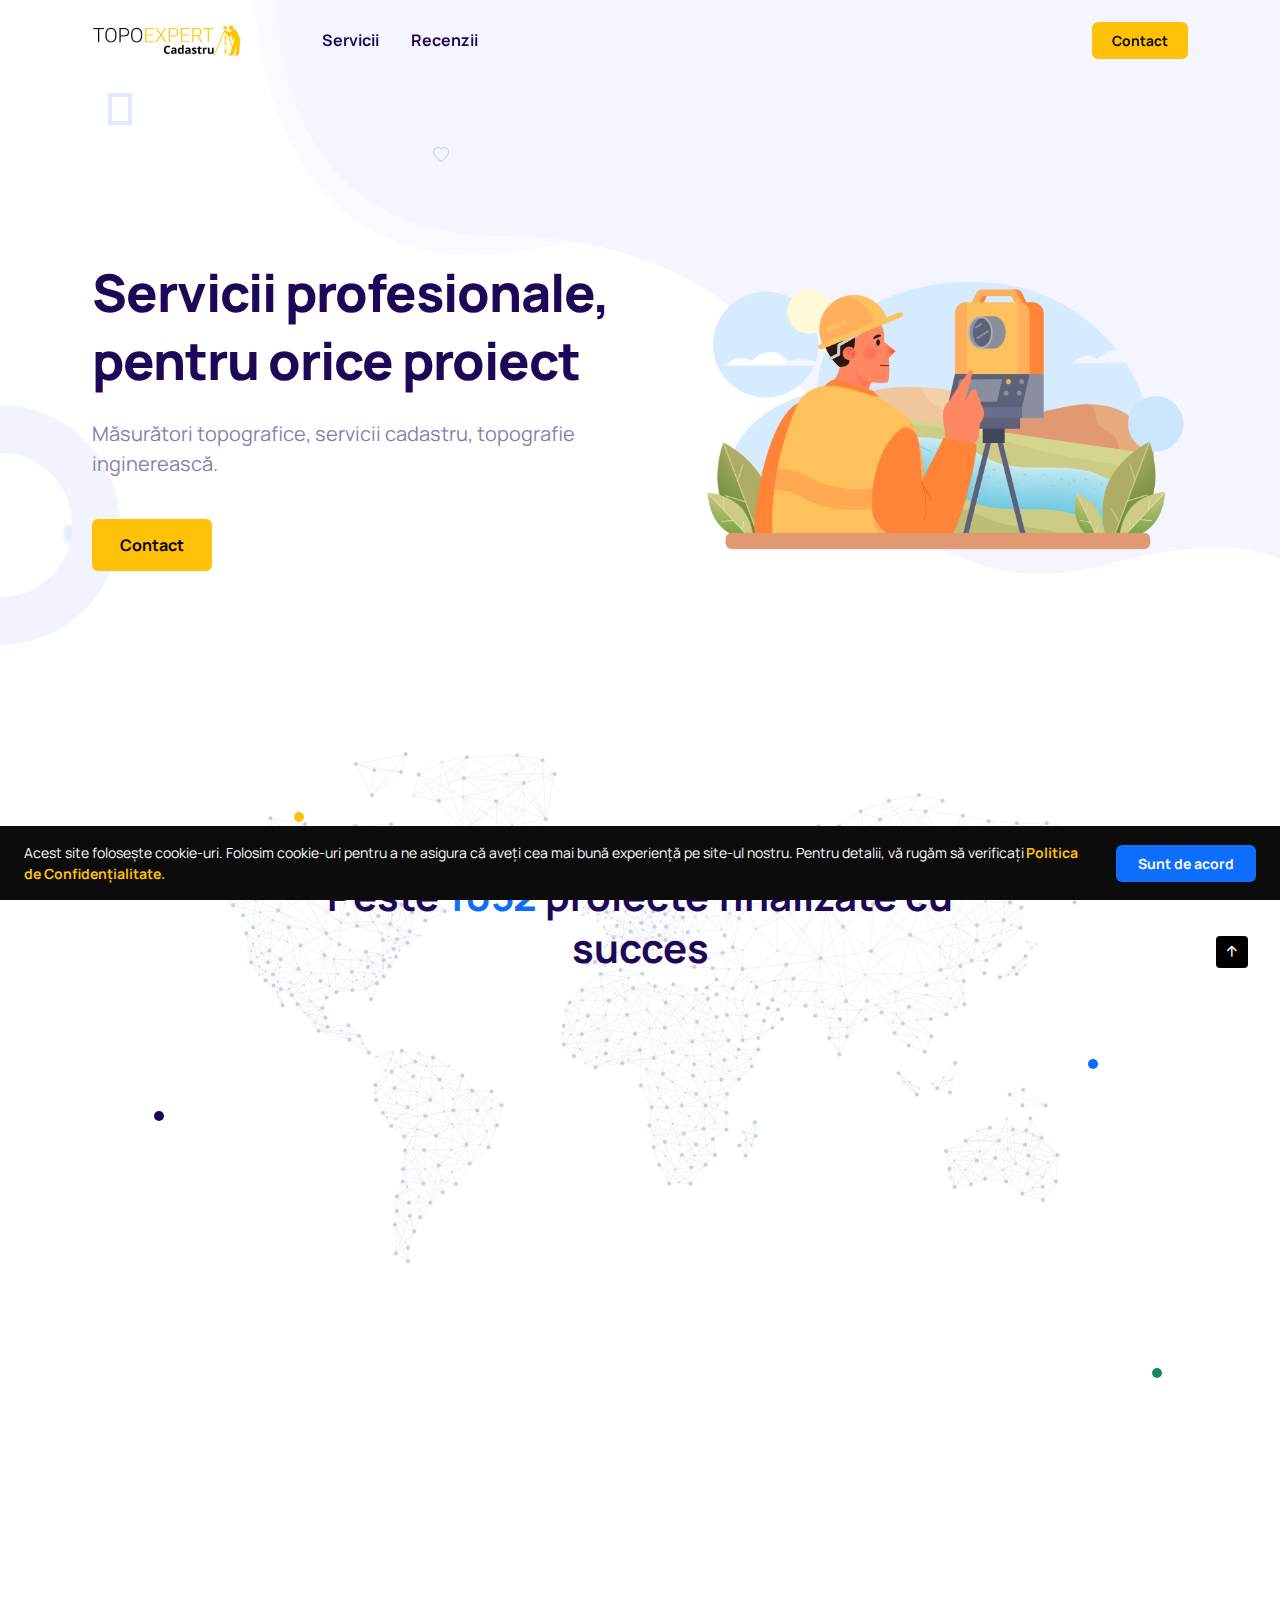
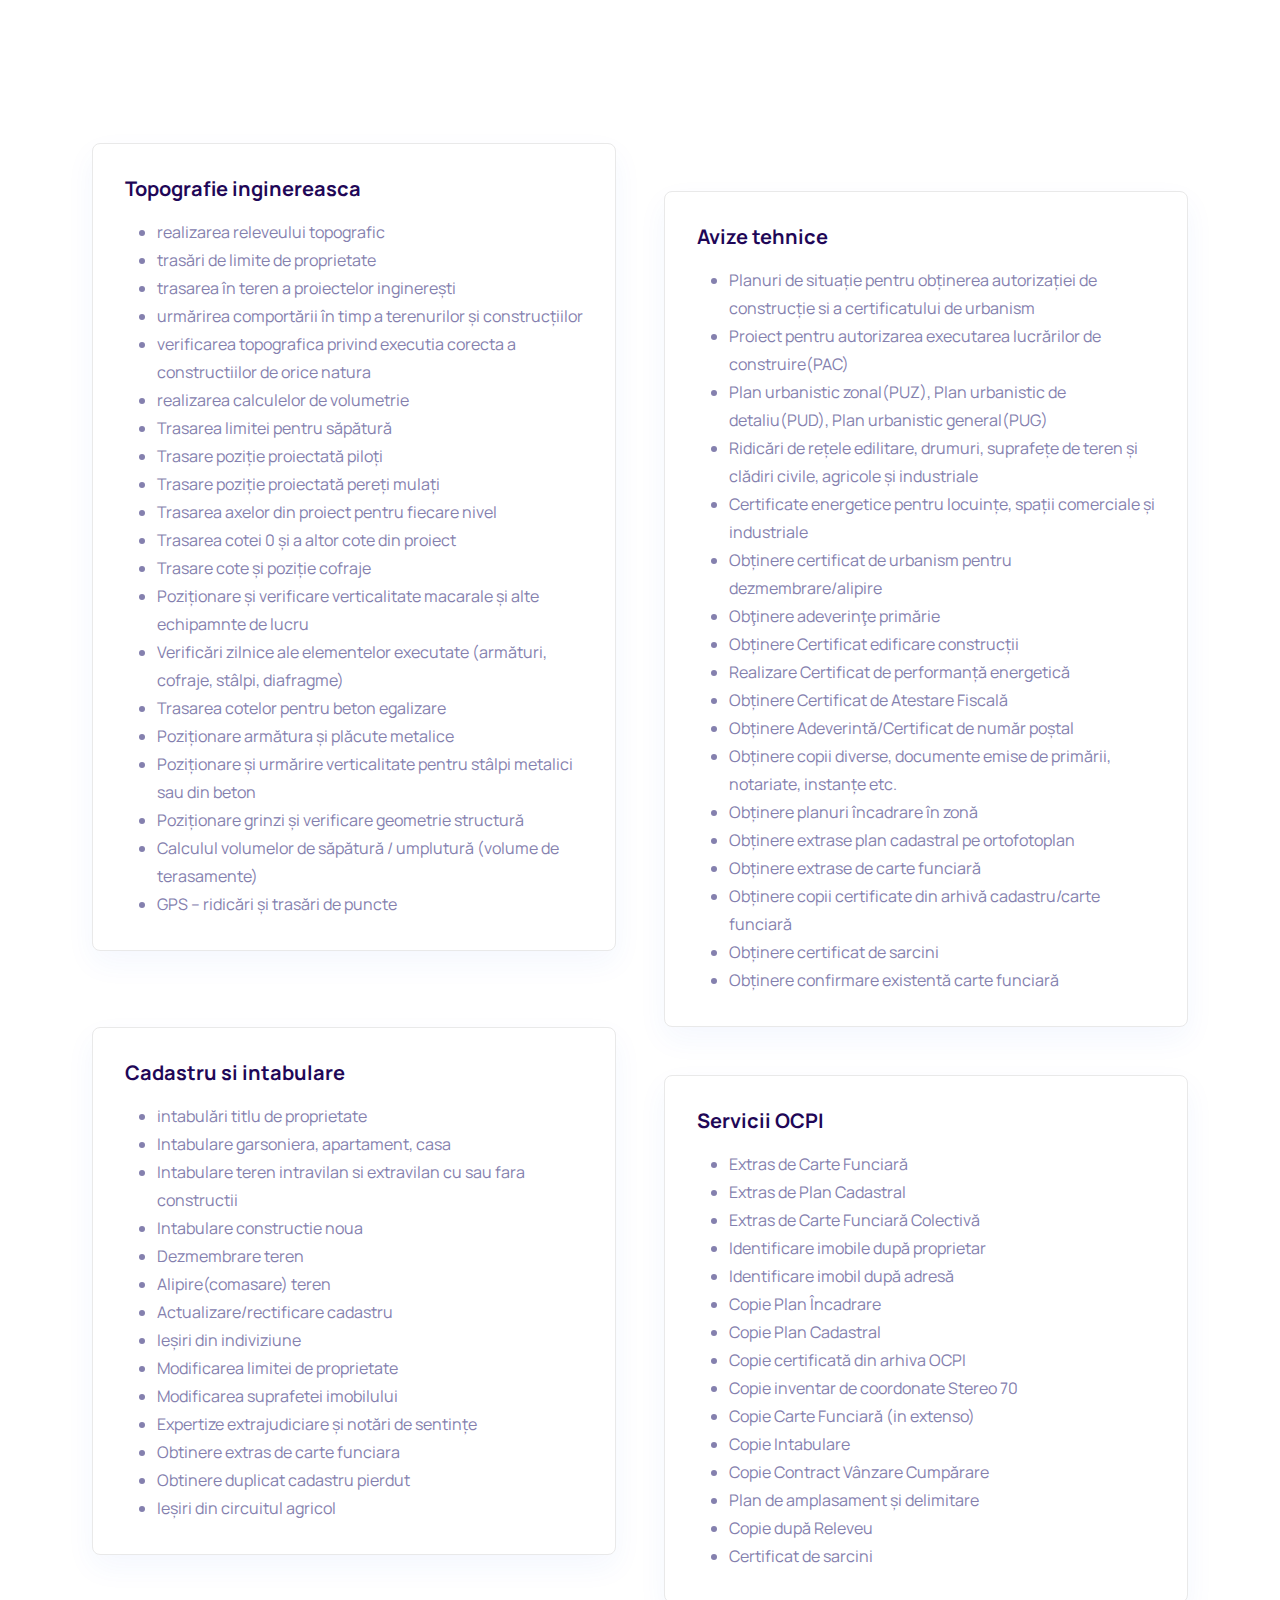
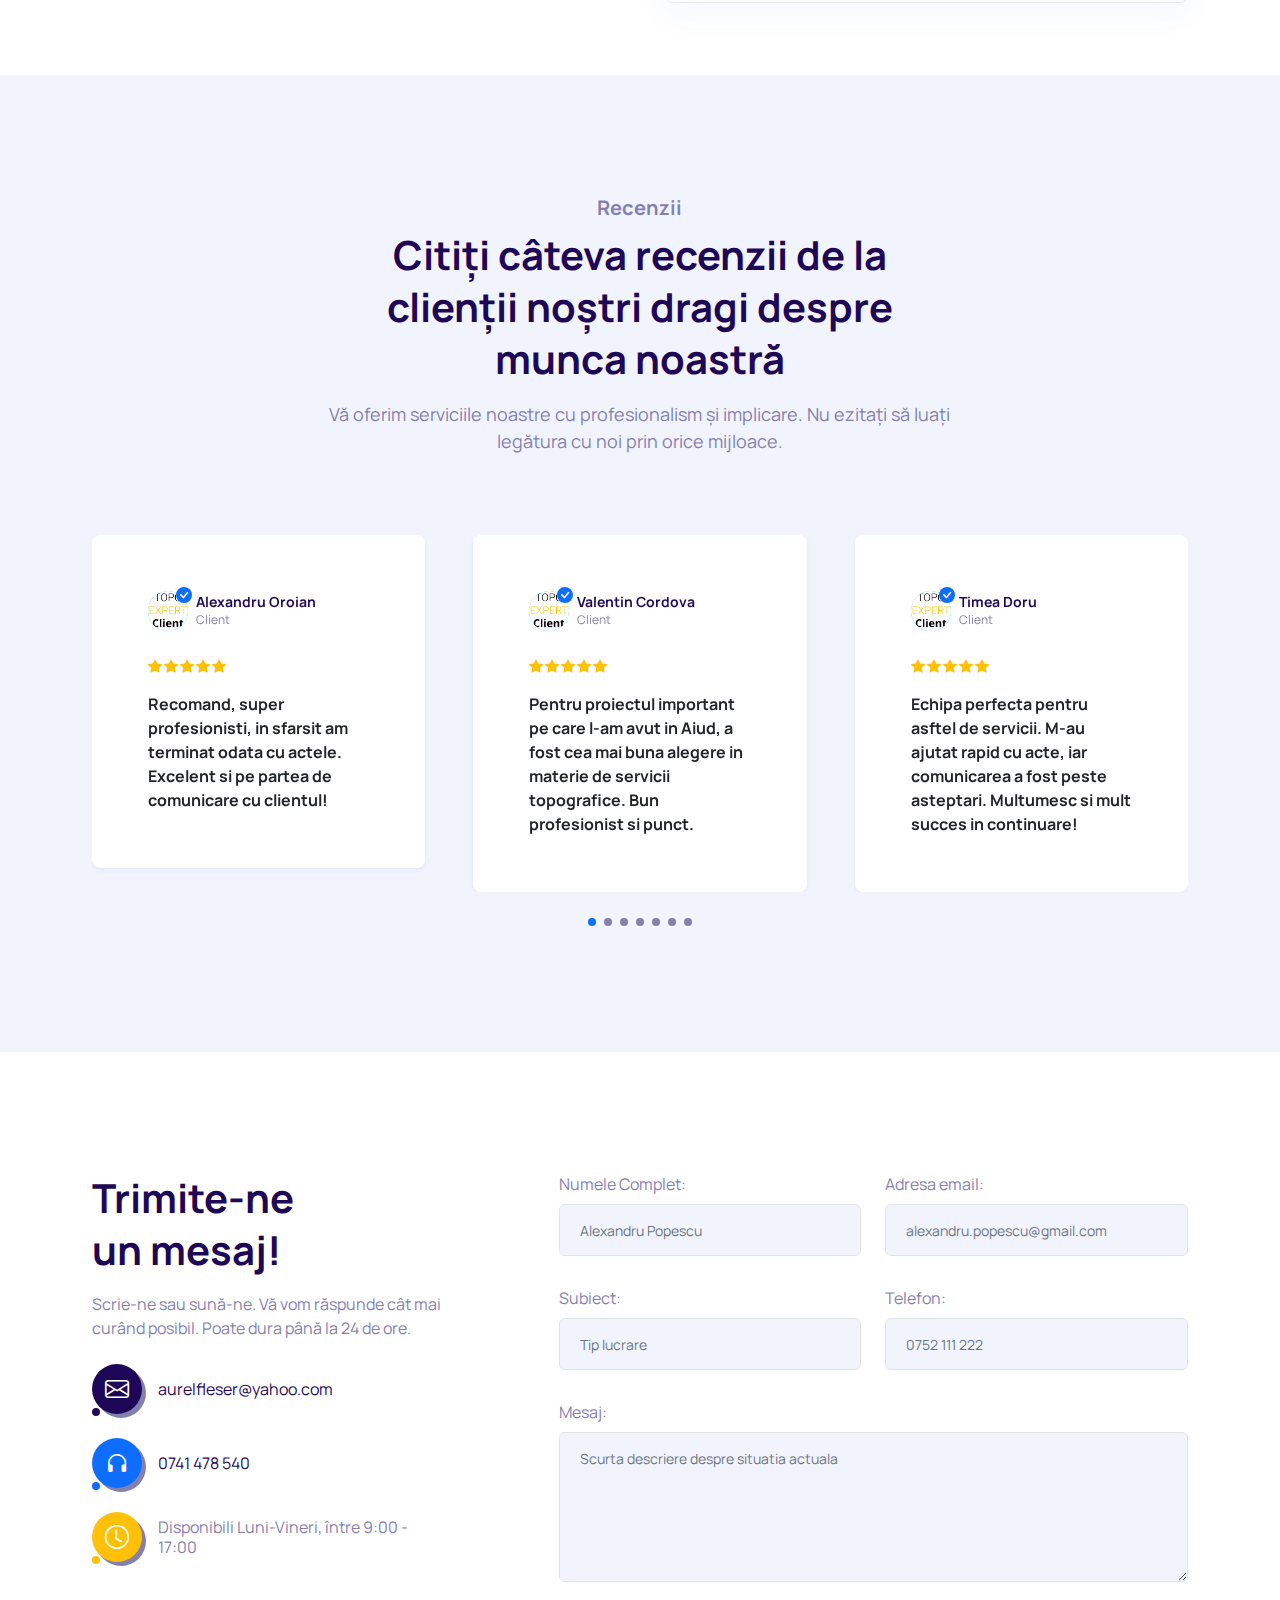
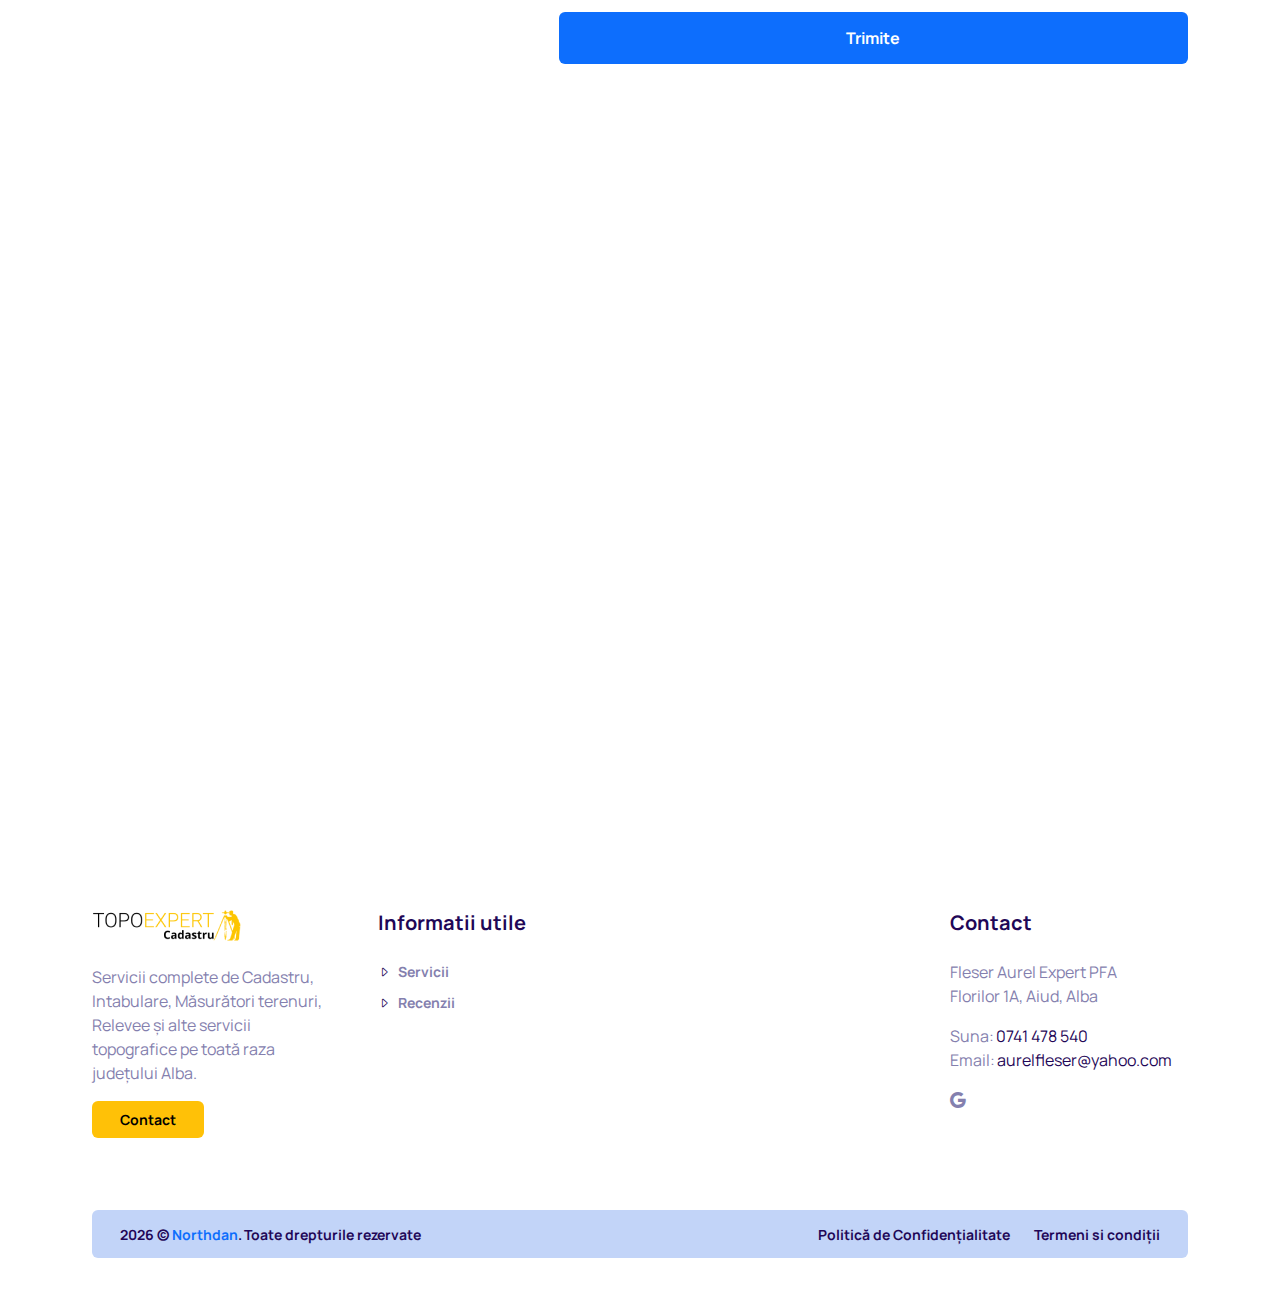
<file: docs/index.html>
<!DOCTYPE html>
<html lang="en">
  <head>
    <meta charset="utf-8">
    <meta name="viewport" content="width=device-width, initial-scale=1">
    <meta name="description" content="Servicii Topografie, Cadastru, Releveu, Trasare, Intabulare, Extras CF - Birou particular PFA Fleser Aurel Expert">
    <!-- Title-->
    <title>Servicii Topografie, Cadastru, Releveu, Trasare, Intabulare, Extras CF</title>
    <!-- Favicon-->
    <link rel="shortcut icon" href="img/core-img/favicon.ico" type="image/x-icon">
    <!-- All CSS Stylesheet-->
    <link rel="stylesheet" href="css/all-css-libraries.css">
    <!-- Core Stylesheet-->
    <link rel="stylesheet" href="style.css">
  </head>
  <body>
    <!-- Preloader-->
    <div class="preloader" id="preloader">
      <div class="spinner-grow text-light" role="status"><span class="visually-hidden">Loading...</span></div>
    </div>
    <!-- Header Area-->
    <header class="header-area header-2">
      <nav class="navbar navbar-expand-lg">
        <div class="container">
          <!-- Navbar Brand --><a class="navbar-brand" href="index.html"><img src="img/core-img/logo.png" alt=""></a>
          <!-- Navbar Toggler -->
          <button class="navbar-toggler" type="button" data-bs-toggle="collapse" data-bs-target="#saasboxNav" aria-controls="saasboxNav" aria-expanded="false" aria-label="Toggle navigation"><i class="bi bi-grid"></i></button>
          <!-- Navbar Nav-->
          <div class="collapse navbar-collapse" id="saasboxNav">
            <ul class="navbar-nav navbar-nav-scroll">
              <li><a href="index.html#services">Servicii</a></li>
              <li><a href="index.html#reviews">Recenzii</a></li>
            </ul>
            <!-- Login Button --><a class="btn btn-warning btn-sm ms-auto mb-3 mb-lg-0" href="index.html#contact">Contact</a>
          </div>
        </div>
      </nav>
    </header>
    <!-- Welcome Area -->
    <div class="welcome-area hero2 bg-white">
      <!-- Background Shape -->
      <div class="hero-background-shape"><img src="img/core-img/hero-2.png" alt=""></div>
      <!-- Background Animation -->
      <div class="background-animation">
        <div class="item1"></div>
        <div class="item4"></div>
        <div class="item5"></div>
      </div>
      <!-- Hero Circle -->
      <div class="hero2-big-circle"></div>
      <div class="container h-100">
        <div class="row h-100 align-items-center justify-content-between">
          <div class="col-12 col-sm-10 col-md-6">
            <!-- Welcome Content -->
            <div class="welcome-content">
              <h2 class="wow fadeInUp" data-wow-duration="1000ms" data-wow-delay="200ms">Servicii profesionale, pentru orice proiect</h2>
              <p class="mb-4 wow fadeInUp" data-wow-duration="1000ms" data-wow-delay="400ms">Măsurători topografice, servicii cadastru, topografie inginerească.</p>
              <div class="d-flex align-items-center wow fadeInUp" data-wow-duration="1000ms" data-wow-delay="600ms"><a class="btn btn-warning mt-3" href="index.html#contact">Contact</a></div>
            </div>
          </div>
          <div class="col-12 col-sm-10 col-md-6">
            <!-- Welcome Thumb -->
            <div class="welcome-thumb ms-xl-5 wow fadeInUp" data-wow-duration="1000ms" data-wow-delay="400ms"><img src="img/bg-img/hero-image.png" alt=""></div>
          </div>
        </div>
      </div>
    </div>
    <!-- Cool Facts Area -->
    <div class="cool-facts-wrapper pt-120 pb-120" id="services">
      <!-- Background Image -->
      <div class="cta-background-image"><img src="img/core-img/wm.png" alt=""></div>
      <!-- Circle Animation -->
      <div class="circle-animation">
        <div class="circle1"></div>
        <div class="circle2"></div>
        <div class="circle3"></div>
        <div class="circle4"></div>
      </div>
      <div class="container">
        <div class="row justify-content-center">
          <div class="col-12 col-sm-10 col-md-9 col-lg-8">
            <div class="section-heading text-center">
              <h2>Peste<span> 1052</span> proiecte finalizate cu succes</h2>
            </div>
          </div>
        </div>
      </div>
      <div class="container">
        <div class="row g-4 justify-content-center">
          <!-- Single Cool Facts -->
          <div class="col-6 col-sm-4">
            <div class="single-cool-fact wow fadeInUp" data-wow-duration="1000ms" data-wow-delay="100ms">
              <h2><span class="counter">1052</span>+</h2>
              <h6 class="mb-0">Total proiecte</h6>
            </div>
          </div>
          <!-- Single Cool Facts -->
          <div class="col-6 col-sm-4">
            <div class="single-cool-fact wow fadeInUp" data-wow-duration="1000ms" data-wow-delay="300ms">
              <h2><span class="counter">25</span>+</h2>
              <h6 class="mb-0">Ani experiență în domeniu</h6>
            </div>
          </div>
          <!-- Single Cool Facts -->
          <div class="col-6 col-sm-4">
            <div class="single-cool-fact wow fadeInUp" data-wow-duration="1000ms" data-wow-delay="500ms">
              <h2><span class="counter">2681</span>+</h2>
              <h6 class="mb-0">Colaborări</h6>
            </div>
          </div>
        </div>
      </div>
    </div>
    <!-- About Area -->
    <div class="about-area pt-120 pb-120">
      <div class="container">
        <div class="about-content">
          <div class="row g-5 g-lg-4">
            <!-- Single About Area-->
            <div class="col-12 col-sm-6 col-lg-3">                   
              <div class="single-about-item text-center wow fadeInUp" data-wow-duration="1000ms" data-wow-delay="200ms">
                <div class="icon mx-auto mb-4"><img src="img/svg-icon/web.svg" alt=""></div>
                <h5 class="mb-3">Întabulare imobile și construcții</h5>
                <p class="mb-0">Terenuri intravilane, extravilane, constructii noi/existente, Extinderi, Radiere construcții.</p>
              </div>
            </div>
            <!-- Single About Area-->
            <div class="col-12 col-sm-6 col-lg-3">
              <div class="single-about-item text-center wow fadeInUp" data-wow-duration="1000ms" data-wow-delay="400ms">
                <div class="icon mx-auto mb-4"><img src="img/svg-icon/branding.svg" alt=""></div>
                <h5 class="mb-3">Planuri topografice, Autorizatii de Construire, PUD, PUZ, PUG</h5>
                <p class="mb-0">Dezmembrari si alipiri imobile, Certificat de Urbanism, Apartamentari/Re-apartamentari.</p>
              </div>
            </div>
            <!-- Single About Area-->
            <div class="col-12 col-sm-6 col-lg-3">
              <div class="single-about-item text-center wow fadeInUp" data-wow-duration="1000ms" data-wow-delay="600ms">
                <div class="icon mx-auto mb-4"><img src="img/svg-icon/play.svg" alt=""></div>
                <h5 class="mb-3">Actualizare date carte funciară</h5>
                <p class="mb-0">Rectificări suprafețe, Schimbări destinații, Schimbări categorii folosință.</p>
              </div>
            </div>
            <!-- Single About Area-->
            <div class="col-12 col-sm-6 col-lg-3">
              <div class="single-about-item text-center wow fadeInUp" data-wow-duration="1000ms" data-wow-delay="800ms">
                <div class="icon mx-auto mb-4"><img src="img/svg-icon/shopping.svg" alt=""></div>
                <h5 class="mb-3">Documentatii</h5>
                <p class="mb-0">Rapoarte expertiză, Dobandire drept proprietate, Certificate energetice.</p>
              </div>
            </div>
          </div>
        </div>
      </div>
    </div>
    <!-- About Area -->
    <div class="about-area pb-120">
      <div class="container">
        <div class="row align-items-center justify-content-between g-5">
          <!-- About Content Area -->
          <div class="col-12">
            <div class="about-content">
              <div class="row g-4 g-xl-5">
                <!-- Single About Area -->
                <div class="col-12 col-sm-6">
                  <div class="card about-card">
                    <div class="card-body">
                      <h5 class="mb-3">Topografie inginereasca</h5>
                      <ul class="mb-0">
                        <li>realizarea releveului topografic</li>
                        <li>trasări de limite de proprietate</li>
                        <li>trasarea în teren a proiectelor inginerești</li>
                        <li>urmărirea comportării în timp a terenurilor și construcțiilor</li>
                        <li>verificarea topografica privind executia corecta a constructiilor de orice natura</li>
                        <li>realizarea calculelor de volumetrie</li>
                        <li>Trasarea limitei pentru săpătură</li>
                        <li>Trasare poziție proiectată piloți</li>
                        <li>Trasare poziție proiectată pereți mulați</li>
                        <li>Trasarea axelor din proiect pentru fiecare nivel</li>
                        <li>Trasarea cotei 0 și a altor cote din proiect</li>
                        <li>Trasare cote și poziție cofraje</li>
                        <li>Poziționare și verificare verticalitate macarale și alte echipamnte de lucru</li>
                        <li>Verificări zilnice ale elementelor executate (armături, cofraje, stâlpi, diafragme)</li>
                        <li>Trasarea cotelor pentru beton egalizare</li>
                        <li>Poziționare armătura și plăcute metalice</li>
                        <li>Poziționare și urmărire verticalitate pentru stâlpi metalici sau din beton</li>
                        <li>Poziționare grinzi și verificare geometrie structură</li>
                        <li>Calculul volumelor de săpătură / umplutură (volume de terasamente)</li>
                        <li>GPS – ridicări și trasări de puncte</li>
                      </ul>
                    </div>
                  </div>
                </div>
                <!-- Single About Area-->
                <div class="col-12 col-sm-6">
                  <div class="card about-card">
                    <div class="card-body">
                      <h5 class="mb-3">Avize tehnice</h5>
                      <ul class="mb-0">
                        <li>Planuri de situație pentru obținerea autorizației de construcție si a certificatului de urbanism</li>
                        <li>Proiect pentru autorizarea executarea lucrărilor de construire(PAC)</li>
                        <li>Plan urbanistic zonal(PUZ), Plan urbanistic de detaliu(PUD), Plan urbanistic general(PUG)</li>
                        <li>Ridicări de rețele edilitare, drumuri, suprafețe de teren și clădiri civile, agricole și industriale</li>
                        <li>Certificate energetice pentru locuințe, spații comerciale și industriale</li>
                        <li>Obținere certificat de urbanism pentru dezmembrare/alipire</li>
                        <li>Obţinere adeverinţe primărie</li>
                        <li>Obținere Certificat edificare construcții</li>
                        <li>Realizare Certificat de performanță energetică</li>
                        <li>Obținere Certificat de Atestare Fiscală</li>
                        <li>Obținere Adeverintă/Certificat de număr poștal</li>
                        <li>Obținere copii diverse, documente emise de primării, notariate, instanțe etc.</li>
                        <li>Obținere planuri încadrare în zonă</li>
                        <li>Obținere extrase plan cadastral pe ortofotoplan</li>
                        <li>Obținere extrase de carte funciară</li>
                        <li>Obținere copii certificate din arhivă cadastru/carte funciară</li>
                        <li>Obținere certificat de sarcini</li>
                        <li>Obținere confirmare existentă carte funciară</li>
                      </ul>
                    </div>
                  </div>
                </div>
                <!-- Single About Area-->
                <div class="col-12 col-sm-6">
                  <div class="card about-card">
                    <div class="card-body">
                      <h5 class="mb-3">Cadastru si intabulare</h5>
                      <ul class="mb-0">
                        <li>intabulări titlu de proprietate</li>
                        <li>Intabulare garsoniera, apartament, casa</li>
                        <li>Intabulare teren intravilan si extravilan cu sau fara constructii</li>
                        <li>Intabulare constructie noua</li>
                        <li>Dezmembrare teren</li>
                        <li>Alipire(comasare) teren</li>
                        <li>Actualizare/rectificare cadastru</li>
                        <li>Ieșiri din indiviziune</li>
                        <li>Modificarea limitei de proprietate</li>
                        <li>Modificarea suprafetei imobilului</li>
                        <li>Expertize extrajudiciare și notări de sentințe</li>
                        <li>Obtinere extras de carte funciara</li>
                        <li>Obtinere duplicat cadastru pierdut</li>
                        <li>Ieșiri din circuitul agricol</li>
                      </ul>
                    </div>
                  </div>
                </div>
                <!-- Single About Area-->
                <div class="col-12 col-sm-6">
                  <div class="card about-card">
                    <div class="card-body">
                      <h5 class="mb-3">Servicii OCPI</h5>
                      <ul class="mb-0">
                        <li>Extras de Carte Funciară</li>
                        <li>Extras de Plan Cadastral</li>
                        <li>Extras de Carte Funciară Colectivă</li>
                        <li>Identificare imobile după proprietar</li>
                        <li>Identificare imobil după adresă</li>
                        <li>Copie Plan Încadrare</li>
                        <li>Copie Plan Cadastral</li>
                        <li>Copie certificată din arhiva OCPI</li>
                        <li>Copie inventar de coordonate Stereo 70</li>
                        <li>Copie Carte Funciară (in extenso)</li>
                        <li>Copie Intabulare</li>
                        <li>Copie Contract Vânzare Cumpărare</li>
                        <li>Plan de amplasament și delimitare</li>
                        <li>Copie după Releveu</li>
                        <li>Certificat de sarcini</li>
                      </ul>
                    </div>
                  </div>
                </div>
              </div>
            </div>
          </div>
        </div>
      </div>
    </div>
    <!-- Client Feedback Area-->
    <div class="client-feedback-area bg-gray pt-120 pb-120" id="reviews">
      <div class="container">
        <div class="row justify-content-center">
          <div class="col-12 col-sm-9 col-md-8 col-lg-7">
            <div class="section-heading text-center">
              <h6>Recenzii</h6>
              <h2>Citiți câteva recenzii de la clienții noștri dragi despre munca noastră</h2>
              <p>Vă oferim serviciile noastre cu profesionalism și implicare. Nu ezitați să luați legătura cu noi prin orice mijloace.</p>
            </div>
          </div>
        </div>
      </div>
      <div class="container">
        <div class="client-feedback-content">
          <div class="client-feedback-slides">
            <!-- Single Feedback Slide-->
            <div>
              <div class="card feedback-card border-0 p-2 shadow-sm">
                <div class="card-body p-5 p-sm-4 p-md-5">
                  <div class="client-info d-flex align-items-center">
                    <div class="client-thumb rounded-circle me-2 position-relative"><img class="rounded-circle bg-white" src="img/bg-img/topo-expert-client-preview.png" alt=""><span class="rounded-circle"><i class="bi bi-check"></i></span></div>
                    <div class="client-name">
                      <h6 class="fz-14 mb-0 text-capital">Alexandru Oroian</h6>
                      <p class="mb-0 fz-12">Client</p>
                    </div>
                  </div>
                  <div class="ratings text-warning mt-4 mb-3 fz-14"><i class="bi bi-star-fill"></i><i class="bi bi-star-fill"></i><i class="bi bi-star-fill"></i><i class="bi bi-star-fill"></i><i class="bi bi-star-fill"></i></div>
                  <p class="text-dark mb-0 fw-bold">Recomand, super profesionisti, in sfarsit am terminat odata cu actele. Excelent si pe partea de comunicare cu clientul!</p>
                </div>
              </div>
            </div>
            <!-- Single Feedback Slide-->
            <div>
              <div class="card feedback-card border-0 p-2 shadow-sm">
                <div class="card-body p-5 p-sm-4 p-md-5">
                  <div class="client-info d-flex align-items-center">
                    <div class="client-thumb rounded-circle me-2 position-relative"><img class="rounded-circle bg-white" src="img/bg-img/topo-expert-client-preview.png" alt=""><span class="rounded-circle"><i class="bi bi-check"></i></span></div>
                    <div class="client-name">
                      <h6 class="fz-14 mb-0 text-capital">Valentin Cordova</h6>
                      <p class="mb-0 fz-12">Client</p>
                    </div>
                  </div>
                  <div class="ratings text-warning mt-4 mb-3 fz-14"><i class="bi bi-star-fill"></i><i class="bi bi-star-fill"></i><i class="bi bi-star-fill"></i><i class="bi bi-star-fill"></i><i class="bi bi-star-fill"></i></div>
                  <p class="text-dark mb-0 fw-bold">Pentru proiectul important pe care l-am avut in Aiud, a fost cea mai buna alegere in materie de servicii topografice. Bun profesionist si punct.</p>
                </div>
              </div>
            </div>
            <!-- Single Feedback Slide -->
            <div>
              <div class="card feedback-card border-0 p-2 shadow-sm">
                <div class="card-body p-5 p-sm-4 p-md-5">
                  <div class="client-info d-flex align-items-center">
                    <div class="client-thumb rounded-circle me-2 position-relative"><img class="rounded-circle bg-white" src="img/bg-img/topo-expert-client-preview.png" alt=""><span class="rounded-circle"><i class="bi bi-check"></i></span></div>
                    <div class="client-name">
                      <h6 class="fz-14 mb-0 text-capital">Timea Doru</h6>
                      <p class="mb-0 fz-12">Client</p>
                    </div>
                  </div>
                  <div class="ratings text-warning mt-4 mb-3 fz-14"><i class="bi bi-star-fill"></i><i class="bi bi-star-fill"></i><i class="bi bi-star-fill"></i><i class="bi bi-star-fill"></i><i class="bi bi-star-fill"></i></div>
                  <p class="text-dark mb-0 fw-bold">Echipa perfecta pentru asftel de servicii. M-au ajutat rapid cu acte, iar comunicarea a fost peste asteptari. Multumesc si mult succes in continuare!</p>
                </div>
              </div>
            </div>
            <!-- Single Feedback Slide-->
            <div>
              <div class="card feedback-card border-0 p-2 shadow-sm">
                <div class="card-body p-5 p-sm-4 p-md-5">
                  <div class="client-info d-flex align-items-center">
                    <div class="client-thumb rounded-circle me-2 position-relative"><img class="rounded-circle bg-white" src="img/bg-img/topo-expert-client-preview.png" alt=""><span class="rounded-circle"><i class="bi bi-check"></i></span></div>
                    <div class="client-name">
                      <h6 class="fz-14 mb-0 text-capital">Tudor Negru</h6>
                      <p class="mb-0 fz-12">Client</p>
                    </div>
                  </div>
                  <div class="ratings text-warning mt-4 mb-3 fz-14"><i class="bi bi-star-fill"></i><i class="bi bi-star-fill"></i><i class="bi bi-star-fill"></i><i class="bi bi-star-fill"></i><i class="bi bi-star-fill"></i></div>
                  <p class="text-dark mb-0 fw-bold">Promptitudine și calitate duse la extrem!!!</p>
                </div>
              </div>
            </div>
            <!-- Single Feedback Slide -->
            <div>
              <div class="card feedback-card border-0 p-2 shadow-sm">
                <div class="card-body p-5 p-sm-4 p-md-5">
                  <div class="client-info d-flex align-items-center">
                    <div class="client-thumb rounded-circle me-2 position-relative"><img class="rounded-circle bg-white" src="img/bg-img/topo-expert-client-preview.png" alt=""><span class="rounded-circle"><i class="bi bi-check"></i></span></div>
                    <div class="client-name">
                      <h6 class="fz-14 mb-0 text-capital">Dorina Cadar</h6>
                      <p class="mb-0 fz-12">Client</p>
                    </div>
                  </div>
                  <div class="ratings text-warning mt-4 mb-3 fz-14"><i class="bi bi-star-fill"></i><i class="bi bi-star-fill"></i><i class="bi bi-star-fill"></i><i class="bi bi-star-fill"></i><i class="bi bi-star-fill"></i></div>
                  <p class="text-dark mb-0 fw-bold">Prompt, pret pont si lucrare in conformitate cu cerintele. Foarte multumit</p>
                </div>
              </div>
            </div>
            <!-- Single Feedback Slide -->
            <div>
              <div class="card feedback-card border-0 p-2 shadow-sm">
                <div class="card-body p-5 p-sm-4 p-md-5">
                  <div class="client-info d-flex align-items-center">
                    <div class="client-thumb rounded-circle me-2 position-relative"><img class="rounded-circle bg-white" src="img/bg-img/topo-expert-client-preview.png" alt=""><span class="rounded-circle"><i class="bi bi-check"></i></span></div>
                    <div class="client-name">
                      <h6 class="fz-14 mb-0 text-capital">Vlad Toth</h6>
                      <p class="mb-0 fz-12">Client</p>
                    </div>
                  </div>
                  <div class="ratings text-warning mt-4 mb-3 fz-14"><i class="bi bi-star-fill"></i><i class="bi bi-star-fill"></i><i class="bi bi-star-fill"></i><i class="bi bi-star-fill"></i><i class="bi bi-star-fill"></i></div>
                  <p class="text-dark mb-0 fw-bold">Amabil, clar în explicații, profesionist.</p>
                </div>
              </div>
            </div>
            <!-- Single Feedback Slide -->
            <div>
              <div class="card feedback-card border-0 p-2 shadow-sm">
                <div class="card-body p-5 p-sm-4 p-md-5">
                  <div class="client-info d-flex align-items-center">
                    <div class="client-thumb rounded-circle me-2 position-relative"><img class="rounded-circle bg-white" src="img/bg-img/topo-expert-client-preview.png" alt=""><span class="rounded-circle"><i class="bi bi-check"></i></span></div>
                    <div class="client-name">
                      <h6 class="fz-14 mb-0 text-capital">Marius Georgescu</h6>
                      <p class="mb-0 fz-12">Client</p>
                    </div>
                  </div>
                  <div class="ratings text-warning mt-4 mb-3 fz-14"><i class="bi bi-star-fill"></i><i class="bi bi-star-fill"></i><i class="bi bi-star-fill"></i><i class="bi bi-star-fill"></i><i class="bi bi-star-fill"></i></div>
                  <p class="text-dark mb-0 fw-bold">Profesionist! Top!</p>
                </div>
              </div>
            </div>
            <!-- Single Feedback Slide -->
            <div>
              <div class="card feedback-card border-0 p-2 shadow-sm">
                <div class="card-body p-5 p-sm-4 p-md-5">
                  <div class="client-info d-flex align-items-center">
                    <div class="client-thumb rounded-circle me-2 position-relative"><img class="rounded-circle bg-white" src="img/bg-img/topo-expert-client-preview.png" alt=""><span class="rounded-circle"><i class="bi bi-check"></i></span></div>
                    <div class="client-name">
                      <h6 class="fz-14 mb-0 text-capital">Mihaela Beluga</h6>
                      <p class="mb-0 fz-12">Client</p>
                    </div>
                  </div>
                  <div class="ratings text-warning mt-4 mb-3 fz-14"><i class="bi bi-star-fill"></i><i class="bi bi-star-fill"></i><i class="bi bi-star-fill"></i><i class="bi bi-star-fill"></i><i class="bi bi-star-fill"></i></div>
                  <p class="text-dark mb-0 fw-bold">Servicii de cea mai buna calitate. Recomand cu incredere.</p>
                </div>
              </div>
            </div>
            <!-- Single Feedback Slide -->
            <div>
              <div class="card feedback-card border-0 p-2 shadow-sm">
                <div class="card-body p-5 p-sm-4 p-md-5">
                  <div class="client-info d-flex align-items-center">
                    <div class="client-thumb rounded-circle me-2 position-relative"><img class="rounded-circle bg-white" src="img/bg-img/topo-expert-client-preview.png" alt=""><span class="rounded-circle"><i class="bi bi-check"></i></span></div>
                    <div class="client-name">
                      <h6 class="fz-14 mb-0 text-capital">Alin Sporcescu</h6>
                      <p class="mb-0 fz-12">Client</p>
                    </div>
                  </div>
                  <div class="ratings text-warning mt-4 mb-3 fz-14"><i class="bi bi-star-fill"></i><i class="bi bi-star-fill"></i><i class="bi bi-star-fill"></i><i class="bi bi-star-fill"></i><i class="bi bi-star-fill"></i></div>
                  <p class="text-dark mb-0 fw-bold">Super profesioniști!</p>
                </div>
              </div>
            </div>
            <!-- Single Feedback Slide-->
            <div>
              <div class="card feedback-card border-0 p-2 shadow-sm">
                <div class="card-body p-5 p-sm-4 p-md-5">
                  <div class="client-info d-flex align-items-center">
                    <div class="client-thumb rounded-circle me-2 position-relative"><img class="rounded-circle bg-white" src="img/bg-img/topo-expert-client-preview.png" alt=""><span class="rounded-circle"><i class="bi bi-check"></i></span></div>
                    <div class="client-name">
                      <h6 class="fz-14 mb-0 text-capital">Alexandra Salagean</h6>
                      <p class="mb-0 fz-12">Client</p>
                    </div>
                  </div>
                  <div class="ratings text-warning mt-4 mb-3 fz-14"><i class="bi bi-star-fill"></i><i class="bi bi-star-fill"></i><i class="bi bi-star-fill"></i><i class="bi bi-star-fill"></i><i class="bi bi-star-fill"></i></div>
                  <p class="text-dark mb-0 fw-bold">I recommend with confidence. I turned to the services of the Fleser Aurel Expert PFA studio and found professionalism, promptness and adequate advice.</p>
                </div>
              </div>
            </div>
            <!-- Single Feedback Slide-->
            <div>
              <div class="card feedback-card border-0 p-2 shadow-sm">
                <div class="card-body p-5 p-sm-4 p-md-5">
                  <div class="client-info d-flex align-items-center">
                    <div class="client-thumb rounded-circle me-2 position-relative"><img class="rounded-circle bg-white" src="img/bg-img/topo-expert-client-preview.png" alt=""><span class="rounded-circle"><i class="bi bi-check"></i></span></div>
                    <div class="client-name">
                      <h6 class="fz-14 mb-0 text-capital">Tarlea Alessandra</h6>
                      <p class="mb-0 fz-12">Client</p>
                    </div>
                  </div>
                  <div class="ratings text-warning mt-4 mb-3 fz-14"><i class="bi bi-star-fill"></i><i class="bi bi-star-fill"></i><i class="bi bi-star-fill"></i><i class="bi bi-star-fill"></i><i class="bi bi-star-fill"></i></div>
                  <p class="text-dark mb-0 fw-bold">I recommend with confidence!</p>
                </div>
              </div>
            </div>
            <!-- Single Feedback Slide-->
            <div>
              <div class="card feedback-card border-0 p-2 shadow-sm">
                <div class="card-body p-5 p-sm-4 p-md-5">
                  <div class="client-info d-flex align-items-center">
                    <div class="client-thumb rounded-circle me-2 position-relative"><img class="rounded-circle bg-white" src="img/bg-img/topo-expert-client-preview.png" alt=""><span class="rounded-circle"><i class="bi bi-check"></i></span></div>
                    <div class="client-name">
                      <h6 class="fz-14 mb-0 text-capital">Andrei Lucian</h6>
                      <p class="mb-0 fz-12">Client</p>
                    </div>
                  </div>
                  <div class="ratings text-warning mt-4 mb-3 fz-14"><i class="bi bi-star-fill"></i><i class="bi bi-star-fill"></i><i class="bi bi-star-fill"></i><i class="bi bi-star-fill"></i><i class="bi bi-star-fill"></i></div>
                  <p class="text-dark mb-0 fw-bold">The company stands out for its efficiency, promptness, customer advice and seriousness.</p>
                </div>
              </div>
            </div>
            <!-- Single Feedback Slide-->
            <div>
              <div class="card feedback-card border-0 p-2 shadow-sm">
                <div class="card-body p-5 p-sm-4 p-md-5">
                  <div class="client-info d-flex align-items-center">
                    <div class="client-thumb rounded-circle me-2 position-relative"><img class="rounded-circle bg-white" src="img/bg-img/topo-expert-client-preview.png" alt=""><span class="rounded-circle"><i class="bi bi-check"></i></span></div>
                    <div class="client-name">
                      <h6 class="fz-14 mb-0 text-capital">Ioana Catodea</h6>
                      <p class="mb-0 fz-12">Client</p>
                    </div>
                  </div>
                  <div class="ratings text-warning mt-4 mb-3 fz-14"><i class="bi bi-star-fill"></i><i class="bi bi-star-fill"></i><i class="bi bi-star-fill"></i><i class="bi bi-star-fill"></i><i class="bi bi-star-fill"></i></div>
                  <p class="text-dark mb-0 fw-bold">I RECOMMEND WITH GREAT CONFIDENCE!</p>
                </div>
              </div>
            </div>
            <!-- Single Feedback Slide-->
            <div>
              <div class="card feedback-card border-0 p-2 shadow-sm">
                <div class="card-body p-5 p-sm-4 p-md-5">
                  <div class="client-info d-flex align-items-center">
                    <div class="client-thumb rounded-circle me-2 position-relative"><img class="rounded-circle bg-white" src="img/bg-img/topo-expert-client-preview.png" alt=""><span class="rounded-circle"><i class="bi bi-check"></i></span></div>
                    <div class="client-name">
                      <h6 class="fz-14 mb-0 text-capital">Ovidiu Mandic</h6>
                      <p class="mb-0 fz-12">Client</p>
                    </div>
                  </div>
                  <div class="ratings text-warning mt-4 mb-3 fz-14"><i class="bi bi-star-fill"></i><i class="bi bi-star-fill"></i><i class="bi bi-star-fill"></i><i class="bi bi-star-fill"></i><i class="bi bi-star-fill"></i></div>
                  <p class="text-dark mb-0 fw-bold">Quality services. Seriousness and promptness. Recommended!</p>
                </div>
              </div>
            </div>
            <!-- Single Feedback Slide-->
            <div>
              <div class="card feedback-card border-0 p-2 shadow-sm">
                <div class="card-body p-5 p-sm-4 p-md-5">
                  <div class="client-info d-flex align-items-center">
                    <div class="client-thumb rounded-circle me-2 position-relative"><img class="rounded-circle bg-white" src="img/bg-img/topo-expert-client-preview.png" alt=""><span class="rounded-circle"><i class="bi bi-check"></i></span></div>
                    <div class="client-name">
                      <h6 class="fz-14 mb-0 text-capital">Calin Mustreata</h6>
                      <p class="mb-0 fz-12">Client</p>
                    </div>
                  </div>
                  <div class="ratings text-warning mt-4 mb-3 fz-14"><i class="bi bi-star-fill"></i><i class="bi bi-star-fill"></i><i class="bi bi-star-fill"></i><i class="bi bi-star-fill"></i><i class="bi bi-star-fill"></i></div>
                  <p class="text-dark mb-0 fw-bold">recomand cu drag, printre cei mai profesionisti</p>
                </div>
              </div>
            </div>
            <!-- Single Feedback Slide-->
            <div>
              <div class="card feedback-card border-0 p-2 shadow-sm">
                <div class="card-body p-5 p-sm-4 p-md-5">
                  <div class="client-info d-flex align-items-center">
                    <div class="client-thumb rounded-circle me-2 position-relative"><img class="rounded-circle bg-white" src="img/bg-img/topo-expert-client-preview.png" alt=""><span class="rounded-circle"><i class="bi bi-check"></i></span></div>
                    <div class="client-name">
                      <h6 class="fz-14 mb-0 text-capital">Paul Oniga</h6>
                      <p class="mb-0 fz-12">Client</p>
                    </div>
                  </div>
                  <div class="ratings text-warning mt-4 mb-3 fz-14"><i class="bi bi-star-fill"></i><i class="bi bi-star-fill"></i><i class="bi bi-star-fill"></i><i class="bi bi-star-fill"></i><i class="bi bi-star-fill"></i></div>
                  <p class="text-dark mb-0 fw-bold">Seriozitate și promptitudine. Recomand cu drag.</p>
                </div>
              </div>
            </div>
            <!-- Single Feedback Slide-->
            <div>
              <div class="card feedback-card border-0 p-2 shadow-sm">
                <div class="card-body p-5 p-sm-4 p-md-5">
                  <div class="client-info d-flex align-items-center">
                    <div class="client-thumb rounded-circle me-2 position-relative"><img class="rounded-circle bg-white" src="img/bg-img/topo-expert-client-preview.png" alt=""><span class="rounded-circle"><i class="bi bi-check"></i></span></div>
                    <div class="client-name">
                      <h6 class="fz-14 mb-0 text-capital">Sorina Circo</h6>
                      <p class="mb-0 fz-12">Client</p>
                    </div>
                  </div>
                  <div class="ratings text-warning mt-4 mb-3 fz-14"><i class="bi bi-star-fill"></i><i class="bi bi-star-fill"></i><i class="bi bi-star-fill"></i><i class="bi bi-star-fill"></i><i class="bi bi-star-fill"></i></div>
                  <p class="text-dark mb-0 fw-bold">They helped me quickly with documents, and the communication was above expectations. Thanks and good luck in the future!</p>
                </div>
              </div>
            </div>
            <!-- Single Feedback Slide-->
            <div>
              <div class="card feedback-card border-0 p-2 shadow-sm">
                <div class="card-body p-5 p-sm-4 p-md-5">
                  <div class="client-info d-flex align-items-center">
                    <div class="client-thumb rounded-circle me-2 position-relative"><img class="rounded-circle bg-white" src="img/bg-img/topo-expert-client-preview.png" alt=""><span class="rounded-circle"><i class="bi bi-check"></i></span></div>
                    <div class="client-name">
                      <h6 class="fz-14 mb-0 text-capital">Doru Florea</h6>
                      <p class="mb-0 fz-12">Client</p>
                    </div>
                  </div>
                  <div class="ratings text-warning mt-4 mb-3 fz-14"><i class="bi bi-star-fill"></i><i class="bi bi-star-fill"></i><i class="bi bi-star-fill"></i><i class="bi bi-star-fill"></i><i class="bi bi-star-fill"></i></div>
                  <p class="text-dark mb-0 fw-bold">Un Profesionist!! Recomand!!</p>
                </div>
              </div>
            </div>
            <!-- Single Feedback Slide-->
            <div>
              <div class="card feedback-card border-0 p-2 shadow-sm">
                <div class="card-body p-5 p-sm-4 p-md-5">
                  <div class="client-info d-flex align-items-center">
                    <div class="client-thumb rounded-circle me-2 position-relative"><img class="rounded-circle bg-white" src="img/bg-img/topo-expert-client-preview.png" alt=""><span class="rounded-circle"><i class="bi bi-check"></i></span></div>
                    <div class="client-name">
                      <h6 class="fz-14 mb-0 text-capital">Dionis Jimborea</h6>
                      <p class="mb-0 fz-12">Client</p>
                    </div>
                  </div>
                  <div class="ratings text-warning mt-4 mb-3 fz-14"><i class="bi bi-star-fill"></i><i class="bi bi-star-fill"></i><i class="bi bi-star-fill"></i><i class="bi bi-star-fill"></i><i class="bi bi-star-fill"></i></div>
                  <p class="text-dark mb-0 fw-bold">Colaborare excelentă,recomand!</p>
                </div>
              </div>
            </div>
          </div>
        </div>
      </div>
    </div>
    <!-- Contact Area-->
    <div class="saasbox-contact-us-area pt-120 pb-120 d-block" id="contact">
      <div class="container">
        <div class="row g-4 justify-content-between">
          <!-- Contact Side Info-->
          <div class="col-12 col-lg-5 col-xl-4">
            <div class="contact-side-info mb-4 mb-md-0">
              <h1 class="mb-3">Trimite-ne <br> un mesaj!</h1>
              <p class="mb-4">Scrie-ne sau sună-ne. Vă vom răspunde cât mai curând posibil. Poate dura până la 24 de ore.</p>
              <div class="contact-mini-card-wrapper">
                <!-- Contact Mini Card-->
                <div class="contact-mini-card">
                  <div class="contact-mini-card-icon"><i class="bi bi-envelope"></i></div>
                  <p><a href="mailto:aurelfleser@yahoo.com">aurelfleser@yahoo.com</a></p>
                </div>
                <!-- Contact Mini Card-->
                <div class="contact-mini-card">
                  <div class="contact-mini-card-icon"><i class="bi bi-headphones"></i></div>
                  <p><a href="tel:0741 478 540">0741 478 540</a></p>
                </div>
                <!-- Contact Mini Card-->
                <div class="contact-mini-card">
                  <div class="contact-mini-card-icon"><i class="bi bi-clock"></i></div>
                  <p>Disponibili Luni-Vineri, între 9:00 - 17:00</p>
                </div>
              </div>
            </div>
          </div>
          <!-- Contact Form-->
          <div class="col-12 col-lg-7">
            <div class="contact-form">
              <form action="https://formspree.io/f/xpznldon" method="POST">
                <div class="row">
                  <div class="col-12 col-lg-6">
                    <label class="form-label" for="name">Numele Complet:</label>
                    <input class="form-control mb-30" id="name" type="text" placeholder="Alexandru Popescu" value="" name="name" required>
                  </div>
                  <div class="col-12 col-lg-6">
                    <label class="form-label" for="email">Adresa email:</label>
                    <input class="form-control mb-30" id="email" type="email" placeholder="alexandru.popescu@gmail.com" name="email" value="" required>
                  </div>
                  <div class="col-12 col-lg-6">
                    <label class="form-label" for="topic">Subiect:</label>
                    <input class="form-control mb-30" id="topic" type="text" placeholder="Tip lucrare" name="topic" value="" required>
                  </div>
                  <div class="col-12 col-lg-6">
                    <label class="form-label" for="phone">Telefon:</label>
                    <input class="form-control mb-30" id="phone" type="text" placeholder="0752 111 222" value="" name="phone" required>
                  </div>
                  <div class="col-12">
                    <label class="form-label" for="message">Mesaj:</label>
                    <textarea class="form-control mb-30" id="message" name="message" placeholder="Scurta descriere despre situatia actuala" required></textarea>
                  </div>
                  <div class="col-12 text-center">
                    <button class="btn btn-primary w-100" type="submit">Trimite</button>
                  </div>
                </div>
              </form>
            </div>
          </div>
        </div>
      </div>
    </div>
    <!-- Google Maps-->
    <div class="google-maps-wrapper">
      <iframe src="https://www.google.com/maps/embed?pb=!1m14!1m8!1m3!1d27372.065394154706!2d23.69070672328658!3d46.326653687869495!3m2!1i1024!2i768!4f13.1!3m3!1m2!1s0x4749578f1113eda7%3A0x79df4f368ffdd9!2sBirou%20particular%20Cadastru%2C%20Topografie%2C%20Releveu%20-%20Trasare%2C%20Intabulare%2C%20Extras%20CF!5e0!3m2!1sen!2sro!4v1665154001276!5m2!1sen!2sro" allowfullscreen="" loading="lazy" referrerpolicy="no-referrer-when-downgrade"></iframe>
    </div>
    <!-- Footer Area-->
    <footer class="footer-area pt-120 mb-50">
      <div class="container">
        <div class="row g-4 g-lg-5">
          <!-- Footer Widget Area -->
          <div class="col-12 col-sm-6 col-lg-3">
            <div class="footer-widget-area"><a class="d-block mb-4" href="index.html"><img src="img/core-img/logo.png" alt=""></a>
              <p>Servicii complete de Cadastru, Intabulare, Măsurători terenuri, Relevee și alte servicii topografice pe toată raza județului Alba.</p>
              <!-- Contact Button-->
              <div class="mb-4"><a class="btn btn-warning btn-sm" href="index.html#contact">Contact</a></div>
            </div>
          </div>
          <!-- Footer Widget Area-->
          <div class="col-12 col-sm-6 col-lg-3">
            <div class="footer-widget-area">
              <h5 class="mb-4">Informatii utile</h5>
              <ul class="list-unstyled">
                <li><a href="index.html#services" target="_blank"><i class="bi bi-caret-right"></i>Servicii</a></li>
                <li><a href="index.html#reviews" target="_blank"><i class="bi bi-caret-right"></i>Recenzii</a></li>
              </ul>
            </div>
          </div>
          <!-- Footer Widget Area-->
          <div class="col-12 col-sm-6 col-lg-3 mt-0">
            <div class="footer-widget-area"></div>
          </div>
          <!-- Footer Widget Area -->
          <div class="col-12 col-sm-6 col-lg-3">
            <div class="footer-widget-area">
              <h5 class="mb-4">Contact</h5>
              <p class="lh-base mb-3">Fleser Aurel Expert PFA <br> Florilor 1A, Aiud, Alba</p>
              <p class="mb-0">Suna:<a class="ml-1 footer-text" href="tel:0741 478 540">0741 478 540</a></p>
              <p class="mb-0">Email:<a class="ml-1 footer-text" href="mailto:aurelfleser@yahoo.com">aurelfleser@yahoo.com</a></p>
              <!-- Footer Social Icon-->
              <div class="footer-social-icon d-flex align-items-center mt-3"><a href="https://www.google.com/maps/place/Birou+particular+Cadastru,+Topografie,+Releveu+-+Trasare,+Intabulare,+Extras+CF/@46.3212173,23.7176085,19z/data=!3m1!4b1!4m5!3m4!1s0x4749578f1113eda7:0x79df4f368ffdd9!8m2!3d46.3212173!4d23.718157" target="_blank" data-bs-toggle="tooltip" data-bs-placement="top" title="Google Maps"><i class="bi bi-google"></i></a></div>
            </div>
          </div>
        </div>
      </div>
      <div class="container">
        <div class="copywrite-wrapper mt-5 rounded d-lg-flex align-items-lg-center justify-content-lg-between">
          <!-- Copywrite Text-->
          <div class="copywrite-text text-center text-lg-start mb-3 mb-lg-0 me-lg-4">
            <p class="mb-0"><span id="websiteYear"></span> &copy;
              <script type="text/javascript">document.getElementById("websiteYear").innerText = new Date().getFullYear();</script><a href="https://northdan.com/" target="_blank">Northdan</a>.<span class="ml-1">Toate drepturile rezervate</span>
            </p>
          </div>
          <!-- Footer Nav-->
          <div class="footer-nav mb-3 mb-lg-0">
            <ul class="mb-0 d-flex flex-wrap justify-content-center list-unstyled">
              <li><a href="privacy-policy.html" target="_blank">Politică de Confidențialitate</a></li>
              <li><a href="terms-and-conditions.html" target="_blank">Termeni si condiții</a></li>
            </ul>
          </div>
        </div>
      </div>
    </footer>
    <!-- Scroll To Top  -->
    <div id="scrollTopButton"><i class="bi bi-arrow-up-short"></i></div>
    <!-- Cookie Alert Area-->
    <div class="cookiealert">
      <p>Acest site folosește cookie-uri. Folosim cookie-uri pentru a ne asigura că aveți cea mai bună experiență pe site-ul nostru. Pentru detalii, vă rugăm să verificați<a class="ml-1" href="privacy-policy.html" target="_blank">Politica de Confidențialitate.</a></p>
      <button class="btn btn-primary btn-sm acceptcookies" type="button" aria-label="Close">Sunt de acord</button>
    </div>
    <!-- All JavaScript Files-->
    <script src="js/all-js-libraries.js"></script>
    <script src="js/active.js"></script>
  </body>
</html>
</file>
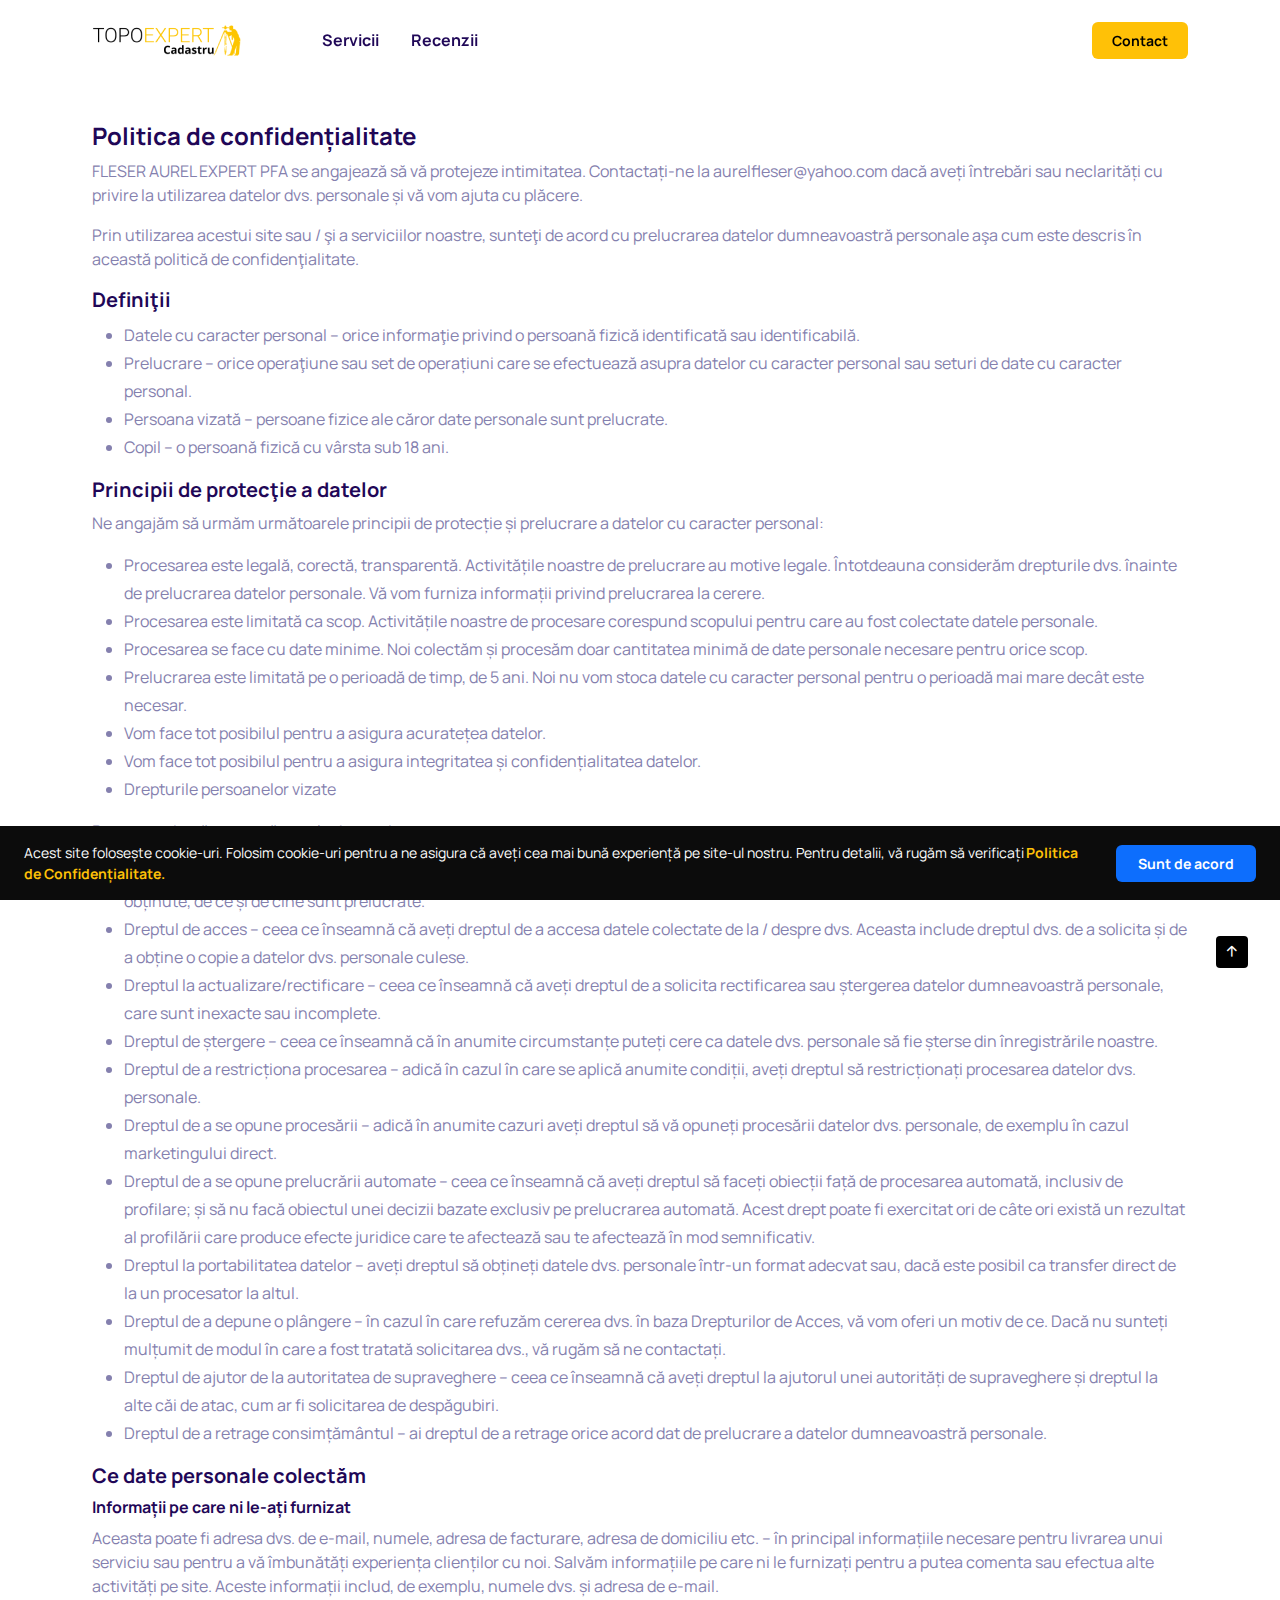
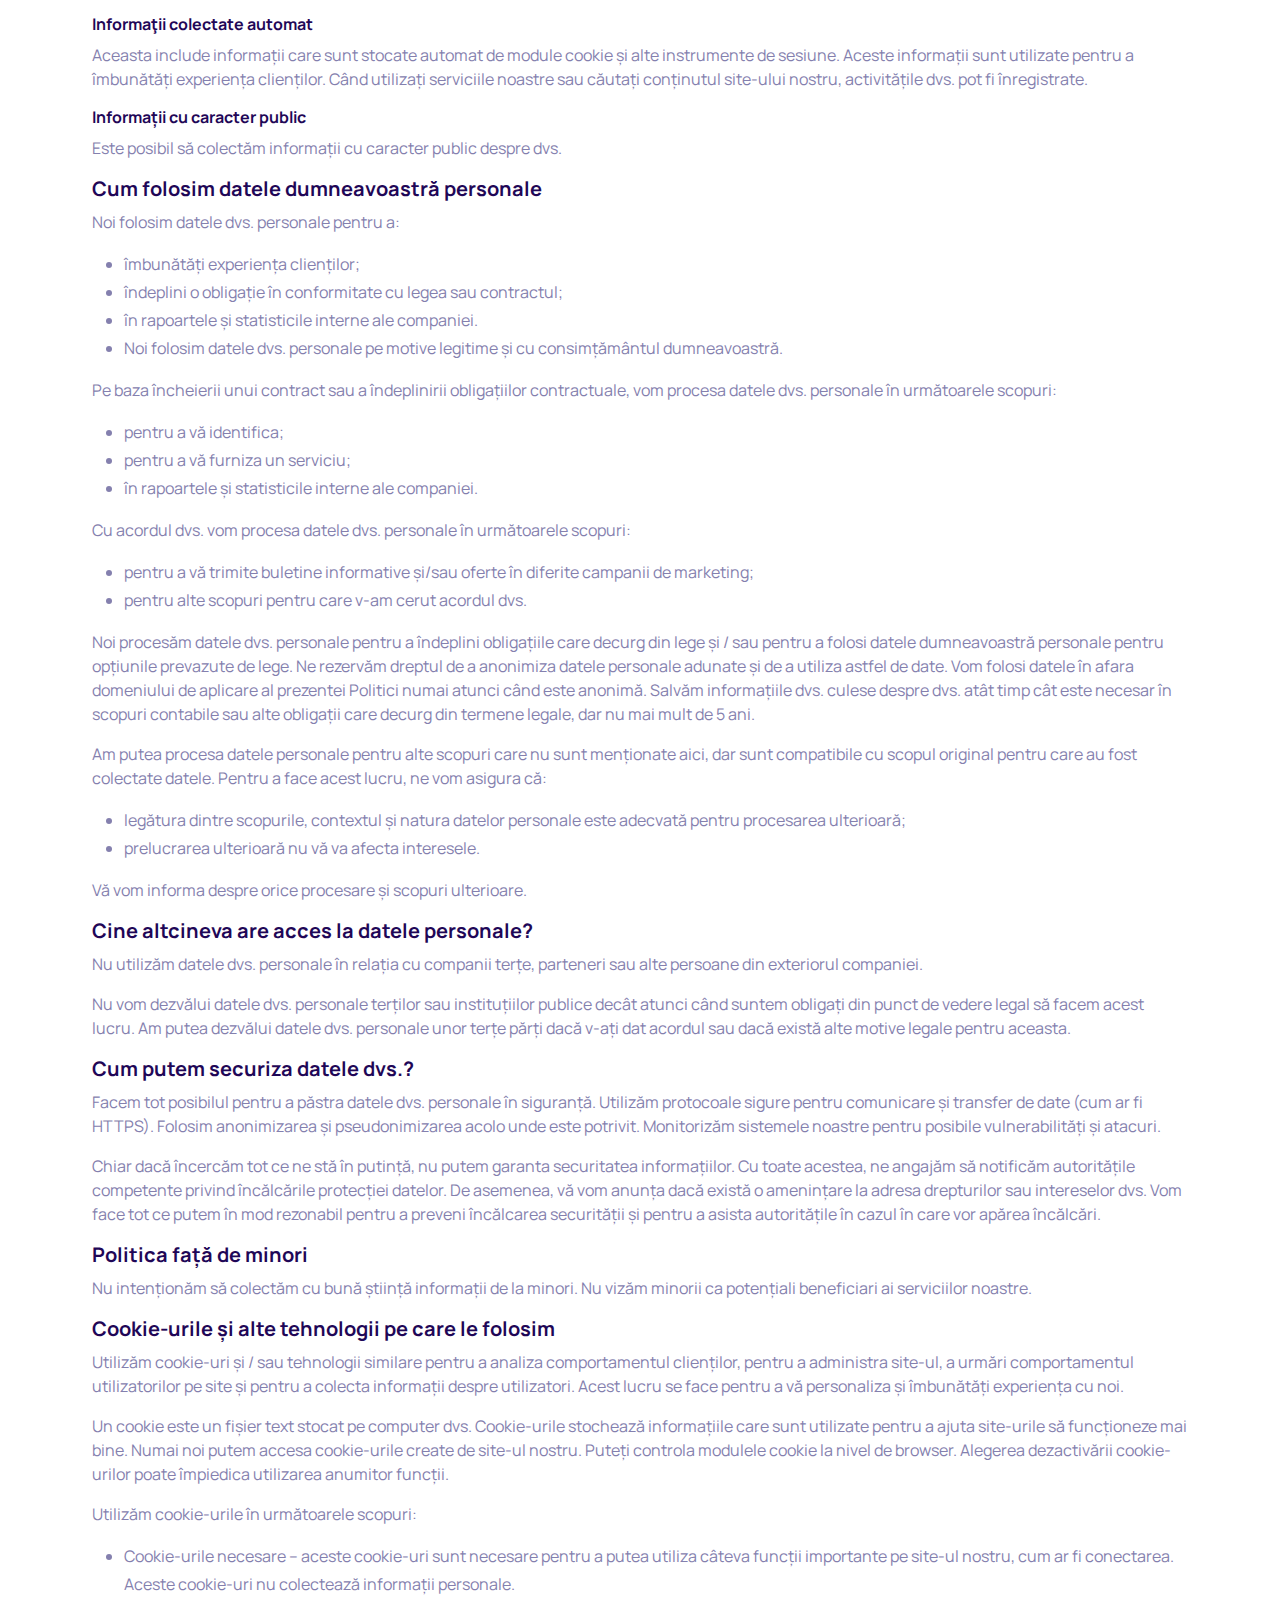
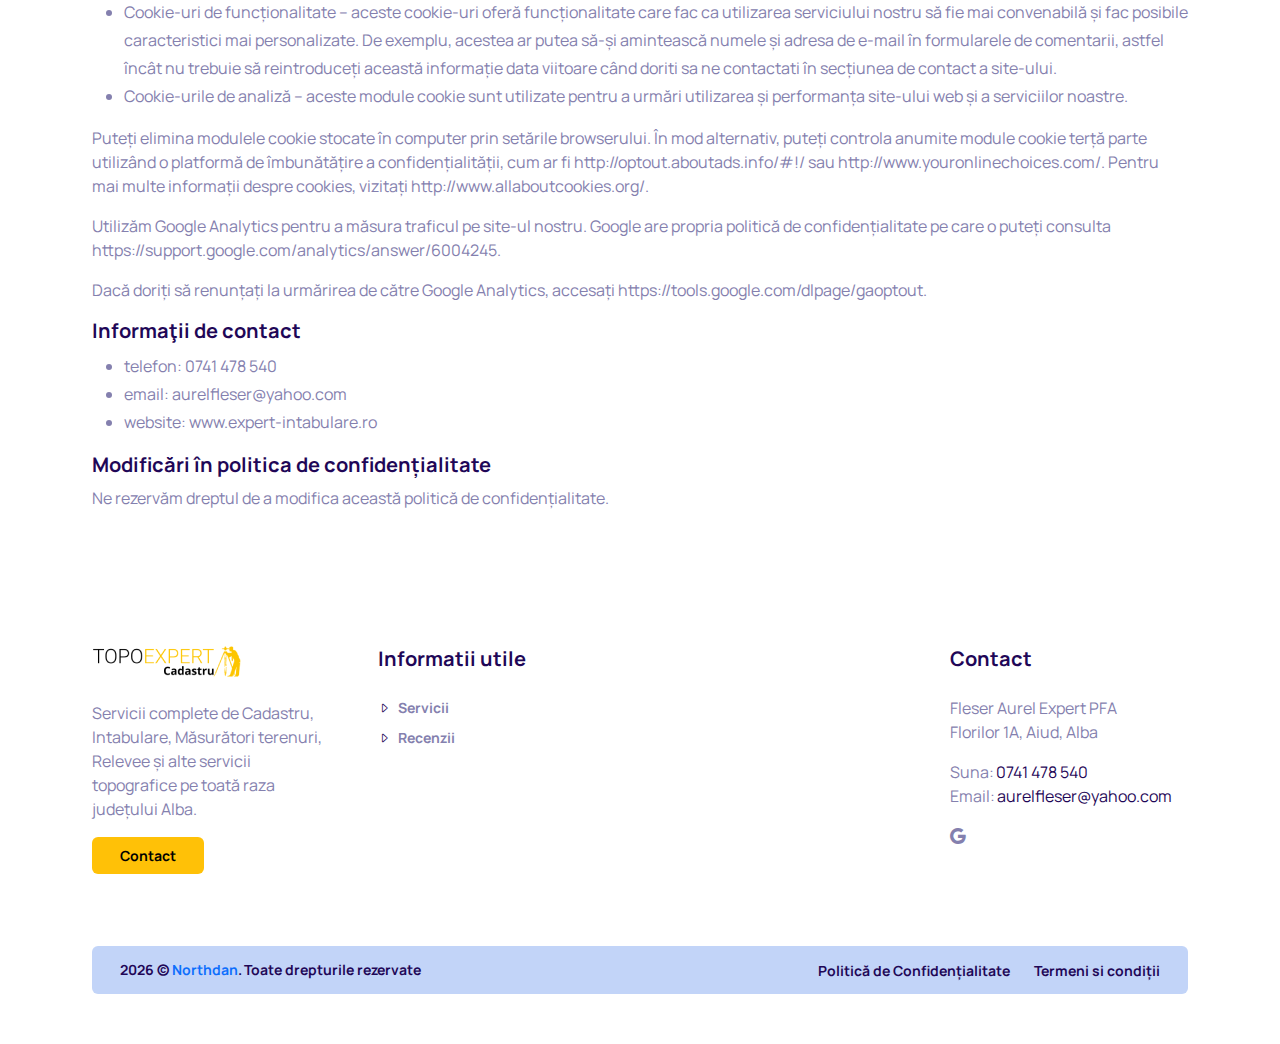
<file: docs/privacy-policy.html>
<!DOCTYPE html>
<html lang="en">
  <head>
    <meta charset="utf-8">
    <meta name="viewport" content="width=device-width, initial-scale=1">
    <meta name="description" content="Servicii Topografie, Cadastru, Releveu, Trasare, Intabulare, Extras CF - Birou particular PFA Fleser Aurel Expert">
    <!-- Title-->
    <title>Servicii Topografie, Cadastru, Releveu, Trasare, Intabulare, Extras CF</title>
    <!-- Favicon-->
    <link rel="shortcut icon" href="img/core-img/favicon.ico" type="image/x-icon">
    <!-- All CSS Stylesheet-->
    <link rel="stylesheet" href="css/all-css-libraries.css">
    <!-- Core Stylesheet-->
    <link rel="stylesheet" href="style.css">
  </head>
  <body>
    <!-- Preloader-->
    <div class="preloader" id="preloader">
      <div class="spinner-grow text-light" role="status"><span class="visually-hidden">Loading...</span></div>
    </div>
    <!-- Header Area-->
    <header class="header-area header-2">
      <nav class="navbar navbar-expand-lg">
        <div class="container">
          <!-- Navbar Brand --><a class="navbar-brand" href="index.html"><img src="img/core-img/logo.png" alt=""></a>
          <!-- Navbar Toggler -->
          <button class="navbar-toggler" type="button" data-bs-toggle="collapse" data-bs-target="#saasboxNav" aria-controls="saasboxNav" aria-expanded="false" aria-label="Toggle navigation"><i class="bi bi-grid"></i></button>
          <!-- Navbar Nav-->
          <div class="collapse navbar-collapse" id="saasboxNav">
            <ul class="navbar-nav navbar-nav-scroll">
              <li><a href="index.html#services">Servicii</a></li>
              <li><a href="index.html#reviews">Recenzii</a></li>
            </ul>
            <!-- Login Button --><a class="btn btn-warning btn-sm ms-auto mb-3 mb-lg-0" href="index.html#contact">Contact</a>
          </div>
        </div>
      </nav>
    </header>
    <div class="container pt-120">
      <div class="row justify-content-center">
        <div class="col-12">
          <h4>Politica de confidențialitate</h4>
          <p>FLESER AUREL EXPERT PFA se angajează să vă protejeze intimitatea. Contactați-ne la aurelfleser@yahoo.com dacă aveți întrebări sau neclarități cu privire la utilizarea datelor dvs. personale și vă vom ajuta cu plăcere.</p>
          <p>Prin utilizarea acestui site sau / şi a serviciilor noastre, sunteţi de acord cu prelucrarea datelor dumneavoastră personale aşa cum este descris în această politică de confidenţialitate.</p>
          <h5>Definiţii</h5>
          <ul>
            <li>Datele cu caracter personal – orice informaţie privind o persoană fizică identificată sau identificabilă.</li>
            <li>Prelucrare – orice operaţiune sau set de operațiuni care se efectuează asupra datelor cu caracter personal sau seturi de date cu caracter personal.</li>
            <li>Persoana vizată – persoane fizice ale căror date personale sunt prelucrate.</li>
            <li>Copil – o persoană fizică cu vârsta sub 18 ani.</li>
          </ul>
          <h5>Principii de protecţie a datelor</h5>
          <p>Ne angajăm să urmăm următoarele principii de protecție și prelucrare a datelor cu caracter personal:</p>
          <ul>
            <li>Procesarea este legală, corectă, transparentă. Activitățile noastre de prelucrare au motive legale. Întotdeauna considerăm drepturile dvs. înainte de prelucrarea datelor personale. Vă vom furniza informații privind prelucrarea la cerere.</li>
            <li>Procesarea este limitată ca scop. Activitățile noastre de procesare corespund scopului pentru care au fost colectate datele personale.</li>
            <li>Procesarea se face cu date minime. Noi colectăm și procesăm doar cantitatea minimă de date personale necesare pentru orice scop.</li>
            <li>Prelucrarea este limitată pe o perioadă de timp, de 5 ani. Noi nu vom stoca datele cu caracter personal pentru o perioadă mai mare decât este necesar.</li>
            <li>Vom face tot posibilul pentru a asigura acuratețea datelor.</li>
            <li>Vom face tot posibilul pentru a asigura integritatea și confidențialitatea datelor.</li>
            <li>Drepturile persoanelor vizate</li>
          </ul>
          <p>Persoana vizată are următoarele drepturi:</p>
          <ul>
            <li>Dreptul la informare – ceea ce înseamnă că trebuie să știți dacă datele dvs. personale sunt procesate; ce date sunt colectate, de unde sunt obținute, de ce și de cine sunt prelucrate.</li>
            <li>Dreptul de acces – ceea ce înseamnă că aveți dreptul de a accesa datele colectate de la / despre dvs. Aceasta include dreptul dvs. de a solicita și de a obține o copie a datelor dvs. personale culese.</li>
            <li>Dreptul la actualizare/rectificare – ceea ce înseamnă că aveți dreptul de a solicita rectificarea sau ștergerea datelor dumneavoastră personale, care sunt inexacte sau incomplete.</li>
            <li>Dreptul de ștergere – ceea ce înseamnă că în anumite circumstanțe puteți cere ca datele dvs. personale să fie șterse din înregistrările noastre.</li>
            <li>Dreptul de a restricționa procesarea – adică în cazul în care se aplică anumite condiții, aveți dreptul să restricționați procesarea datelor dvs. personale.</li>
            <li>Dreptul de a se opune procesării – adică în anumite cazuri aveți dreptul să vă opuneți procesării datelor dvs. personale, de exemplu în cazul marketingului direct.</li>
            <li>Dreptul de a se opune prelucrării automate – ceea ce înseamnă că aveți dreptul să faceți obiecții față de procesarea automată, inclusiv de profilare; și să nu facă obiectul unei decizii bazate exclusiv pe prelucrarea automată. Acest drept poate fi exercitat ori de câte ori există un rezultat al profilării care produce efecte juridice care te afectează sau te afectează în mod semnificativ.</li>
            <li>Dreptul la portabilitatea datelor – aveți dreptul să obțineți datele dvs. personale într-un format adecvat sau, dacă este posibil ca transfer direct de la un procesator la altul.</li>
            <li>Dreptul de a depune o plângere – în cazul în care refuzăm cererea dvs. în baza Drepturilor de Acces, vă vom oferi un motiv de ce. Dacă nu sunteți mulțumit de modul în care a fost tratată solicitarea dvs., vă rugăm să ne contactați.</li>
            <li>Dreptul de ajutor de la autoritatea de supraveghere – ceea ce înseamnă că aveți dreptul la ajutorul unei autorități de supraveghere și dreptul la alte căi de atac, cum ar fi solicitarea de despăgubiri.</li>
            <li>Dreptul de a retrage consimțământul – ai dreptul de a retrage orice acord dat de prelucrare a datelor dumneavoastră personale.</li>
          </ul>
          <h5>Ce date personale colectăm</h5>
          <h6>Informații pe care ni le-ați furnizat</h6>
          <p>Aceasta poate fi adresa dvs. de e-mail, numele, adresa de facturare, adresa de domiciliu etc. – în principal informațiile necesare pentru livrarea unui serviciu sau pentru a vă îmbunătăți experiența clienților cu noi. Salvăm informațiile pe care ni le furnizați pentru a putea comenta sau efectua alte activități pe site. Aceste informații includ, de exemplu, numele dvs. și adresa de e-mail.</p>
          <h6>Informaţii colectate automat</h6>
          <p>Aceasta include informații care sunt stocate automat de module cookie și alte instrumente de sesiune. Aceste informații sunt utilizate pentru a îmbunătăți experiența clienților. Când utilizați serviciile noastre sau căutați conținutul site-ului nostru, activitățile dvs. pot fi înregistrate.</p>
          <h6>Informații cu caracter public</h6>
          <p>Este posibil să colectăm informații cu caracter public despre dvs.</p>
          <h5>Cum folosim datele dumneavoastră personale</h5>
          <p>Noi folosim datele dvs. personale pentru a:</p>
          <ul>
            <li>îmbunătăți experiența clienților;</li>
            <li>îndeplini o obligație în conformitate cu legea sau contractul;</li>
            <li>în rapoartele și statisticile interne ale companiei.</li>
            <li>Noi folosim datele dvs. personale pe motive legitime și cu consimțământul dumneavoastră.</li>
          </ul>
          <p>Pe baza încheierii unui contract sau a îndeplinirii obligațiilor contractuale, vom procesa datele dvs. personale în următoarele scopuri:</p>
          <ul>
            <li>pentru a vă identifica;</li>
            <li>pentru a vă furniza un serviciu;</li>
            <li>în rapoartele și statisticile interne ale companiei.</li>
          </ul>
          <p>Cu acordul dvs. vom procesa datele dvs. personale în următoarele scopuri:</p>
          <ul>
            <li>pentru a vă trimite buletine informative și/sau oferte în diferite campanii de marketing;</li>
            <li>pentru alte scopuri pentru care v-am cerut acordul dvs.</li>
          </ul>
          <p>Noi procesăm datele dvs. personale pentru a îndeplini obligațiile care decurg din lege și / sau pentru a folosi datele dumneavoastră personale pentru opțiunile prevazute de lege. Ne rezervăm dreptul de a anonimiza datele personale adunate și de a utiliza astfel de date. Vom folosi datele în afara domeniului de aplicare al prezentei Politici numai atunci când este anonimă. Salvăm informațiile dvs. culese despre dvs. atât timp cât este necesar în scopuri contabile sau alte obligații care decurg din termene legale, dar nu mai mult de 5 ani.</p>
          <p>Am putea procesa datele personale pentru alte scopuri care nu sunt menționate aici, dar sunt compatibile cu scopul original pentru care au fost colectate datele. Pentru a face acest lucru, ne vom asigura că:</p>
          <ul>
            <li>legătura dintre scopurile, contextul și natura datelor personale este adecvată pentru procesarea ulterioară;</li>
            <li>prelucrarea ulterioară nu vă va afecta interesele.</li>
          </ul>
          <p>Vă vom informa despre orice procesare și scopuri ulterioare.</p>
          <h5>Cine altcineva are acces la datele personale?</h5>
          <p>Nu utilizăm datele dvs. personale în relația cu companii terțe, parteneri sau alte persoane din exteriorul companiei.</p>
          <p>Nu vom dezvălui datele dvs. personale terților sau instituțiilor publice decât atunci când suntem obligați din punct de vedere legal să facem acest lucru. Am putea dezvălui datele dvs. personale unor terțe părți dacă v-ați dat acordul sau dacă există alte motive legale pentru aceasta.</p>
          <h5>Cum putem securiza datele dvs.?</h5>
          <p>Facem tot posibilul pentru a păstra datele dvs. personale în siguranță. Utilizăm protocoale sigure pentru comunicare și transfer de date (cum ar fi HTTPS). Folosim anonimizarea și pseudonimizarea acolo unde este potrivit. Monitorizăm sistemele noastre pentru posibile vulnerabilități și atacuri.</p>
          <p>Chiar dacă încercăm tot ce ne stă în putință, nu putem garanta securitatea informațiilor. Cu toate acestea, ne angajăm să notificăm autoritățile competente privind încălcările protecției datelor. De asemenea, vă vom anunța dacă există o amenințare la adresa drepturilor sau intereselor dvs. Vom face tot ce putem în mod rezonabil pentru a preveni încălcarea securității și pentru a asista autoritățile în cazul în care vor apărea încălcări.</p>
          <h5>Politica față de minori</h5>
          <p>Nu intenționăm să colectăm cu bună știință informații de la minori. Nu vizăm minorii ca potențiali beneficiari ai serviciilor noastre.</p>
          <h5>Cookie-urile și alte tehnologii pe care le folosim</h5>
          <p>Utilizăm cookie-uri și / sau tehnologii similare pentru a analiza comportamentul clienților, pentru a administra site-ul, a urmări comportamentul utilizatorilor pe site și pentru a colecta informații despre utilizatori. Acest lucru se face pentru a vă personaliza și îmbunătăți experiența cu noi.</p>
          <p>Un cookie este un fișier text stocat pe computer dvs. Cookie-urile stochează informațiile care sunt utilizate pentru a ajuta site-urile să funcționeze mai bine. Numai noi putem accesa cookie-urile create de site-ul nostru. Puteți controla modulele cookie la nivel de browser. Alegerea dezactivării cookie-urilor poate împiedica utilizarea anumitor funcții.</p>
          <p>Utilizăm cookie-urile în următoarele scopuri:</p>
          <ul>
            <li>Cookie-urile necesare – aceste cookie-uri sunt necesare pentru a putea utiliza câteva funcții importante pe site-ul nostru, cum ar fi conectarea. Aceste cookie-uri nu colectează informații personale.</li>
            <li>Cookie-uri de funcționalitate – aceste cookie-uri oferă funcționalitate care fac ca utilizarea serviciului nostru să fie mai convenabilă și fac posibile caracteristici mai personalizate. De exemplu, acestea ar putea să-și amintească numele și adresa de e-mail în formularele de comentarii, astfel încât nu trebuie să reintroduceți această informație data viitoare când doriti sa ne contactati în secțiunea de contact a site-ului.</li>
            <li>Cookie-urile de analiză – aceste module cookie sunt utilizate pentru a urmări utilizarea și performanța site-ului web și a serviciilor noastre.</li>
          </ul>
          <p>Puteți elimina modulele cookie stocate în computer prin setările browserului. În mod alternativ, puteți controla anumite module cookie terță parte utilizând o platformă de îmbunătățire a confidențialității, cum ar fi http://optout.aboutads.info/#!/ sau http://www.youronlinechoices.com/. Pentru mai multe informații despre cookies, vizitați http://www.allaboutcookies.org/.</p>
          <p>Utilizăm Google Analytics pentru a măsura traficul pe site-ul nostru. Google are propria politică de confidențialitate pe care o puteți consulta https://support.google.com/analytics/answer/6004245.</p>
          <p>Dacă doriți să renunțați la urmărirea de către Google Analytics, accesați https://tools.google.com/dlpage/gaoptout.</p>
          <h5>Informaţii de contact</h5>
          <ul>
            <li>telefon: 0741 478 540</li>
            <li>email: aurelfleser@yahoo.com</li>
            <li>website: www.expert-intabulare.ro</li>
          </ul>
          <h5>Modificări în politica de confidențialitate</h5>
          <p>Ne rezervăm dreptul de a modifica această politică de confidențialitate.</p>
        </div>
      </div>
    </div>
    <!-- Footer Area-->
    <footer class="footer-area pt-120 mb-50">
      <div class="container">
        <div class="row g-4 g-lg-5">
          <!-- Footer Widget Area -->
          <div class="col-12 col-sm-6 col-lg-3">
            <div class="footer-widget-area"><a class="d-block mb-4" href="index.html"><img src="img/core-img/logo.png" alt=""></a>
              <p>Servicii complete de Cadastru, Intabulare, Măsurători terenuri, Relevee și alte servicii topografice pe toată raza județului Alba.</p>
              <!-- Contact Button-->
              <div class="mb-4"><a class="btn btn-warning btn-sm" href="index.html#contact">Contact</a></div>
            </div>
          </div>
          <!-- Footer Widget Area-->
          <div class="col-12 col-sm-6 col-lg-3">
            <div class="footer-widget-area">
              <h5 class="mb-4">Informatii utile</h5>
              <ul class="list-unstyled">
                <li><a href="index.html#services" target="_blank"><i class="bi bi-caret-right"></i>Servicii</a></li>
                <li><a href="index.html#reviews" target="_blank"><i class="bi bi-caret-right"></i>Recenzii</a></li>
              </ul>
            </div>
          </div>
          <!-- Footer Widget Area-->
          <div class="col-12 col-sm-6 col-lg-3 mt-0">
            <div class="footer-widget-area"></div>
          </div>
          <!-- Footer Widget Area -->
          <div class="col-12 col-sm-6 col-lg-3">
            <div class="footer-widget-area">
              <h5 class="mb-4">Contact</h5>
              <p class="lh-base mb-3">Fleser Aurel Expert PFA <br> Florilor 1A, Aiud, Alba</p>
              <p class="mb-0">Suna:<a class="ml-1 footer-text" href="tel:0741 478 540">0741 478 540</a></p>
              <p class="mb-0">Email:<a class="ml-1 footer-text" href="mailto:aurelfleser@yahoo.com">aurelfleser@yahoo.com</a></p>
              <!-- Footer Social Icon-->
              <div class="footer-social-icon d-flex align-items-center mt-3"><a href="https://www.google.com/maps/place/Birou+particular+Cadastru,+Topografie,+Releveu+-+Trasare,+Intabulare,+Extras+CF/@46.3212173,23.7176085,19z/data=!3m1!4b1!4m5!3m4!1s0x4749578f1113eda7:0x79df4f368ffdd9!8m2!3d46.3212173!4d23.718157" target="_blank" data-bs-toggle="tooltip" data-bs-placement="top" title="Google Maps"><i class="bi bi-google"></i></a></div>
            </div>
          </div>
        </div>
      </div>
      <div class="container">
        <div class="copywrite-wrapper mt-5 rounded d-lg-flex align-items-lg-center justify-content-lg-between">
          <!-- Copywrite Text-->
          <div class="copywrite-text text-center text-lg-start mb-3 mb-lg-0 me-lg-4">
            <p class="mb-0"><span id="websiteYear"></span> &copy;
              <script type="text/javascript">document.getElementById("websiteYear").innerText = new Date().getFullYear();</script><a href="https://northdan.com/" target="_blank">Northdan</a>.<span class="ml-1">Toate drepturile rezervate</span>
            </p>
          </div>
          <!-- Footer Nav-->
          <div class="footer-nav mb-3 mb-lg-0">
            <ul class="mb-0 d-flex flex-wrap justify-content-center list-unstyled">
              <li><a href="privacy-policy.html" target="_blank">Politică de Confidențialitate</a></li>
              <li><a href="terms-and-conditions.html" target="_blank">Termeni si condiții</a></li>
            </ul>
          </div>
        </div>
      </div>
    </footer>
    <!-- Scroll To Top  -->
    <div id="scrollTopButton"><i class="bi bi-arrow-up-short"></i></div>
    <!-- Cookie Alert Area-->
    <div class="cookiealert">
      <p>Acest site folosește cookie-uri. Folosim cookie-uri pentru a ne asigura că aveți cea mai bună experiență pe site-ul nostru. Pentru detalii, vă rugăm să verificați<a class="ml-1" href="privacy-policy.html" target="_blank">Politica de Confidențialitate.</a></p>
      <button class="btn btn-primary btn-sm acceptcookies" type="button" aria-label="Close">Sunt de acord</button>
    </div>
    <!-- All JavaScript Files-->
    <script src="js/all-js-libraries.js"></script>
    <script src="js/active.js"></script>
  </body>
</html>
</file>
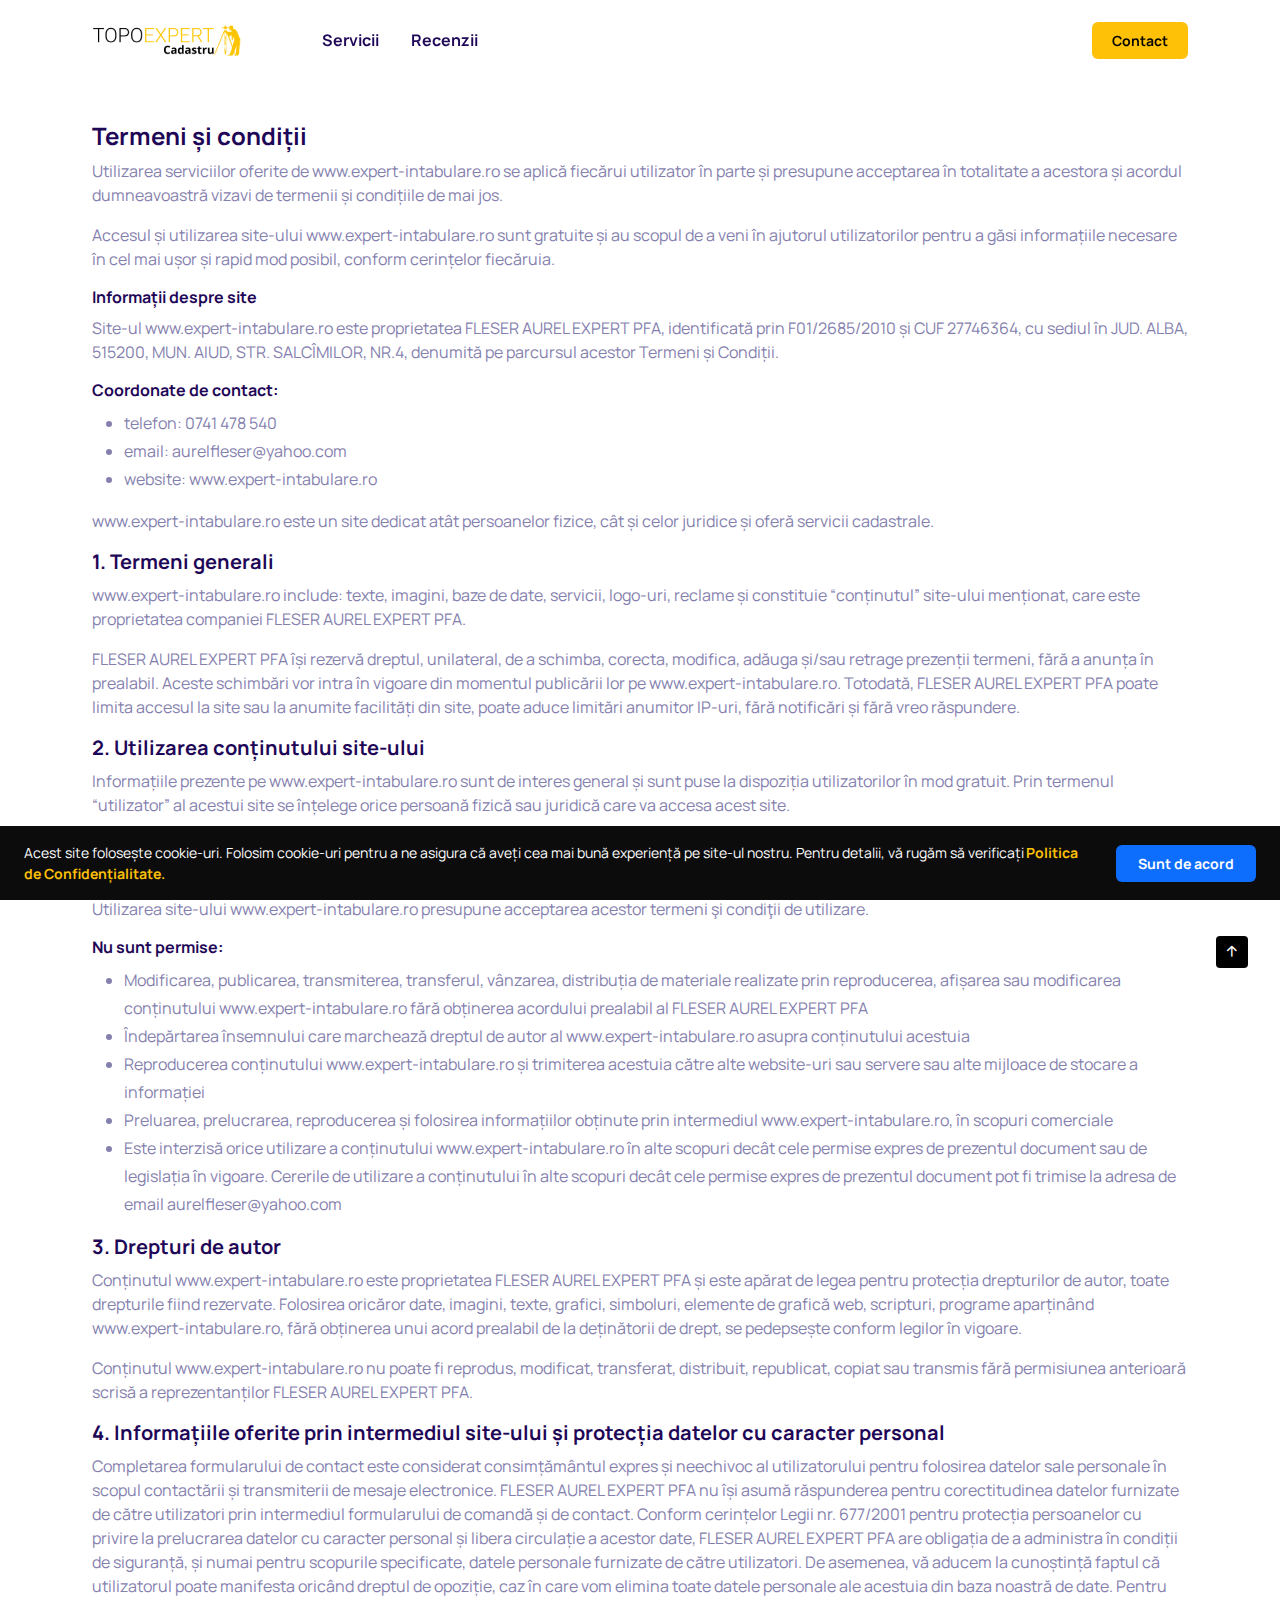
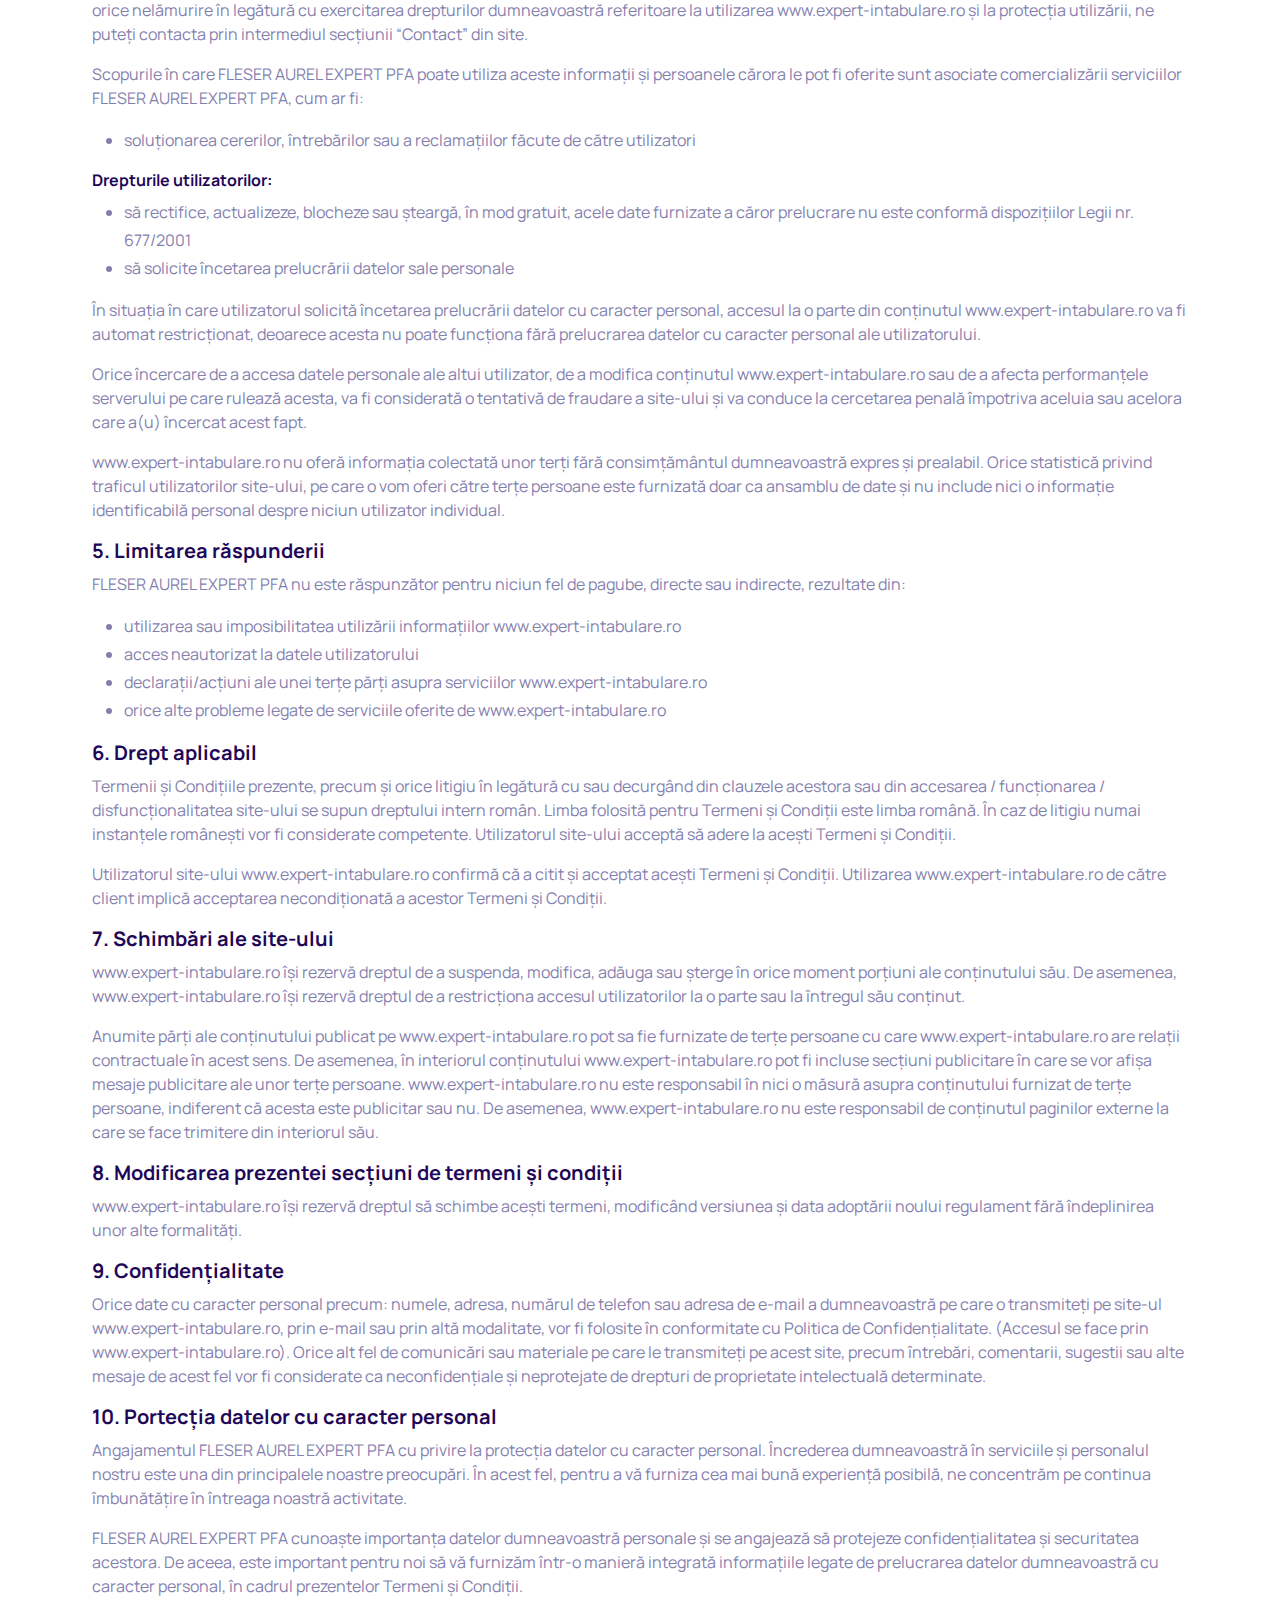
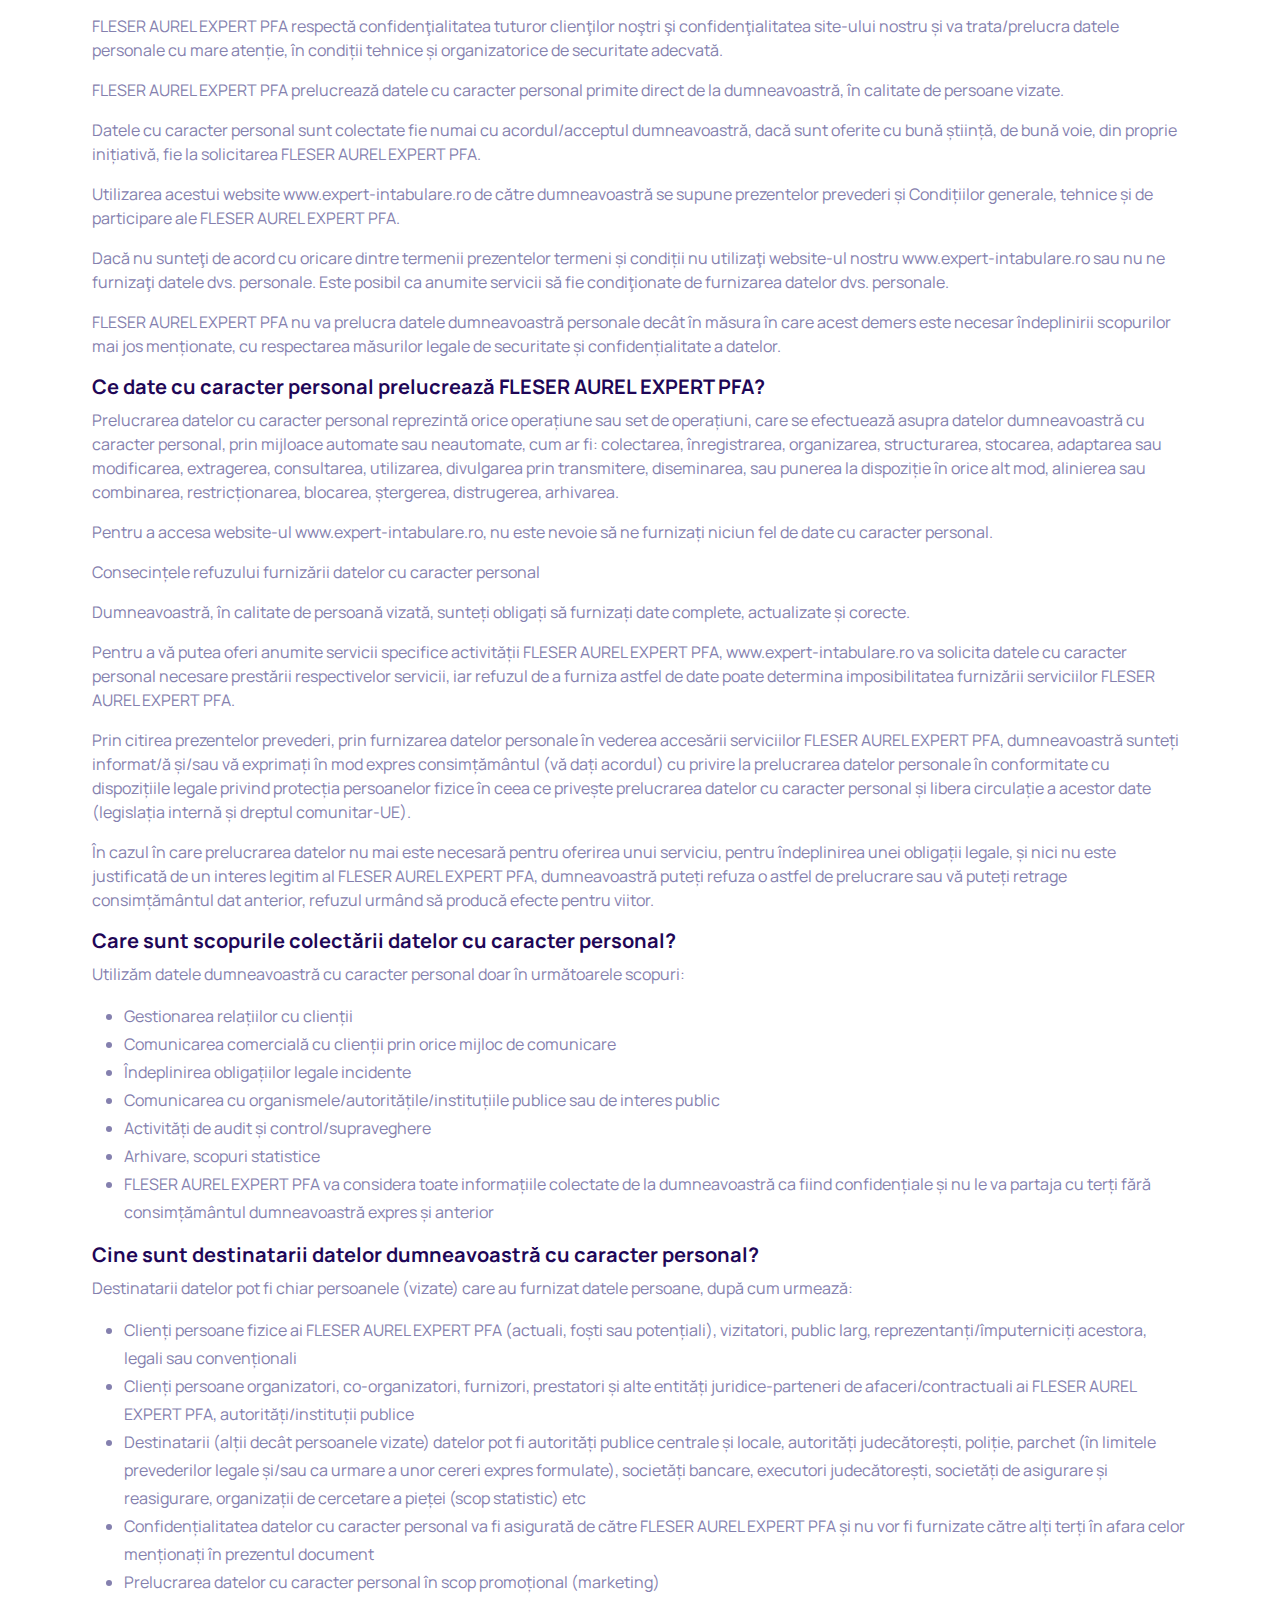
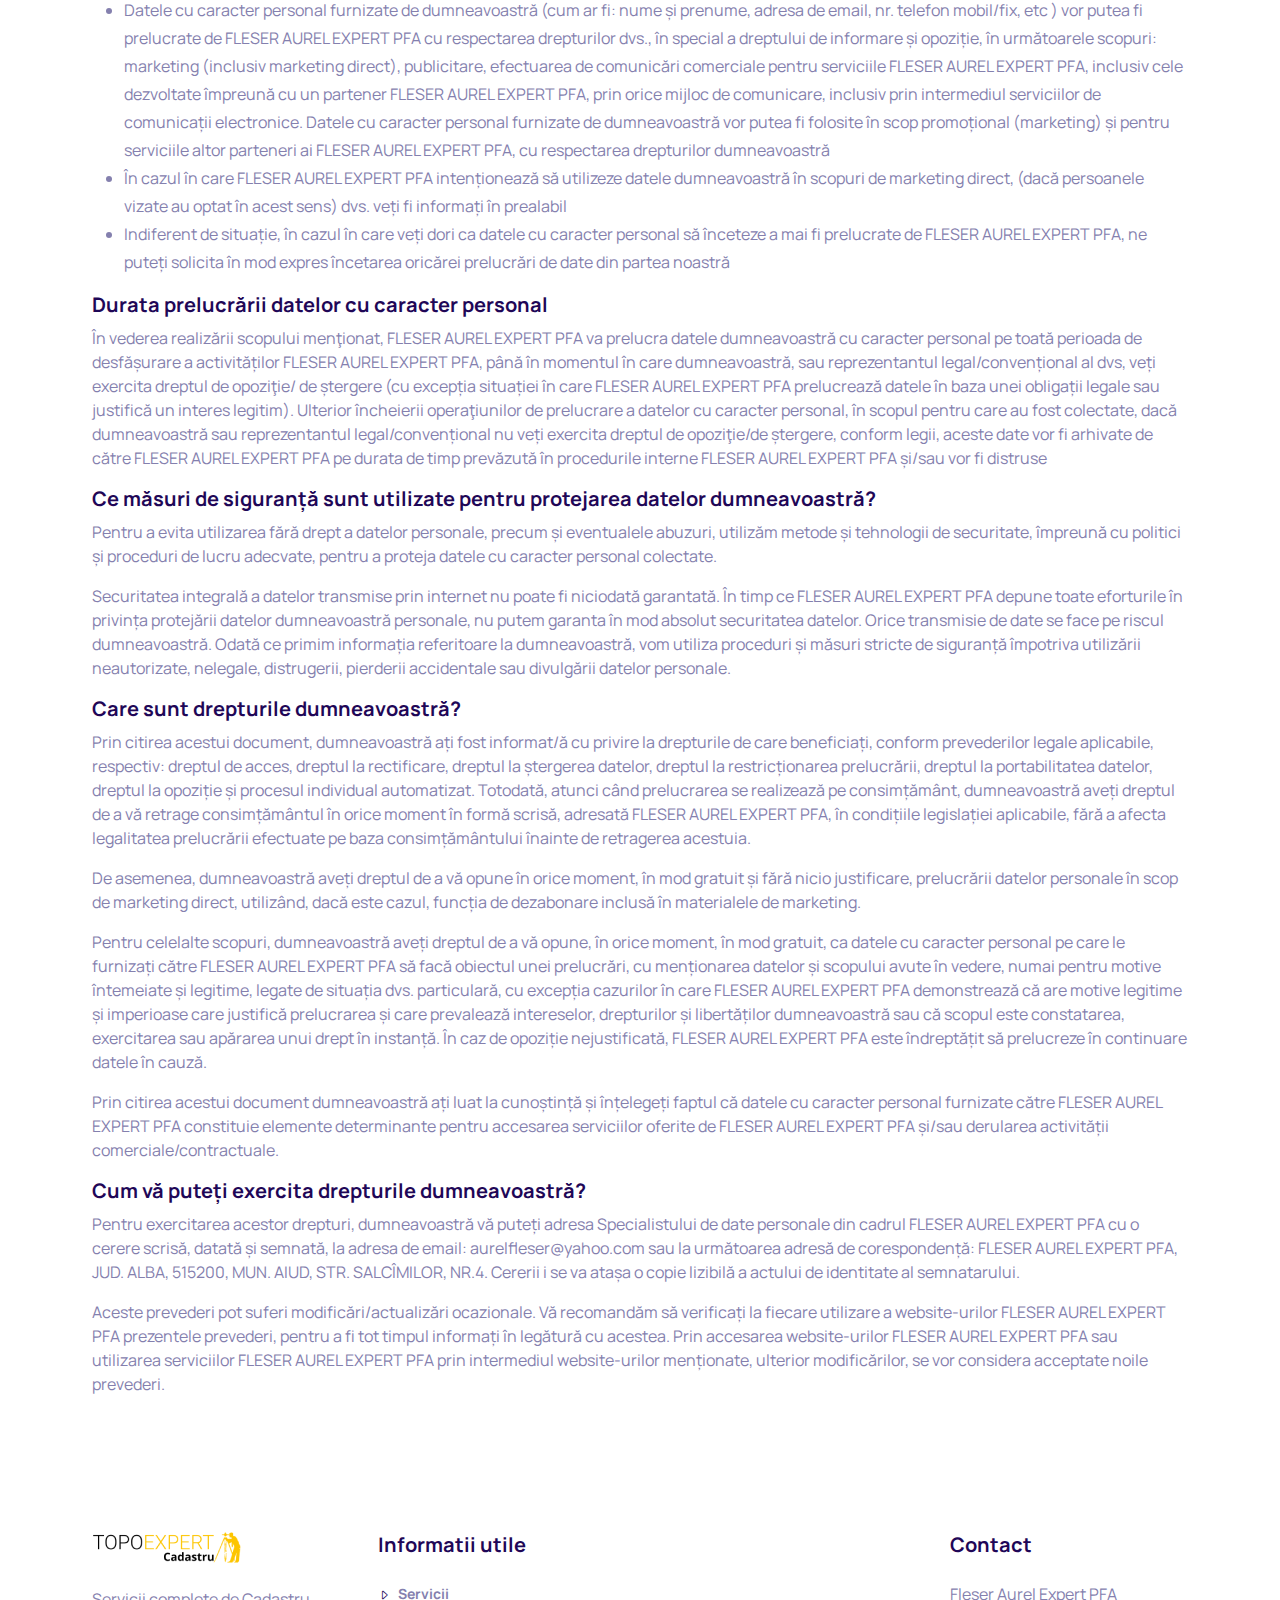
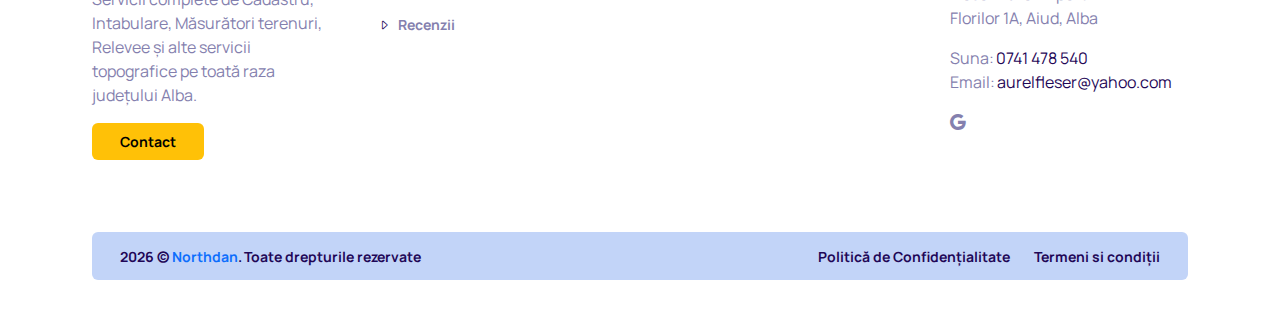
<file: docs/terms-and-conditions.html>
<!DOCTYPE html>
<html lang="en">
  <head>
    <meta charset="utf-8">
    <meta name="viewport" content="width=device-width, initial-scale=1">
    <meta name="description" content="Servicii Topografie, Cadastru, Releveu, Trasare, Intabulare, Extras CF - Birou particular PFA Fleser Aurel Expert">
    <!-- Title-->
    <title>Servicii Topografie, Cadastru, Releveu, Trasare, Intabulare, Extras CF</title>
    <!-- Favicon-->
    <link rel="shortcut icon" href="img/core-img/favicon.ico" type="image/x-icon">
    <!-- All CSS Stylesheet-->
    <link rel="stylesheet" href="css/all-css-libraries.css">
    <!-- Core Stylesheet-->
    <link rel="stylesheet" href="style.css">
  </head>
  <body>
    <!-- Preloader-->
    <div class="preloader" id="preloader">
      <div class="spinner-grow text-light" role="status"><span class="visually-hidden">Loading...</span></div>
    </div>
    <!-- Header Area-->
    <header class="header-area header-2">
      <nav class="navbar navbar-expand-lg">
        <div class="container">
          <!-- Navbar Brand --><a class="navbar-brand" href="index.html"><img src="img/core-img/logo.png" alt=""></a>
          <!-- Navbar Toggler -->
          <button class="navbar-toggler" type="button" data-bs-toggle="collapse" data-bs-target="#saasboxNav" aria-controls="saasboxNav" aria-expanded="false" aria-label="Toggle navigation"><i class="bi bi-grid"></i></button>
          <!-- Navbar Nav-->
          <div class="collapse navbar-collapse" id="saasboxNav">
            <ul class="navbar-nav navbar-nav-scroll">
              <li><a href="index.html#services">Servicii</a></li>
              <li><a href="index.html#reviews">Recenzii</a></li>
            </ul>
            <!-- Login Button --><a class="btn btn-warning btn-sm ms-auto mb-3 mb-lg-0" href="index.html#contact">Contact</a>
          </div>
        </div>
      </nav>
    </header>
    <div class="container pt-120">
      <div class="row justify-content-center">
        <div class="col-12">
          <h4>Termeni și condiții</h4>
          <p>Utilizarea serviciilor oferite de www.expert-intabulare.ro se aplică fiecărui utilizator în parte și presupune acceptarea în totalitate a acestora și acordul dumneavoastră vizavi de termenii și condițiile de mai jos.</p>
          <p>Accesul și utilizarea site-ului www.expert-intabulare.ro sunt gratuite și au scopul de a veni în ajutorul utilizatorilor pentru a găsi informațiile necesare în cel mai ușor și rapid mod posibil, conform cerințelor fiecăruia.</p>
          <h6>Informații despre site</h6>
          <p>Site-ul www.expert-intabulare.ro este proprietatea FLESER AUREL EXPERT PFA, identificată prin F01/2685/2010 și CUF 27746364, cu sediul în JUD. ALBA, 515200, MUN. AIUD, STR. SALCÎMILOR, NR.4, denumită pe parcursul acestor Termeni și Condiții.</p>
          <h6>Coordonate de contact:</h6>
          <ul>
            <li>telefon: 0741 478 540</li>
            <li>email: aurelfleser@yahoo.com</li>
            <li>website: www.expert-intabulare.ro</li>
          </ul>
          <p>www.expert-intabulare.ro este un site dedicat atât persoanelor fizice, cât și celor juridice și oferă servicii cadastrale.</p>
          <h5>1. Termeni generali</h5>
          <p>www.expert-intabulare.ro include: texte, imagini, baze de date, servicii, logo-uri, reclame și constituie “conținutul” site-ului menționat, care este proprietatea companiei FLESER AUREL EXPERT PFA.</p>
          <p>FLESER AUREL EXPERT PFA își rezervă dreptul, unilateral, de a schimba, corecta, modifica, adăuga și/sau retrage prezenții termeni, fără a anunța în prealabil. Aceste schimbări vor intra în vigoare din momentul publicării lor pe www.expert-intabulare.ro. Totodată, FLESER AUREL EXPERT PFA poate limita accesul la site sau la anumite facilități din site, poate aduce limitări anumitor IP-uri, fără notificări și fără vreo răspundere.</p>
          <h5>2. Utilizarea conținutului site-ului</h5>
          <p>Informațiile prezente pe www.expert-intabulare.ro sunt de interes general și sunt puse la dispoziția utilizatorilor în mod gratuit. Prin termenul “utilizator” al acestui site se înțelege orice persoană fizică sau juridică care va accesa acest site.</p>
          <p>Puteți copia și tipări conținutul site-ului www.expert-intabulare.ro pentru folosința dumneavoastră personală, fără intenții comerciale. În orice alte situații, conținutul www.expert-intabulare.ro nu poate fi reprodus, modificat sau exploatat.</p>
          <p>Utilizarea site-ului www.expert-intabulare.ro presupune acceptarea acestor termeni şi condiţii de utilizare.</p>
          <h6>Nu sunt permise:</h6>
          <ul>
            <li>Modificarea, publicarea, transmiterea, transferul, vânzarea, distribuția de materiale realizate prin reproducerea, afișarea sau modificarea conținutului www.expert-intabulare.ro fără obținerea acordului prealabil al FLESER AUREL EXPERT PFA</li>
            <li>Îndepărtarea însemnului care marchează dreptul de autor al www.expert-intabulare.ro asupra conținutului acestuia</li>
            <li>Reproducerea conținutului www.expert-intabulare.ro și trimiterea acestuia către alte website-uri sau servere sau alte mijloace de stocare a informației</li>
            <li>Preluarea, prelucrarea, reproducerea și folosirea informațiilor obținute prin intermediul www.expert-intabulare.ro, în scopuri comerciale</li>
            <li>Este interzisă orice utilizare a conținutului www.expert-intabulare.ro în alte scopuri decât cele permise expres de prezentul document sau de legislația în vigoare. Cererile de utilizare a conținutului în alte scopuri decât cele permise expres de prezentul document pot fi trimise la adresa de email aurelfleser@yahoo.com</li>
          </ul>
          <h5>3. Drepturi de autor</h5>
          <p>Conținutul www.expert-intabulare.ro este proprietatea FLESER AUREL EXPERT PFA și este apărat de legea pentru protecția drepturilor de autor, toate drepturile fiind rezervate. Folosirea oricăror date, imagini, texte, grafici, simboluri, elemente de grafică web, scripturi, programe aparținând www.expert-intabulare.ro, fără obținerea unui acord prealabil de la deținătorii de drept, se pedepsește conform legilor în vigoare.</p>
          <p>Conținutul www.expert-intabulare.ro nu poate fi reprodus, modificat, transferat, distribuit, republicat, copiat sau transmis fără permisiunea anterioară scrisă a reprezentanților FLESER AUREL EXPERT PFA.</p>
          <h5>4. Informațiile oferite prin intermediul site-ului și protecția datelor cu caracter personal</h5>
          <p>Completarea formularului de contact este considerat consimțământul expres și neechivoc al utilizatorului pentru folosirea datelor sale personale în scopul contactării și transmiterii de mesaje electronice. FLESER AUREL EXPERT PFA nu își asumă răspunderea pentru corectitudinea datelor furnizate de către utilizatori prin intermediul formularului de comandă și de contact. Conform cerințelor Legii nr. 677/2001 pentru protecția persoanelor cu privire la prelucrarea datelor cu caracter personal și libera circulație a acestor date, FLESER AUREL EXPERT PFA are obligația de a administra în condiții de siguranță, și numai pentru scopurile specificate, datele personale furnizate de către utilizatori. De asemenea, vă aducem la cunoștință faptul că utilizatorul poate manifesta oricând dreptul de opoziție, caz în care vom elimina toate datele personale ale acestuia din baza noastră de date. Pentru orice nelămurire în legătură cu exercitarea drepturilor dumneavoastră referitoare la utilizarea www.expert-intabulare.ro și la protecția utilizării, ne puteți contacta prin intermediul secțiunii “Contact” din site.</p>
          <p>Scopurile în care FLESER AUREL EXPERT PFA poate utiliza aceste informații și persoanele cărora le pot fi oferite sunt asociate comercializării serviciilor FLESER AUREL EXPERT PFA, cum ar fi:</p>
          <ul>
            <li>soluționarea cererilor, întrebărilor sau a reclamațiilor făcute de către utilizatori</li>
          </ul>
          <h6>Drepturile utilizatorilor:</h6>
          <ul>
            <li>să rectifice, actualizeze, blocheze sau șteargă, în mod gratuit, acele date furnizate a căror prelucrare nu este conformă dispozițiilor Legii nr. 677/2001</li>
            <li>să solicite încetarea prelucrării datelor sale personale</li>
          </ul>
          <p>În situația în care utilizatorul solicită încetarea prelucrării datelor cu caracter personal, accesul la o parte din conținutul www.expert-intabulare.ro va fi automat restricționat, deoarece acesta nu poate funcționa fără prelucrarea datelor cu caracter personal ale utilizatorului.</p>
          <p>Orice încercare de a accesa datele personale ale altui utilizator, de a modifica conținutul www.expert-intabulare.ro sau de a afecta performanțele serverului pe care rulează acesta, va fi considerată o tentativă de fraudare a site-ului și va conduce la cercetarea penală împotriva aceluia sau acelora care a(u) încercat acest fapt.</p>
          <p>www.expert-intabulare.ro nu oferă informația colectată unor terți fără consimțământul dumneavoastră expres și prealabil. Orice statistică privind traficul utilizatorilor site-ului, pe care o vom oferi către terțe persoane este furnizată doar ca ansamblu de date și nu include nici o informație identificabilă personal despre niciun utilizator individual.</p>
          <h5>5. Limitarea răspunderii</h5>
          <p>FLESER AUREL EXPERT PFA nu este răspunzător pentru niciun fel de pagube, directe sau indirecte, rezultate din:</p>
          <ul>
            <li>utilizarea sau imposibilitatea utilizării informațiilor www.expert-intabulare.ro</li>
            <li>acces neautorizat la datele utilizatorului</li>
            <li>declarații/acțiuni ale unei terțe părți asupra serviciilor www.expert-intabulare.ro</li>
            <li>orice alte probleme legate de serviciile oferite de www.expert-intabulare.ro</li>
          </ul>
          <h5>6. Drept aplicabil</h5>
          <p>Termenii și Condițiile prezente, precum și orice litigiu în legătură cu sau decurgând din clauzele acestora sau din accesarea / funcționarea / disfuncționalitatea site-ului se supun dreptului intern român. Limba folosită pentru Termeni și Condiții este limba română. În caz de litigiu numai instanțele românești vor fi considerate competente. Utilizatorul site-ului acceptă să adere la acești Termeni și Condiții.</p>
          <p>Utilizatorul site-ului www.expert-intabulare.ro confirmă că a citit și acceptat acești Termeni și Condiții. Utilizarea www.expert-intabulare.ro de către client implică acceptarea necondiționată a acestor Termeni și Condiții.</p>
          <h5>7. Schimbări ale site-ului</h5>
          <p>www.expert-intabulare.ro își rezervă dreptul de a suspenda, modifica, adăuga sau șterge în orice moment porțiuni ale conținutului său. De asemenea, www.expert-intabulare.ro își rezervă dreptul de a restricționa accesul utilizatorilor la o parte sau la întregul său conținut.</p>
          <p>Anumite părți ale conținutului publicat pe www.expert-intabulare.ro pot sa fie furnizate de terțe persoane cu care www.expert-intabulare.ro are relații contractuale în acest sens. De asemenea, în interiorul conținutului www.expert-intabulare.ro pot fi incluse secțiuni publicitare în care se vor afișa mesaje publicitare ale unor terțe persoane. www.expert-intabulare.ro nu este responsabil în nici o măsură asupra conținutului furnizat de terțe persoane, indiferent că acesta este publicitar sau nu. De asemenea, www.expert-intabulare.ro nu este responsabil de conținutul paginilor externe la care se face trimitere din interiorul său.</p>
          <h5>8. Modificarea prezentei secțiuni de termeni și condiții</h5>
          <p>www.expert-intabulare.ro își rezervă dreptul să schimbe acești termeni, modificând versiunea și data adoptării noului regulament fără îndeplinirea unor alte formalități.</p>
          <h5>9. Confidențialitate</h5>
          <p>Orice date cu caracter personal precum: numele, adresa, numărul de telefon sau adresa de e-mail a dumneavoastră pe care o transmiteți pe site-ul www.expert-intabulare.ro, prin e-mail sau prin altă modalitate, vor fi folosite în conformitate cu Politica de Confidențialitate. (Accesul se face prin www.expert-intabulare.ro). Orice alt fel de comunicări sau materiale pe care le transmiteți pe acest site, precum întrebări, comentarii, sugestii sau alte mesaje de acest fel vor fi considerate ca neconfidențiale și neprotejate de drepturi de proprietate intelectuală determinate.</p>
          <h5>10. Portecția datelor cu caracter personal</h5>
          <p>Angajamentul FLESER AUREL EXPERT PFA cu privire la protecția datelor cu caracter personal. Încrederea dumneavoastră în serviciile și personalul nostru este una din principalele noastre preocupări. În acest fel, pentru a vă furniza cea mai bună experiență posibilă, ne concentrăm pe continua îmbunătățire în întreaga noastră activitate.</p>
          <p>FLESER AUREL EXPERT PFA cunoaște importanța datelor dumneavoastră personale și se angajează să protejeze confidențialitatea și securitatea acestora. De aceea, este important pentru noi să vă furnizăm într-o manieră integrată informațiile legate de prelucrarea datelor dumneavoastră cu caracter personal, în cadrul prezentelor Termeni și Condiții.</p>
          <p>FLESER AUREL EXPERT PFA respectă confidenţialitatea tuturor clienţilor noştri şi confidenţialitatea site-ului nostru și va trata/prelucra datele personale cu mare atenție, în condiții tehnice și organizatorice de securitate adecvată.</p>
          <p>FLESER AUREL EXPERT PFA prelucrează datele cu caracter personal primite direct de la dumneavoastră, în calitate de persoane vizate.</p>
          <p>Datele cu caracter personal sunt colectate fie numai cu acordul/acceptul dumneavoastră, dacă sunt oferite cu bună știință, de bună voie, din proprie inițiativă, fie la solicitarea FLESER AUREL EXPERT PFA.</p>
          <p>Utilizarea acestui website www.expert-intabulare.ro de către dumneavoastră se supune prezentelor prevederi și Condițiilor generale, tehnice și de participare ale FLESER AUREL EXPERT PFA.</p>
          <p>Dacă nu sunteţi de acord cu oricare dintre termenii prezentelor termeni și condiții nu utilizaţi website-ul nostru www.expert-intabulare.ro sau nu ne furnizaţi datele dvs. personale. Este posibil ca anumite servicii să fie condiţionate de furnizarea datelor dvs. personale.</p>
          <p>FLESER AUREL EXPERT PFA nu va prelucra datele dumneavoastră personale decât în măsura în care acest demers este necesar îndeplinirii scopurilor mai jos menționate, cu respectarea măsurilor legale de securitate și confidențialitate a datelor.</p>
          <h5>Ce date cu caracter personal prelucrează FLESER AUREL EXPERT PFA?</h5>
          <p>Prelucrarea datelor cu caracter personal reprezintă orice operațiune sau set de operațiuni, care se efectuează asupra datelor dumneavoastră cu caracter personal, prin mijloace automate sau neautomate, cum ar fi: colectarea, înregistrarea, organizarea, structurarea, stocarea, adaptarea sau modificarea, extragerea, consultarea, utilizarea, divulgarea prin transmitere, diseminarea, sau punerea la dispoziție în orice alt mod, alinierea sau combinarea, restricționarea, blocarea, ștergerea, distrugerea, arhivarea.</p>
          <p>Pentru a accesa website-ul www.expert-intabulare.ro, nu este nevoie să ne furnizați niciun fel de date cu caracter personal.</p>
          <p>Consecințele refuzului furnizării datelor cu caracter personal</p>
          <p>Dumneavoastră, în calitate de persoană vizată, sunteți obligați să furnizați date complete, actualizate și corecte.</p>
          <p>Pentru a vă putea oferi anumite servicii specifice activității FLESER AUREL EXPERT PFA, www.expert-intabulare.ro va solicita datele cu caracter personal necesare prestării respectivelor servicii, iar refuzul de a furniza astfel de date poate determina imposibilitatea furnizării serviciilor FLESER AUREL EXPERT PFA.</p>
          <p>Prin citirea prezentelor prevederi, prin furnizarea datelor personale în vederea accesării serviciilor FLESER AUREL EXPERT PFA, dumneavoastră sunteți informat/ă și/sau vă exprimați în mod expres consimțământul (vă dați acordul) cu privire la prelucrarea datelor personale în conformitate cu dispozițiile legale privind protecția persoanelor fizice în ceea ce privește prelucrarea datelor cu caracter personal și libera circulație a acestor date (legislația internă și dreptul comunitar-UE).</p>
          <p>În cazul în care prelucrarea datelor nu mai este necesară pentru oferirea unui serviciu, pentru îndeplinirea unei obligații legale, și nici nu este justificată de un interes legitim al FLESER AUREL EXPERT PFA, dumneavoastră puteți refuza o astfel de prelucrare sau vă puteți retrage consimțământul dat anterior, refuzul urmând să producă efecte pentru viitor.</p>
          <h5>Care sunt scopurile colectării datelor cu caracter personal?</h5>
          <p>Utilizăm datele dumneavoastră cu caracter personal doar în următoarele scopuri:</p>
          <ul>
            <li>Gestionarea relațiilor cu clienții</li>
            <li>Comunicarea comercială cu clienții prin orice mijloc de comunicare</li>
            <li>Îndeplinirea obligațiilor legale incidente</li>
            <li>Comunicarea cu organismele/autoritățile/instituțiile publice sau de interes public</li>
            <li>Activități de audit și control/supraveghere</li>
            <li>Arhivare, scopuri statistice</li>
            <li>FLESER AUREL EXPERT PFA va considera toate informațiile colectate de la dumneavoastră ca fiind confidențiale și nu le va partaja cu terți fără consimțământul dumneavoastră expres și anterior</li>
          </ul>
          <h5>Cine sunt destinatarii datelor dumneavoastră cu caracter personal?</h5>
          <p>Destinatarii datelor pot fi chiar persoanele (vizate) care au furnizat datele persoane, după cum urmează:</p>
          <ul>
            <li>Clienți persoane fizice ai FLESER AUREL EXPERT PFA (actuali, foști sau potențiali), vizitatori, public larg, reprezentanți/împuterniciți acestora, legali sau convenționali</li>
            <li>Clienți persoane organizatori, co-organizatori, furnizori, prestatori și alte entități juridice-parteneri de afaceri/contractuali ai FLESER AUREL EXPERT PFA, autorități/instituții publice</li>
            <li>Destinatarii (alții decât persoanele vizate) datelor pot fi autorități publice centrale și locale, autorități judecătorești, poliție, parchet (în limitele prevederilor legale și/sau ca urmare a unor cereri expres formulate), societăți bancare, executori judecătorești, societăți de asigurare și reasigurare, organizații de cercetare a pieței (scop statistic) etc</li>
            <li>Confidențialitatea datelor cu caracter personal va fi asigurată de către FLESER AUREL EXPERT PFA și nu vor fi furnizate către alți terți în afara celor menționați în prezentul document</li>
            <li>Prelucrarea datelor cu caracter personal în scop promoțional (marketing)</li>
            <li>Datele cu caracter personal furnizate de dumneavoastră (cum ar fi: nume și prenume, adresa de email, nr. telefon mobil/fix, etc ) vor putea fi prelucrate de FLESER AUREL EXPERT PFA cu respectarea drepturilor dvs., în special a dreptului de informare și opoziție, în următoarele scopuri: marketing (inclusiv marketing direct), publicitare, efectuarea de comunicări comerciale pentru serviciile FLESER AUREL EXPERT PFA, inclusiv cele dezvoltate împreună cu un partener FLESER AUREL EXPERT PFA, prin orice mijloc de comunicare, inclusiv prin intermediul serviciilor de comunicații electronice. Datele cu caracter personal furnizate de dumneavoastră vor putea fi folosite în scop promoțional (marketing) și pentru serviciile altor parteneri ai FLESER AUREL EXPERT PFA, cu respectarea drepturilor dumneavoastră</li>
            <li>În cazul în care FLESER AUREL EXPERT PFA intenționează să utilizeze datele dumneavoastră în scopuri de marketing direct, (dacă persoanele vizate au optat în acest sens) dvs. veți fi informați în prealabil</li>
            <li>Indiferent de situație, în cazul în care veți dori ca datele cu caracter personal să înceteze a mai fi prelucrate de FLESER AUREL EXPERT PFA, ne puteți solicita în mod expres încetarea oricărei prelucrări de date din partea noastră</li>
          </ul>
          <h5>Durata prelucrării datelor cu caracter personal</h5>
          <p>În vederea realizării scopului menţionat, FLESER AUREL EXPERT PFA va prelucra datele dumneavoastră cu caracter personal pe toată perioada de desfășurare a activităților FLESER AUREL EXPERT PFA, până în momentul în care dumneavoastră, sau reprezentantul legal/convențional al dvs, veți exercita dreptul de opoziţie/ de ștergere (cu excepția situației în care FLESER AUREL EXPERT PFA prelucrează datele în baza unei obligații legale sau justifică un interes legitim). Ulterior încheierii operaţiunilor de prelucrare a datelor cu caracter personal, în scopul pentru care au fost colectate, dacă dumneavoastră sau reprezentantul legal/convențional nu veți exercita dreptul de opoziţie/de ștergere, conform legii, aceste date vor fi arhivate de către FLESER AUREL EXPERT PFA pe durata de timp prevăzută în procedurile interne FLESER AUREL EXPERT PFA și/sau vor fi distruse</p>
          <h5>Ce măsuri de siguranță sunt utilizate pentru protejarea datelor dumneavoastră?</h5>
          <p>Pentru a evita utilizarea fără drept a datelor personale, precum și eventualele abuzuri, utilizăm metode și tehnologii de securitate, împreună cu politici și proceduri de lucru adecvate, pentru a proteja datele cu caracter personal colectate.</p>
          <p>Securitatea integrală a datelor transmise prin internet nu poate fi niciodată garantată. În timp ce FLESER AUREL EXPERT PFA depune toate eforturile în privința protejării datelor dumneavoastră personale, nu putem garanta în mod absolut securitatea datelor. Orice transmisie de date se face pe riscul dumneavoastră. Odată ce primim informația referitoare la dumneavoastră, vom utiliza proceduri și măsuri stricte de siguranță împotriva utilizării neautorizate, nelegale, distrugerii, pierderii accidentale sau divulgării datelor personale.</p>
          <h5>Care sunt drepturile dumneavoastră?</h5>
          <p>Prin citirea acestui document, dumneavoastră ați fost informat/ă cu privire la drepturile de care beneficiați, conform prevederilor legale aplicabile, respectiv: dreptul de acces, dreptul la rectificare, dreptul la ștergerea datelor, dreptul la restricționarea prelucrării, dreptul la portabilitatea datelor, dreptul la opoziție și procesul individual automatizat. Totodată, atunci când prelucrarea se realizează pe consimțământ, dumneavoastră aveți dreptul de a vă retrage consimțământul în orice moment în formă scrisă, adresată FLESER AUREL EXPERT PFA, în condițiile legislației aplicabile, fără a afecta legalitatea prelucrării efectuate pe baza consimțământului înainte de retragerea acestuia.</p>
          <p>De asemenea, dumneavoastră aveți dreptul de a vă opune în orice moment, în mod gratuit și fără nicio justificare, prelucrării datelor personale în scop de marketing direct, utilizând, dacă este cazul, funcția de dezabonare inclusă în materialele de marketing.</p>
          <p>Pentru celelalte scopuri, dumneavoastră aveți dreptul de a vă opune, în orice moment, în mod gratuit, ca datele cu caracter personal pe care le furnizați către FLESER AUREL EXPERT PFA să facă obiectul unei prelucrări, cu menționarea datelor și scopului avute în vedere, numai pentru motive întemeiate și legitime, legate de situația dvs. particulară, cu excepția cazurilor în care FLESER AUREL EXPERT PFA demonstrează că are motive legitime și imperioase care justifică prelucrarea și care prevalează intereselor, drepturilor și libertăților dumneavoastră sau că scopul este constatarea, exercitarea sau apărarea unui drept în instanță. În caz de opoziție nejustificată, FLESER AUREL EXPERT PFA este îndreptățit să prelucreze în continuare datele în cauză.</p>
          <p>Prin citirea acestui document dumneavoastră ați luat la cunoștință și înțelegeți faptul că datele cu caracter personal furnizate către FLESER AUREL EXPERT PFA constituie elemente determinante pentru accesarea serviciilor oferite de FLESER AUREL EXPERT PFA și/sau derularea activității comerciale/contractuale.</p>
          <h5>Cum vă puteți exercita drepturile dumneavoastră?</h5>
          <p>Pentru exercitarea acestor drepturi, dumneavoastră vă puteți adresa Specialistului de date personale din cadrul FLESER AUREL EXPERT PFA cu o cerere scrisă, datată și semnată, la adresa de email: aurelfleser@yahoo.com sau la următoarea adresă de corespondență: FLESER AUREL EXPERT PFA, JUD. ALBA, 515200, MUN. AIUD, STR. SALCÎMILOR, NR.4. Cererii i se va atașa o copie lizibilă a actului de identitate al semnatarului.</p>
          <p>Aceste prevederi pot suferi modificări/actualizări ocazionale. Vă recomandăm să verificați la fiecare utilizare a website-urilor FLESER AUREL EXPERT PFA prezentele prevederi, pentru a fi tot timpul informați în legătură cu acestea. Prin accesarea website-urilor FLESER AUREL EXPERT PFA sau utilizarea serviciilor FLESER AUREL EXPERT PFA prin intermediul website-urilor menționate, ulterior modificărilor, se vor considera acceptate noile prevederi.</p>
        </div>
      </div>
    </div>
    <!-- Footer Area-->
    <footer class="footer-area pt-120 mb-50">
      <div class="container">
        <div class="row g-4 g-lg-5">
          <!-- Footer Widget Area -->
          <div class="col-12 col-sm-6 col-lg-3">
            <div class="footer-widget-area"><a class="d-block mb-4" href="index.html"><img src="img/core-img/logo.png" alt=""></a>
              <p>Servicii complete de Cadastru, Intabulare, Măsurători terenuri, Relevee și alte servicii topografice pe toată raza județului Alba.</p>
              <!-- Contact Button-->
              <div class="mb-4"><a class="btn btn-warning btn-sm" href="index.html#contact">Contact</a></div>
            </div>
          </div>
          <!-- Footer Widget Area-->
          <div class="col-12 col-sm-6 col-lg-3">
            <div class="footer-widget-area">
              <h5 class="mb-4">Informatii utile</h5>
              <ul class="list-unstyled">
                <li><a href="index.html#services" target="_blank"><i class="bi bi-caret-right"></i>Servicii</a></li>
                <li><a href="index.html#reviews" target="_blank"><i class="bi bi-caret-right"></i>Recenzii</a></li>
              </ul>
            </div>
          </div>
          <!-- Footer Widget Area-->
          <div class="col-12 col-sm-6 col-lg-3 mt-0">
            <div class="footer-widget-area"></div>
          </div>
          <!-- Footer Widget Area -->
          <div class="col-12 col-sm-6 col-lg-3">
            <div class="footer-widget-area">
              <h5 class="mb-4">Contact</h5>
              <p class="lh-base mb-3">Fleser Aurel Expert PFA <br> Florilor 1A, Aiud, Alba</p>
              <p class="mb-0">Suna:<a class="ml-1 footer-text" href="tel:0741 478 540">0741 478 540</a></p>
              <p class="mb-0">Email:<a class="ml-1 footer-text" href="mailto:aurelfleser@yahoo.com">aurelfleser@yahoo.com</a></p>
              <!-- Footer Social Icon-->
              <div class="footer-social-icon d-flex align-items-center mt-3"><a href="https://www.google.com/maps/place/Birou+particular+Cadastru,+Topografie,+Releveu+-+Trasare,+Intabulare,+Extras+CF/@46.3212173,23.7176085,19z/data=!3m1!4b1!4m5!3m4!1s0x4749578f1113eda7:0x79df4f368ffdd9!8m2!3d46.3212173!4d23.718157" target="_blank" data-bs-toggle="tooltip" data-bs-placement="top" title="Google Maps"><i class="bi bi-google"></i></a></div>
            </div>
          </div>
        </div>
      </div>
      <div class="container">
        <div class="copywrite-wrapper mt-5 rounded d-lg-flex align-items-lg-center justify-content-lg-between">
          <!-- Copywrite Text-->
          <div class="copywrite-text text-center text-lg-start mb-3 mb-lg-0 me-lg-4">
            <p class="mb-0"><span id="websiteYear"></span> &copy;
              <script type="text/javascript">document.getElementById("websiteYear").innerText = new Date().getFullYear();</script><a href="https://northdan.com/" target="_blank">Northdan</a>.<span class="ml-1">Toate drepturile rezervate</span>
            </p>
          </div>
          <!-- Footer Nav-->
          <div class="footer-nav mb-3 mb-lg-0">
            <ul class="mb-0 d-flex flex-wrap justify-content-center list-unstyled">
              <li><a href="privacy-policy.html" target="_blank">Politică de Confidențialitate</a></li>
              <li><a href="terms-and-conditions.html" target="_blank">Termeni si condiții</a></li>
            </ul>
          </div>
        </div>
      </div>
    </footer>
    <!-- Scroll To Top  -->
    <div id="scrollTopButton"><i class="bi bi-arrow-up-short"></i></div>
    <!-- Cookie Alert Area-->
    <div class="cookiealert">
      <p>Acest site folosește cookie-uri. Folosim cookie-uri pentru a ne asigura că aveți cea mai bună experiență pe site-ul nostru. Pentru detalii, vă rugăm să verificați<a class="ml-1" href="privacy-policy.html" target="_blank">Politica de Confidențialitate.</a></p>
      <button class="btn btn-primary btn-sm acceptcookies" type="button" aria-label="Close">Sunt de acord</button>
    </div>
    <!-- All JavaScript Files-->
    <script src="js/all-js-libraries.js"></script>
    <script src="js/active.js"></script>
  </body>
</html>
</file>
<file: docs/style.css>
/*
[Master Stylesheet]

Template Name: Saasbox - Multipurpose HTML Template for Saas & Agency
Template Author: Designing World
Template Author URL: https://themeforest.net/user/designing-world
Version: 2.0.0
Last Updated: Sep 26, 2021
*/
/*
[Table of Contents]
    Google Fonts
    Template Responsive
    Template Variables
    Basic Styles
        + Reboot CSS
        + Shortcodes CSS
    Components Styles
            + Preloader CSS
            + Header CSS
            + Hero CSS
            + About CSS
            + Tab CSS
            + Service CSS
            + Pricing CSS
            + Feature CSS
            + Team CSS
            + Partner CSS
            + Portfolio CSS
            + Feedback CSS
            + Video CSS
            + Counter CSS
            + Blog CSS
            + Footer CSS
            + CTA CSS
            + Cookie CSS
            + FAQ CSS
            + Breadcrumb CSS
            + Shop CSS
            + Error CSS
            + Register CSS
            + Contact CSS
            + Demo CSS

[font-family]
'Manrope', sans-serif;
*/
/* Import Fonts & All CSS Files */
@import url("https://fonts.googleapis.com/css2?family=Manrope:wght@200;300;400;500;600;700;800&display=swap");
/* Reboot CSS */
* {
  margin: 0;
  padding: 0;
}

body,
html {
  font-family: "Manrope", sans-serif;
  color: #8480ae;
  overflow-x: hidden;
  scroll-behavior: smooth;
}

h1,
h2,
h3,
h4,
h5,
h6 {
  font-family: "Manrope", sans-serif;
  color: #1f0757;
  font-weight: 700;
  line-height: 1.3;
}

p {
  font-family: "Manrope", sans-serif;
  font-size: 1rem;
}

a,
a:hover,
a:focus {
  font-family: "Manrope", sans-serif;
  -webkit-transition-duration: 500ms;
          transition-duration: 500ms;
  text-decoration: none;
  outline: 0 solid transparent;
  color: #1f0757;
}

img {
  max-width: 100%;
  height: auto;
}

input:required,
textarea:required {
  -webkit-box-shadow: none !important;
          box-shadow: none !important;
}

input:invalid,
textarea:invalid {
  -webkit-box-shadow: none !important;
          box-shadow: none !important;
}

/* Container */
.container,
.container-lg,
.container-md,
.container-sm,
.container-xl,
.container-xxl {
  max-width: 320px;
}

@media (min-width: 400px) {
  .container,
.container-lg,
.container-md,
.container-sm,
.container-xl,
.container-xxl {
    max-width: 360px;
  }
}
@media (min-width: 480px) {
  .container,
.container-lg,
.container-md,
.container-sm,
.container-xl,
.container-xxl {
    max-width: 420px;
  }
}
@media (min-width: 576px) {
  .container,
.container-lg,
.container-md,
.container-sm,
.container-xl,
.container-xxl {
    max-width: 520px;
  }
}
@media (min-width: 768px) {
  .container,
.container-lg,
.container-md,
.container-sm,
.container-xl,
.container-xxl {
    max-width: 700px;
  }
}
@media (min-width: 992px) {
  .container,
.container-lg,
.container-md,
.container-sm,
.container-xl,
.container-xxl {
    max-width: 940px;
  }
}
@media (min-width: 1200px) {
  .container,
.container-lg,
.container-md,
.container-sm,
.container-xl,
.container-xxl {
    max-width: 1120px;
  }
}
@media (min-width: 1400px) {
  .container,
.container-lg,
.container-md,
.container-sm,
.container-xl,
.container-xxl {
    max-width: 1170px;
  }
}
/* Spacing */
.mt-120 {
  margin-top: 70px;
}
@media only screen and (min-width:992px) {
  .mt-120 {
    margin-top: 120px;
  }
}

.mb-120 {
  margin-bottom: 70px;
}
@media only screen and (min-width:992px) {
  .mb-120 {
    margin-bottom: 120px;
  }
}

.ml-1 {
  margin-left: 2px;
}

.mt-70 {
  margin-top: 50px;
}
@media only screen and (min-width:992px) {
  .mt-70 {
    margin-top: 70px;
  }
}

.mb-30 {
  margin-bottom: 30px;
}

.mb-50 {
  margin-bottom: 50px;
}

.mb-70 {
  margin-bottom: 50px;
}
@media only screen and (min-width:992px) {
  .mb-70 {
    margin-bottom: 70px;
  }
}

.mb-80 {
  margin-bottom: 50px;
}
@media only screen and (min-width:992px) {
  .mb-80 {
    margin-bottom: 80px;
  }
}

.mb-100 {
  margin-bottom: 70px;
}
@media only screen and (min-width:992px) {
  .mb-100 {
    margin-bottom: 100px;
  }
}

.pt-120 {
  padding-top: 70px;
}
@media only screen and (min-width:992px) {
  .pt-120 {
    padding-top: 120px;
  }
}

.pb-120 {
  padding-bottom: 70px;
}
@media only screen and (min-width:992px) {
  .pb-120 {
    padding-bottom: 120px;
  }
}

/* Box Shadow */
.shadow-sm {
  -webkit-box-shadow: 0 0.125rem 0.25rem rgba(47, 91, 234, 0.075) !important;
          box-shadow: 0 0.125rem 0.25rem rgba(47, 91, 234, 0.075) !important;
}

.shadow {
  -webkit-box-shadow: 0 0.5rem 1rem rgba(47, 91, 234, 0.15) !important;
          box-shadow: 0 0.5rem 1rem rgba(47, 91, 234, 0.15) !important;
}

.shadow-lg {
  -webkit-box-shadow: 0 1rem 3rem rgba(47, 91, 234, 0.175) !important;
          box-shadow: 0 1rem 3rem rgba(47, 91, 234, 0.175) !important;
}

/* Shortcodes */
.fz-16 {
  font-size: 16px !important;
}

.fz-14 {
  font-size: 14px !important;
}

.fz-12 {
  font-size: 12px !important;
}

ul li,
ol li {
  line-height: 1.75;
}

.btn {
  font-weight: 700;
  padding: 0.5rem 1rem;
  border: 0 !important;
  font-size: 14px;
}
@media only screen and (min-width:768px) {
  .btn {
    padding: 0.625rem 1.25rem;
    border-radius: 0.3rem;
  }
}
@media only screen and (min-width:992px) {
  .btn {
    padding: 0.875rem 1.75rem;
    font-size: 1rem;
    border-radius: 0.375rem;
  }
}

.btn-group-sm > .btn,
.btn-sm {
  padding: 0.375rem 0.75rem;
  font-size: 14px;
}
@media only screen and (min-width:768px) {
  .btn-group-sm > .btn,
.btn-sm {
    padding: 0.437rem 0.875rem;
  }
}
@media only screen and (min-width:992px) {
  .btn-group-sm > .btn,
.btn-sm {
    padding: 0.5rem 1.25rem;
  }
}

.btn-link:hover, .btn-link:focus {
  -webkit-box-shadow: none;
          box-shadow: none;
}

.btn-minimal {
  padding: 0 !important;
  border-radius: 0;
  background-color: transparent;
  position: relative;
  color: #8480ae;
}
.btn-minimal::before {
  position: absolute;
  width: 100%;
  height: 2px;
  bottom: -0.125rem;
  left: 0;
  content: "";
  border-radius: 4px;
  background-color: #c2d4f8;
}
.btn-minimal::after {
  -webkit-transition-duration: 500ms;
          transition-duration: 500ms;
  position: absolute;
  width: 0%;
  height: 2px;
  bottom: -0.125rem;
  left: 0;
  content: "";
  border-radius: 4px;
}
.btn-minimal i {
  margin-left: 0.125rem;
}
.btn-minimal:hover, .btn-minimal:focus {
  -webkit-box-shadow: none;
          box-shadow: none;
  background-color: transparent;
  border-color: transparent;
}
.btn-minimal.btn-primary {
  color: #0d6efd;
}
.btn-minimal.btn-primary:hover::after, .btn-minimal.btn-primary:focus::after {
  width: 100%;
  background-color: #0d6efd;
}
.btn-minimal.btn-dark {
  color: #0c0c0c;
}
.btn-minimal.btn-dark:hover::after, .btn-minimal.btn-dark:focus::after {
  width: 100%;
  background-color: #0c0c0c;
}
.btn-minimal.btn-success {
  color: #198754;
}
.btn-minimal.btn-success:hover::after, .btn-minimal.btn-success:focus::after {
  width: 100%;
  background-color: #198754;
}
.btn-minimal.btn-warning {
  color: #ffc107;
}
.btn-minimal.btn-warning:hover::after, .btn-minimal.btn-warning:focus::after {
  width: 100%;
  background-color: #ffc107;
}
.btn-minimal.btn-info {
  color: #0dcaf0;
}
.btn-minimal.btn-info:hover::after, .btn-minimal.btn-info:focus::after {
  width: 100%;
  background-color: #0dcaf0;
}
.btn-minimal.btn-danger {
  color: #dc3545;
}
.btn-minimal.btn-danger:hover::after, .btn-minimal.btn-danger:focus::after {
  width: 100%;
  background-color: #dc3545;
}
.btn-minimal.btn-light {
  color: #ffffff;
}
.btn-minimal.btn-light:hover::after, .btn-minimal.btn-light:focus::after {
  width: 100%;
  background-color: #ffffff;
}

.bg-img {
  background-size: cover;
  background-position: center center;
  background-repeat: no-repeat;
}

.bg-fixed {
  background-attachment: fixed;
}

.bg-overlay {
  position: relative;
  z-index: 1;
}
.bg-overlay::after {
  position: absolute;
  content: "";
  background-color: #0c0c0c;
  opacity: 0.76;
  top: 0;
  left: 0;
  height: 100%;
  width: 100%;
  z-index: -1;
}

.bg-gray {
  background-color: #f1f4fd !important;
}

.bg-text-gray {
  background-color: #c2d4f8 !important;
}

@media only screen and (min-width:992px) {
  .curve-shape-top {
    position: absolute !important;
    width: 110%;
    background-color: #ffffff;
    content: "";
    height: 60px;
    top: -42px;
    left: -5%;
    -webkit-transform: rotate(-1deg);
            transform: rotate(-1deg);
    z-index: 100 !important;
  }
}

@media only screen and (min-width:992px) {
  .curve-shape-bottom {
    position: absolute !important;
    width: 110%;
    height: 60px;
    background-color: #ffffff;
    content: "";
    bottom: -42px;
    left: -5%;
    -webkit-transform: rotate(-1deg);
            transform: rotate(-1deg);
    z-index: 100 !important;
  }
}

.section-heading {
  position: relative;
  z-index: 1;
  margin-bottom: 50px;
}
@media only screen and (min-width:992px) {
  .section-heading {
    margin-bottom: 80px;
  }
}
.section-heading span {
  color: #0d6efd;
}
.section-heading h6 {
  color: #8480ae;
  text-transform: capitalize;
}
@media only screen and (min-width:992px) {
  .section-heading h6 {
    font-size: 1.25rem;
  }
}
.section-heading h2 {
  margin-bottom: 1rem;
  font-weight: 700;
  font-size: 1.625rem;
}
@media only screen and (min-width:768px) {
  .section-heading h2 {
    font-size: 1.875rem;
  }
}
@media only screen and (min-width:992px) {
  .section-heading h2 {
    font-size: 2.125rem;
  }
}
@media only screen and (min-width:1200px) {
  .section-heading h2 {
    font-size: 2.5rem;
  }
}
.section-heading p {
  margin-bottom: 0;
}
@media only screen and (min-width:992px) {
  .section-heading p {
    font-size: 18px;
  }
}
.section-heading.white span {
  color: #ffc107;
}
.section-heading.white h6,
.section-heading.white h2,
.section-heading.white p {
  color: #ffffff;
}

.card {
  border-color: #e9e9e9;
  border-radius: 8px;
}

.card-img-top {
  border-top-left-radius: 7px;
  border-top-right-radius: 7px;
}

.border,
.border-left,
.border-right,
.border-bottom,
.border-top {
  border-color: #e9e9e9 !important;
}

.border-dashed {
  border-top: 2px dashed #e9e9e9 !important;
}

#scrollTopButton {
  position: fixed;
  bottom: 1.25rem;
  right: 1.25rem;
  -webkit-transition: all 500ms;
  transition: all 500ms;
  z-index: 9999;
  width: 1.5rem;
  height: 1.5rem;
  background-color: #000;
  font-size: 1rem;
  display: -webkit-box;
  display: -ms-flexbox;
  display: flex;
  -webkit-box-align: center;
      -ms-flex-align: center;
          align-items: center;
  -webkit-box-pack: center;
      -ms-flex-pack: center;
          justify-content: center;
  border-radius: 0.25rem;
  color: #ffffff;
  cursor: pointer;
  -webkit-transform: translateY(100px);
          transform: translateY(100px);
}
@media only screen and (min-width:992px) {
  #scrollTopButton {
    width: 2rem;
    height: 2rem;
    bottom: 2rem;
    right: 2rem;
    font-size: 1.375rem;
  }
}
#scrollTopButton.scrolltop-show {
  -webkit-transform: translateY(0);
          transform: translateY(0);
}
#scrollTopButton.scrolltop-hide {
  -webkit-transform: translateY(100px);
          transform: translateY(100px);
}

/* Preloader CSS */
#preloader {
  position: fixed;
  width: 100%;
  height: 100%;
  z-index: 9999999;
  top: 0;
  left: 0;
  background-color: #0d6efd;
  display: -webkit-box;
  display: -ms-flexbox;
  display: flex;
  -webkit-box-align: center;
      -ms-flex-align: center;
          align-items: center;
  -webkit-box-pack: center;
      -ms-flex-pack: center;
          justify-content: center;
  overflow: hidden;
}

/* Header CSS */
.header-area {
  -webkit-transition: all 500ms ease;
  transition: all 500ms ease;
  background-color: transparent;
  position: fixed;
  width: 100%;
  top: 0;
  left: 0;
  z-index: 1000;
  -webkit-box-shadow: 0 1rem 3rem rgba(15, 30, 150, 0.125);
          box-shadow: 0 1rem 3rem rgba(15, 30, 150, 0.125);
}
@media only screen and (min-width:992px) {
  .header-area {
    -webkit-box-shadow: none;
            box-shadow: none;
  }
}
.header-area.sticky-on {
  background-color: #1f0757;
  -webkit-box-shadow: 0 1rem 3rem rgba(15, 30, 150, 0.175);
          box-shadow: 0 1rem 3rem rgba(15, 30, 150, 0.175);
}
.header-area.mobile-menu-open {
  background-color: #1f0757;
}
.header-area .navbar-toggler {
  padding: 0;
  width: 1.75rem;
  height: 1.75rem;
  font-size: 1.5rem;
  color: #ffffff;
}
.header-area .navbar-toggler:focus {
  -webkit-box-shadow: none;
          box-shadow: none;
}
.header-area .navbar {
  padding-top: 0.5rem;
  padding-bottom: 0.5rem;
}
@media only screen and (min-width:992px) {
  .header-area .navbar {
    height: 80px;
    padding-top: 0;
    padding-bottom: 0;
  }
}
.header-area .navbar .navbar-brand {
  margin-right: 2rem;
  line-height: 1 !important;
}
@media only screen and (min-width:992px) {
  .header-area .navbar .navbar-brand {
    margin-right: 3rem;
  }
}
@media only screen and (min-width:1200px) {
  .header-area .navbar .navbar-brand {
    margin-right: 4rem;
  }
}
.header-area .navbar-nav {
  margin-top: 1rem;
  margin-bottom: 1rem;
}
.header-area .navbar-nav li > a {
  display: inline-block;
  color: #ffffff;
  font-weight: 700;
  font-size: 1rem;
  padding: 0.375rem 0.75rem;
}
@media only screen and (min-width:992px) {
  .header-area .navbar-nav li > a {
    padding: 1.375rem 1rem;
  }
}
.header-area .navbar-nav li > a:hover {
  color: #ffc107;
}
.header-area .navbar-nav li .sb-dropdown-menu {
  list-style: none;
  background-color: transparent;
  position: relative;
  z-index: 100;
  top: 100%;
  width: 100%;
  border: 0;
  border-radius: 0.5rem;
  display: none;
  padding-left: 0.5rem;
}
@media only screen and (min-width:992px) {
  .header-area .navbar-nav li .sb-dropdown-menu {
    padding: 1rem 0;
    -webkit-transition: all 500ms ease-in-out;
    transition: all 500ms ease-in-out;
    position: absolute;
    top: calc(100% + 8px);
    width: 12.5rem;
    background-color: #ffffff;
    -webkit-box-shadow: 0 1rem 3rem rgba(0, 0, 0, 0.125);
            box-shadow: 0 1rem 3rem rgba(0, 0, 0, 0.125);
    visibility: hidden;
    opacity: 0;
    display: block;
  }
}
.header-area .navbar-nav li .sb-dropdown-menu li > a {
  -webkit-transition: all 500ms;
  transition: all 500ms;
  position: relative;
  font-size: 14px;
  padding: 0.375rem 1rem;
  color: #8480ae;
}
@media only screen and (min-width:992px) {
  .header-area .navbar-nav li .sb-dropdown-menu li > a {
    padding: 0.375rem 1.5rem;
  }
}
.header-area .navbar-nav li .sb-dropdown-menu li > a:hover, .header-area .navbar-nav li .sb-dropdown-menu li > a:focus {
  background-color: transparent;
  color: #ffc107;
}
@media only screen and (min-width:992px) {
  .header-area .navbar-nav li .sb-dropdown-menu li > a:hover, .header-area .navbar-nav li .sb-dropdown-menu li > a:focus {
    color: #0d6efd;
  }
}
.header-area .navbar-nav li.sb-dropdown {
  position: relative;
  z-index: 1;
}
.header-area .navbar-nav li.sb-dropdown .dropdown-toggler {
  position: absolute;
  width: 100%;
  height: 36px;
  z-index: 100;
  background-color: transparent;
  color: #ffc107;
  top: 2px;
  cursor: pointer;
  left: 0;
  display: -webkit-box;
  display: -ms-flexbox;
  display: flex;
  -webkit-box-align: center;
      -ms-flex-align: center;
          align-items: center;
  -webkit-box-pack: end;
      -ms-flex-pack: end;
          justify-content: flex-end;
  font-size: 14px;
  padding-right: 0.75rem;
}
@media only screen and (min-width:992px) {
  .header-area .navbar-nav li.sb-dropdown .dropdown-toggler {
    display: none;
  }
}
.header-area .navbar-nav li.sb-dropdown > a {
  position: relative;
  padding-right: 1.5rem;
}
@media only screen and (min-width:992px) {
  .header-area .navbar-nav li.sb-dropdown > a::after {
    position: absolute;
    top: 52%;
    -webkit-transform: translateY(-50%);
            transform: translateY(-50%);
    right: 0.5rem;
    content: "\f229";
    color: #ffffff;
    font-family: bootstrap-icons !important;
    font-size: 10px;
  }
}
@media only screen and (min-width:992px) {
  .header-area .navbar-nav li.sb-dropdown:hover .sb-dropdown-menu, .header-area .navbar-nav li.sb-dropdown:focus .sb-dropdown-menu {
    visibility: visible;
    opacity: 1;
    top: 100%;
  }
}
.header-area .navbar-nav li.sb-dropdown .sb-dropdown .dropdown-toggler {
  right: 1rem;
}
.header-area .navbar-nav li.sb-dropdown .sb-dropdown > a {
  position: relative;
  padding-right: 1.375rem;
  width: 100%;
}
@media only screen and (min-width:992px) {
  .header-area .navbar-nav li.sb-dropdown .sb-dropdown > a::after {
    position: absolute;
    top: 50%;
    -webkit-transform: translateY(-50%);
            transform: translateY(-50%);
    right: 1.25rem;
    content: "\f231";
    color: #1f0757;
    font-family: bootstrap-icons !important;
    font-size: 12px;
  }
}
.header-area .navbar-nav li.sb-dropdown .sb-dropdown .sb-dropdown-menu {
  display: none;
}
@media only screen and (min-width:992px) {
  .header-area .navbar-nav li.sb-dropdown .sb-dropdown .sb-dropdown-menu {
    margin-left: 0.25rem;
    top: -8px;
    left: 100%;
    visibility: hidden;
    opacity: 0;
    display: block;
  }
}
@media only screen and (min-width:992px) {
  .header-area .navbar-nav li.sb-dropdown .sb-dropdown:hover .sb-dropdown-menu, .header-area .navbar-nav li.sb-dropdown .sb-dropdown:focus .sb-dropdown-menu {
    visibility: visible;
    opacity: 1;
  }
}
@media only screen and (min-width:992px) {
  .header-area.header-2 {
    background-color: transparent;
  }
}
.header-area.header-2 .navbar-toggler {
  color: #1f0757;
}
.header-area.header-2.mobile-menu-open {
  background-color: #ffffff;
}
.header-area.header-2 .navbar-nav li > a {
  color: #1f0757;
}
.header-area.header-2 .navbar-nav li > a:hover {
  color: #0d6efd !important;
}
.header-area.header-2 .navbar-nav li.sb-dropdown .dropdown-toggler {
  color: #1f0757;
}
.header-area.header-2 .navbar-nav li.sb-dropdown > a::after {
  color: #1f0757;
}
.header-area.header-2.sticky-on {
  background-color: #ffffff;
}

/* Hero CSS */
.background-animation {
  position: absolute;
  z-index: -1;
  top: 0;
  left: 0;
  width: 70%;
  height: 100%;
}
.background-animation .item1 {
  position: absolute;
  border-radius: 50%;
  width: 300px;
  height: 300px;
  top: 15%;
  left: 45%;
  z-index: -1;
  -webkit-animation: rotateAnimation linear 39s infinite;
          animation: rotateAnimation linear 39s infinite;
}
.background-animation .item1::after {
  position: absolute;
  content: "\f417";
  top: 10%;
  left: 10%;
  z-index: -1;
  font-family: bootstrap-icons !important;
  color: rgba(255, 255, 255, 0.3);
  font-size: 1rem;
}
.background-animation .item2 {
  position: absolute;
  border-radius: 50%;
  width: 240px;
  height: 240px;
  top: 50%;
  left: 60%;
  z-index: -1;
  -webkit-animation: rotateAnimation linear 46s infinite;
          animation: rotateAnimation linear 46s infinite;
}
.background-animation .item2::after {
  position: absolute;
  content: "\f588";
  top: 10%;
  left: 10%;
  z-index: -1;
  font-family: bootstrap-icons !important;
  color: rgba(255, 255, 255, 0.3);
  font-size: 1rem;
}
.background-animation .item3 {
  position: absolute;
  border-radius: 50%;
  -webkit-animation: rotateAnimation linear 40s infinite;
          animation: rotateAnimation linear 40s infinite;
  width: 20%;
  height: 20%;
  left: 30%;
  top: 50%;
  z-index: -1;
}
.background-animation .item3::after {
  position: absolute;
  content: "";
  z-index: -1;
  font-family: bootstrap-icons !important;
  content: "\f588";
  font-size: 1rem;
  color: #ffffff;
}
.background-animation .item4 {
  position: absolute;
  border-radius: 50%;
  -webkit-animation: rotateAnimation linear 34s infinite;
          animation: rotateAnimation linear 34s infinite;
  width: 180px;
  height: 180px;
  left: 10%;
  top: 10%;
  z-index: -1;
}
.background-animation .item4::after {
  font-size: 1rem;
  position: absolute;
  content: "\f28a";
  font-family: bootstrap-icons !important;
  top: 10%;
  left: 10%;
  z-index: -1;
  color: rgba(255, 255, 255, 0.3);
}
.background-animation .item5 {
  position: absolute;
  border-radius: 50%;
  -webkit-animation: rotateAnimation linear 37s infinite;
          animation: rotateAnimation linear 37s infinite;
  width: 15%;
  height: 18%;
  left: 7%;
  top: 70%;
  z-index: -1;
}
.background-animation .item5::after {
  width: 18px;
  height: 18px;
  position: absolute;
  content: "";
  z-index: -1;
  background-color: transparent;
  border-radius: 6px;
  border: 3px solid rgba(255, 255, 255, 0.3);
}

@-webkit-keyframes rotateAnimation {
  100% {
    -webkit-transform: rotate(360deg);
            transform: rotate(360deg);
  }
}

@keyframes rotateAnimation {
  100% {
    -webkit-transform: rotate(360deg);
            transform: rotate(360deg);
  }
}
.background-shape .circle1 {
  width: 1100px;
  height: 1100px;
  border-radius: 50%;
  background: rgba(255, 255, 255, 0.1);
  position: absolute;
  z-index: -30;
  top: -550px;
  right: -550px;
}
@media only screen and (min-width:992px) {
  .background-shape .circle1 {
    width: 1500px;
    height: 1500px;
    top: -750px;
    right: -750px;
  }
}
@media only screen and (min-width:1400px) {
  .background-shape .circle1 {
    width: 2200px;
    height: 2200px;
    top: -1100px;
    right: -1100px;
  }
}
.background-shape .circle2 {
  width: 850px;
  height: 850px;
  border-radius: 50%;
  background: rgba(255, 255, 255, 0.1);
  position: absolute;
  z-index: -20;
  top: -425px;
  right: -425px;
}
@media only screen and (min-width:992px) {
  .background-shape .circle2 {
    width: 1200px;
    height: 1200px;
    top: -600px;
    right: -600px;
  }
}
@media only screen and (min-width:1400px) {
  .background-shape .circle2 {
    width: 1700px;
    height: 1700px;
    top: -850px;
    right: -850px;
  }
}
.background-shape .circle3 {
  width: 600px;
  height: 600px;
  border-radius: 50%;
  background: rgba(255, 255, 255, 0.1);
  position: absolute;
  z-index: -10;
  top: -300px;
  right: -300px;
}
@media only screen and (min-width:992px) {
  .background-shape .circle3 {
    width: 900px;
    height: 900px;
    top: -450px;
    right: -450px;
  }
}
@media only screen and (min-width:1400px) {
  .background-shape .circle3 {
    width: 1200px;
    height: 1200px;
    top: -600px;
    right: -600px;
  }
}
.background-shape .circle4 {
  width: 350px;
  height: 350px;
  border-radius: 50%;
  background: rgba(255, 255, 255, 0.1);
  position: absolute;
  z-index: -10;
  top: -175px;
  right: -175px;
}
@media only screen and (min-width:992px) {
  .background-shape .circle4 {
    width: 600px;
    height: 600px;
    top: -300px;
    right: -300px;
  }
}
@media only screen and (min-width:1400px) {
  .background-shape .circle4 {
    width: 700px;
    height: 700px;
    top: -350px;
    right: -350px;
  }
}

.welcome-area {
  position: relative;
  z-index: 10;
  height: 750px;
  background-color: #0d6efd;
  overflow: hidden;
}
@media only screen and (min-width:768px) {
  .welcome-area {
    height: 500px;
  }
}
@media only screen and (min-width:992px) {
  .welcome-area {
    height: 660px;
  }
}
@media only screen and (min-width:1200px) {
  .welcome-area {
    height: 750px;
  }
}
@media only screen and (min-width:1400px) {
  .welcome-area {
    height: 800px;
  }
}
.welcome-area .background-image {
  position: absolute !important;
  width: 100%;
  height: auto;
  top: 0;
  left: 0;
  z-index: -1;
}
.welcome-area .hero-background-shape {
  position: absolute !important;
  top: -1px;
  right: -1px;
  z-index: -1;
}
.welcome-area .welcome-content {
  margin-top: 50px;
}
@media only screen and (min-width:992px) {
  .welcome-area .welcome-content {
    margin-top: 80px;
  }
}
.welcome-area .welcome-content ul {
  padding-left: 0;
}
.welcome-area .welcome-content ul li {
  position: relative;
  list-style: none;
  padding-right: 21px;
  color: #ffffff;
  font-weight: 700;
}
.welcome-area .welcome-content ul li::after {
  position: absolute;
  top: 50%;
  -webkit-transform: translateY(-50%);
          transform: translateY(-50%);
  right: 0;
  content: "\f309";
  font-family: bootstrap-icons !important;
  z-index: 1;
  font-size: 20px;
}
.welcome-area .welcome-content ul li:last-child::after {
  display: none;
}
.welcome-area .welcome-content h2 {
  font-size: 2rem;
  margin-bottom: 1rem;
  font-weight: 800;
  color: #ffffff;
  letter-spacing: -1px;
}
@media only screen and (min-width:992px) {
  .welcome-area .welcome-content h2 {
    font-size: 2.75rem;
  }
}
@media only screen and (min-width:1200px) {
  .welcome-area .welcome-content h2 {
    font-size: 3.75rem;
    margin-bottom: 1.5rem;
  }
}
.welcome-area .welcome-content p {
  font-size: 1rem;
  color: #ffffff;
}
@media only screen and (min-width:992px) {
  .welcome-area .welcome-content p {
    font-size: 1.25rem;
  }
}
@media only screen and (min-width:768px) {
  .welcome-area .welcome-thumb {
    margin-top: 50px;
  }
}
@media only screen and (min-width:992px) {
  .welcome-area .welcome-thumb {
    margin-top: 80px;
  }
}
.welcome-area.hero2 .hero2-big-circle {
  width: 240px;
  height: 240px;
  border-radius: 50%;
  border: 3rem solid #f1f4fd;
  position: absolute !important;
  left: -120px;
  top: 54%;
  z-index: -1;
}
.welcome-area.hero2 .welcome-content h2 {
  font-size: 2rem;
  color: #1f0757;
}
@media only screen and (min-width:992px) {
  .welcome-area.hero2 .welcome-content h2 {
    font-size: 2.75rem;
  }
}
@media only screen and (min-width:1200px) {
  .welcome-area.hero2 .welcome-content h2 {
    font-size: 3.25rem;
  }
}
.welcome-area.hero2 .welcome-content p {
  color: #8480ae;
}
.welcome-area.hero2 .background-animation .item1::after {
  color: rgba(12, 82, 255, 0.26);
}
.welcome-area.hero2 .background-animation .item4::after {
  border: 4px solid rgba(12, 82, 255, 0.13);
}
.welcome-area.hero2 .background-animation .item5::after {
  background-color: rgba(12, 82, 255, 0.11);
}
.welcome-area.hero3 .welcome3-slide-item {
  width: 100%;
  height: 750px;
}
@media only screen and (min-width:768px) {
  .welcome-area.hero3 .welcome3-slide-item {
    height: 500px;
  }
}
@media only screen and (min-width:992px) {
  .welcome-area.hero3 .welcome3-slide-item {
    height: 660px;
  }
}
@media only screen and (min-width:1200px) {
  .welcome-area.hero3 .welcome3-slide-item {
    height: 750px;
  }
}
@media only screen and (min-width:1400px) {
  .welcome-area.hero3 .welcome3-slide-item {
    height: 800px;
  }
}
.welcome-area.hero3 .welcome-content h2 {
  font-size: 1.75rem;
}
@media only screen and (min-width:992px) {
  .welcome-area.hero3 .welcome-content h2 {
    font-size: 2.125rem;
  }
}
@media only screen and (min-width:1200px) {
  .welcome-area.hero3 .welcome-content h2 {
    font-size: 3rem;
  }
}
.welcome-area.hero4 {
  background-color: #ffffff;
}
.welcome-area.hero4 .hero4-bg-shape {
  position: absolute;
  top: -1px;
  left: -1px;
  z-index: -10;
}
.welcome-area.hero4 .hero4-bg-shape2 {
  position: absolute;
  top: -1px;
  right: -1px;
  z-index: -10;
}
.welcome-area.hero4 .welcome-content h2 {
  color: #1f0757;
  font-size: 1.75rem;
  margin-bottom: 1rem;
}
@media only screen and (min-width:992px) {
  .welcome-area.hero4 .welcome-content h2 {
    font-size: 2.25rem;
  }
}
@media only screen and (min-width:1200px) {
  .welcome-area.hero4 .welcome-content h2 {
    font-size: 3rem;
  }
}
.welcome-area.hero4 .welcome-content p {
  color: #8480ae;
}
.welcome-area.hero4 .key-quote {
  font-size: 14px;
  padding: 0.5rem 1rem;
  background-color: #ffc107;
  display: inline-block;
  margin-bottom: 1rem;
  border-radius: 0.5rem;
  color: #1f0757;
}
.welcome-area.hero4 .hero-video-card {
  position: relative;
  z-index: 1;
  border: 0;
  -webkit-box-shadow: 0 16px 48px 12px rgba(12, 82, 255, 0.17);
          box-shadow: 0 16px 48px 12px rgba(12, 82, 255, 0.17);
  border-radius: 1rem;
  background-color: transparent;
}
.welcome-area.hero4 .hero-video-card .video-shape {
  position: absolute;
  bottom: -35px;
  left: -70px;
  z-index: -1;
  -webkit-animation: slideAnimation linear 12s infinite;
          animation: slideAnimation linear 12s infinite;
}
@media only screen and (min-width:992px) {
  .welcome-area.hero4 .hero-video-card .video-shape {
    bottom: -70px;
  }
}
.welcome-area.hero4 .hero4-slide-controls .tns-nav {
  margin-bottom: 1.5rem;
  margin-left: 0.5rem;
  line-height: 1;
}
.welcome-area.hero4 .hero4-slide-controls .tns-nav button {
  width: 0.5rem;
  height: 0.5rem;
  background-color: #c2d4f8;
  border: 0;
  outline: none;
  margin-right: 0.5rem;
  border-radius: 50%;
}
.welcome-area.hero4 .hero4-slide-controls .tns-nav button.tns-nav-active {
  background-color: #0d6efd;
}

@-webkit-keyframes slideAnimation {
  50% {
    bottom: 0;
  }
}
@keyframes slideAnimation {
  50% {
    bottom: 0;
  }
}
/* About CSS */
.about-card {
  -webkit-box-shadow: 0 12px 30px rgba(47, 91, 234, 0.05);
          box-shadow: 0 12px 30px rgba(47, 91, 234, 0.05);
}
.about-card .card-body {
  padding: 2rem;
}
.about-card .icon {
  display: -webkit-box;
  display: -ms-flexbox;
  display: flex;
  -webkit-box-align: center;
      -ms-flex-align: center;
          align-items: center;
  -webkit-box-pack: center;
      -ms-flex-pack: center;
          justify-content: center;
  -webkit-transition-duration: 500ms;
          transition-duration: 500ms;
  width: 4rem;
  height: 4rem;
  background-color: #1f0757;
  margin-bottom: 1.5rem;
  text-align: center;
  color: #ffffff;
  border-radius: 0.75rem;
}

@media only screen and (min-width:992px) {
  .about-content .col-12:nth-child(2) .about-card {
    -webkit-transform: translateY(48px);
            transform: translateY(48px);
  }
}
@media only screen and (min-width:992px) {
  .about-content .col-12:nth-child(4) .about-card {
    -webkit-transform: translateY(48px);
            transform: translateY(48px);
  }
}

.single-about-item .icon img {
  max-height: 3rem;
}

.aboutUs-thumbnail {
  position: relative;
  z-index: 1;
  border-radius: 0.75rem;
}
.aboutUs-thumbnail::before {
  content: "";
  position: absolute;
  width: 60%;
  height: 40px;
  background-color: #ffc107;
  top: 50px;
  right: 70%;
  z-index: 10;
  border-radius: 4px;
}
.aboutUs-thumbnail img {
  border-radius: 0.75rem;
}

.single-work-step > span {
  width: 3rem;
  height: 3rem;
  text-align: center;
  -webkit-box-flex: 0;
      -ms-flex: 0 0 3rem;
          flex: 0 0 3rem;
  min-width: 3rem;
  margin-right: 1rem;
  background-color: #0d6efd;
  border-radius: 50%;
  color: #ffffff;
  font-size: 1.25rem;
  font-weight: 700;
  line-height: 3rem;
  margin-top: 0.25rem;
}

.about4 .aboutUs-thumbnail::before {
  display: none;
}

.about3 {
  background-color: #ffffff;
}

.about-icon-wrapper {
  display: -webkit-box;
  display: -ms-flexbox;
  display: flex;
  -webkit-box-align: center;
      -ms-flex-align: center;
          align-items: center;
  -webkit-box-pack: center;
      -ms-flex-pack: center;
          justify-content: center;
  width: 4rem;
  height: 4rem;
  border-radius: 0.75rem;
  text-align: center;
  background-color: #0d6efd;
  color: #ffffff;
  margin-bottom: 1.5rem;
  font-size: 2rem;
}

.hero-card {
  background-color: #f1f4fd;
}
.hero-card .card-body {
  padding: 1.5rem;
}
.hero-card i {
  color: #0d6efd;
  font-size: 2.5rem;
  display: block;
  margin-bottom: 1rem;
}

.newsletter-card .card-body {
  padding: 2rem;
}
@media only screen and (min-width:576px) {
  .newsletter-card .card-body {
    padding: 3rem;
  }
}
.newsletter-card small {
  font-size: 12px;
  line-height: 1.2;
}

/* Tab CSS */
.tab--area .nav-tabs {
  width: 100%;
  position: relative;
  z-index: 1;
  border-bottom: none;
  margin-bottom: 30px;
}
.tab--area .nav-tabs::after {
  content: "";
  position: absolute;
  width: 100%;
  height: 7px;
  border-radius: 50px;
  background-color: #f1f4fd;
  bottom: -20px;
  left: 0;
  right: 0;
}
.tab--area .nav-tabs .nav-item {
  margin-bottom: 0;
  -webkit-box-flex: 1;
      -ms-flex-positive: 1;
          flex-grow: 1;
}
.tab--area .nav-tabs .nav-item .nav-link {
  position: relative;
  z-index: 1;
  border: none;
  text-align: center;
  font-size: 1rem;
  border-radius: 6px;
  padding: 0.5rem 1rem;
  font-weight: 700;
  color: #1f0757;
}
@media only screen and (min-width:992px) {
  .tab--area .nav-tabs .nav-item .nav-link {
    padding: 1rem;
    font-size: 1.125rem;
  }
}
@media only screen and (min-width:992px) {
  .tab--area .nav-tabs .nav-item .nav-link::before {
    -webkit-transition-duration: 500ms;
            transition-duration: 500ms;
    content: "";
    position: absolute;
    width: 0%;
    height: 7px;
    background-color: #ffc107;
    border-radius: 0 6px 6px 0;
    bottom: -20px;
    left: 50%;
  }
}
@media only screen and (min-width:992px) {
  .tab--area .nav-tabs .nav-item .nav-link::after {
    -webkit-transition-duration: 500ms;
            transition-duration: 500ms;
    content: "";
    position: absolute;
    width: 0%;
    height: 7px;
    background-color: #ffc107;
    border-radius: 6px 0 0 6px;
    bottom: -20px;
    right: 50%;
  }
}
.tab--area .nav-tabs .nav-item .nav-link.active {
  background-color: #ffc107;
}
.tab--area .nav-tabs .nav-item .nav-link.active::before {
  width: 50%;
}
.tab--area .nav-tabs .nav-item .nav-link.active::after {
  width: 50%;
}
.tab--area .tab--text ul li {
  display: -webkit-box;
  display: -ms-flexbox;
  display: flex;
  -webkit-box-align: center;
      -ms-flex-align: center;
          align-items: center;
  color: #1f0757;
  font-weight: 500;
}
.tab--area .tab--text ul li i {
  display: inline-block;
  width: 1.25rem;
  height: 1.25rem;
  border-radius: 50%;
  text-align: center;
  margin-right: 0.5rem;
  line-height: 1.25rem;
}
.tab--area .tab--text .progress {
  height: 5px;
  background-color: #f1f4fd;
  margin-bottom: 0.25rem;
}
.tab--area .tab--text .progress .progress-bar {
  background-color: #0d6efd;
}

/* Service Area */
.service-card {
  -webkit-transition-duration: 500ms;
          transition-duration: 500ms;
  position: relative;
  z-index: 1;
  padding: 30px;
  text-align: center;
  -webkit-box-shadow: 0 12px 30px rgba(47, 91, 234, 0.05);
          box-shadow: 0 12px 30px rgba(47, 91, 234, 0.05);
  overflow: hidden;
}
.service-card::after {
  -webkit-transition-duration: 500ms;
          transition-duration: 500ms;
  position: absolute;
  width: 600px;
  height: 600px;
  border-radius: 50%;
  background-color: #ffffff;
  opacity: 0.15;
  top: 20px;
  content: "";
  left: 20px;
  z-index: -1;
}
.service-card .icon {
  position: relative;
  z-index: 10;
  -webkit-transition-duration: 500ms;
          transition-duration: 500ms;
  display: block;
  width: 4rem;
  height: 4rem;
  margin: 0 auto 30px;
  background-color: #1f0757;
  border-radius: 50%;
  color: #ffffff;
  font-size: 1.75rem;
}
.service-card .icon i {
  line-height: 4rem;
}
.service-card h5 {
  -webkit-transition-duration: 500ms;
          transition-duration: 500ms;
  margin-bottom: 1rem;
  font-size: 1.125rem;
}
@media only screen and (min-width:992px) {
  .service-card h5 {
    font-size: 1.25rem;
  }
}
.service-card p {
  -webkit-transition-duration: 500ms;
          transition-duration: 500ms;
  margin-bottom: 0;
}
.service-card:hover, .service-card:focus {
  -webkit-transform: translateY(-10px);
          transform: translateY(-10px);
  -webkit-box-shadow: 0 18px 56px rgba(47, 91, 234, 0.135);
          box-shadow: 0 18px 56px rgba(47, 91, 234, 0.135);
  background-color: #0d6efd;
  border-color: #0d6efd;
}
.service-card:hover .icon::after, .service-card:focus .icon::after {
  border-color: rgba(255, 255, 255, 0.5);
}
.service-card:hover h5,
.service-card:hover p, .service-card:focus h5,
.service-card:focus p {
  color: #ffffff;
}
.service-card:hover .btn-minimal, .service-card:focus .btn-minimal {
  color: #ffffff;
}

.service2-card {
  border: 0;
  background-color: transparent;
}
.service2-card .card-body {
  padding: 0;
}
.service2-card .icon {
  margin-bottom: 1.5rem;
  width: 3rem;
  height: 3rem;
  background-color: #0d6efd;
  border-radius: 50%;
  color: #ffffff;
  display: -webkit-box;
  display: -ms-flexbox;
  display: flex;
  -webkit-box-align: center;
      -ms-flex-align: center;
          align-items: center;
  -webkit-box-pack: center;
      -ms-flex-pack: center;
          justify-content: center;
  font-size: 1.5rem;
}

/* :: Pricing CSS */
.pricing-card {
  position: relative;
  z-index: 1;
  border-radius: 0.75rem;
  padding: 40px;
  background-color: #ffffff;
  overflow: hidden;
}
@media only screen and (min-width:992px) {
  .pricing-card {
    padding: 60px 50px;
  }
}
.pricing-card .pricing-heading .price {
  width: 60%;
  max-width: 60%;
  -webkit-box-flex: 0;
      -ms-flex: 0 0 60%;
          flex: 0 0 60%;
}
.pricing-card .pricing-heading .price-icon img {
  max-height: 5rem;
}
.pricing-card .pricing-heading .price-quantity {
  position: relative;
  z-index: 1;
  margin-right: 1rem;
}
.pricing-card .pricing-heading .price-quantity .monthly-price,
.pricing-card .pricing-heading .price-quantity .yearly-price {
  -webkit-transition: all 400ms;
  transition: all 400ms;
  position: absolute;
  top: 0;
  left: 0;
  width: 100%;
  font-size: 2.75rem;
  font-weight: 700;
}
.pricing-card .pricing-heading .price-quantity .monthly-price span,
.pricing-card .pricing-heading .price-quantity .yearly-price span {
  display: block;
  color: #8480ae;
}
.pricing-card .pricing-heading .price-quantity .yearly-price {
  opacity: 0;
  visibility: hidden;
}
.pricing-card.yearly-plan .pricing-heading .price-quantity .yearly-price {
  opacity: 1;
  visibility: visible;
}
.pricing-card.yearly-plan .pricing-heading .price-quantity .monthly-price {
  opacity: 0;
  visibility: hidden;
}
.pricing-card .pricing-desc ul > li {
  position: relative;
  z-index: 1;
  font-size: 14px;
  color: #1f0757;
  margin-bottom: 0.75rem;
  padding-left: 25px;
  font-weight: 700;
}
.pricing-card .pricing-desc ul > li::before {
  content: "\f633";
  font-family: bootstrap-icons !important;
  position: absolute;
  top: 0;
  left: 0;
  z-index: 1;
  color: #198754;
}
.pricing-card .pricing-desc ul > li.times::before {
  content: "\f659";
  color: #dc3545;
}
.pricing-card .pricing-desc ul > li:last-child {
  margin-bottom: 0;
}
.pricing-card.active {
  z-index: 100;
  background-color: #ffffff;
  -webkit-transform: scale(1.05);
          transform: scale(1.05);
  -webkit-box-shadow: 0 0 88px 2px rgba(47, 91, 234, 0.125);
          box-shadow: 0 0 88px 2px rgba(47, 91, 234, 0.125);
}
@media only screen and (min-width:992px) {
  .pricing-card.active {
    -webkit-transform: scale(1.1);
            transform: scale(1.1);
  }
}

.saasbox-pricing-plan-area {
  position: relative;
  z-index: 1;
}
.saasbox-pricing-plan-area.price2 .pricing-card {
  border: 2px solid #ffffff;
}
.saasbox-pricing-plan-area.price2 .pricing-card.active {
  border-color: #ffc107;
  -webkit-transform: scale(1);
          transform: scale(1);
}
.saasbox-pricing-plan-area.price2 .pricing-heading .price {
  width: 100%;
  max-width: 100%;
  -webkit-box-flex: 0;
      -ms-flex: 0 0 100%;
          flex: 0 0 100%;
}
.saasbox-pricing-plan-area.price2 .pricing-heading .price > span {
  display: block;
  width: 4rem;
  height: 4rem;
  text-align: center;
  font-size: 1.75rem;
  margin-bottom: 1rem;
  color: #ffffff;
  line-height: 4rem;
}
.saasbox-pricing-plan-area.price2 .pricing-heading .price-quantity {
  margin-right: 0;
  min-height: 3.5rem;
}
.saasbox-pricing-plan-area.price2 .pricing-heading .price-quantity .monthly-price,
.saasbox-pricing-plan-area.price2 .pricing-heading .price-quantity .yearly-price {
  font-size: 2rem;
}
.saasbox-pricing-plan-area.price2 .pricing-desc ul > li {
  padding-left: 0;
}
.saasbox-pricing-plan-area.price2 .pricing-desc ul > li::before {
  display: none;
}
.saasbox-pricing-plan-area.price2 .pricing-desc ul > li:last-child {
  margin-bottom: 0;
}

.pricing-table-switch {
  text-align: center;
}
.pricing-table-switch .form-switch .form-check-input {
  width: 3rem;
  border-radius: 8rem;
  height: 1.375rem;
}
.pricing-table-switch label {
  cursor: pointer;
}
.pricing-table-switch label > span {
  top: -1.125rem;
  right: 0;
  -webkit-transform: translateX(50%);
          transform: translateX(50%);
}

/* Feature CSS */
.feature-card {
  position: relative;
  z-index: 1;
  background-color: #ffffff;
  -webkit-transition-duration: 500ms;
          transition-duration: 500ms;
  overflow: hidden;
}
.feature-card::after {
  -webkit-transition-duration: 1000ms;
          transition-duration: 1000ms;
  position: absolute;
  width: 100px;
  height: 100px;
  border-radius: 50%;
  background-color: #ffffff;
  opacity: 0.1;
  z-index: -1;
  content: "";
  bottom: -120px;
  right: -120px;
}
.feature-card i {
  -webkit-transition-duration: 500ms;
          transition-duration: 500ms;
  -webkit-box-flex: 0;
      -ms-flex: 0 0 45px;
          flex: 0 0 45px;
  min-width: 45px;
  width: 45px;
  height: 45px;
  border-radius: 50%;
  background-color: #1f0757;
  text-align: center;
  color: #ffffff;
  line-height: 45px;
  font-size: 20px;
  margin-right: 15px;
}
.feature-card h5 {
  color: #ffffff;
}
.feature-card h6 {
  margin-bottom: 0;
  -webkit-transition-duration: 500ms;
          transition-duration: 500ms;
}
.feature-card span {
  -webkit-transition-duration: 500ms;
          transition-duration: 500ms;
  font-size: 14px;
}
.feature-card.active, .feature-card:hover, .feature-card:focus {
  border-color: #1f0757;
  background-color: #1f0757;
  -webkit-box-shadow: 0 18px 56px rgba(255, 255, 255, 0.175);
          box-shadow: 0 18px 56px rgba(255, 255, 255, 0.175);
}
.feature-card.active::after, .feature-card:hover::after, .feature-card:focus::after {
  bottom: -50px;
  right: -40px;
}
.feature-card.active i, .feature-card:hover i, .feature-card:focus i {
  -webkit-box-shadow: 0 2px 38px rgba(255, 255, 255, 0.4);
          box-shadow: 0 2px 38px rgba(255, 255, 255, 0.4);
}
.feature-card.active h6,
.feature-card.active span, .feature-card:hover h6,
.feature-card:hover span, .feature-card:focus h6,
.feature-card:focus span {
  color: #ffffff;
}

.feature2-card {
  border: 0;
}
.feature2-card .card-body {
  padding: 2rem;
}
.feature2-card .card-body .feature-icon {
  font-size: 3rem;
}

.feature3-card .icons-wrap {
  position: relative;
  z-index: 1;
  margin-bottom: 2rem;
  display: block;
}
.feature3-card .icons-wrap .first-icon {
  font-size: 3rem;
  color: #1f0757;
}
.feature3-card .icons-wrap .second-icon {
  font-size: 2.5rem;
  position: absolute;
  top: 20px;
  left: 55%;
  -webkit-transform: translateX(-50%);
          transform: translateX(-50%);
  z-index: -9;
  color: #c2d4f8;
}

.feature--text ul {
  display: -webkit-box;
  display: -ms-flexbox;
  display: flex;
  -webkit-box-align: center;
      -ms-flex-align: center;
          align-items: center;
  -ms-flex-wrap: wrap;
      flex-wrap: wrap;
}
.feature--text ul li {
  -webkit-box-flex: 0;
      -ms-flex: 0 0 50%;
          flex: 0 0 50%;
  width: 50%;
  max-width: 50%;
  margin-bottom: 0.75rem;
}
.feature--text ul li > i {
  width: 1.5rem;
  height: 1.5rem;
  background-color: #c2d4f8;
  border-radius: 50%;
  display: inline-block;
  text-align: center;
  color: #1f0757;
  line-height: 1.5rem;
}
.feature--text ul li:last-child {
  margin-bottom: 0;
}

.feature-area {
  position: relative;
  z-index: 1;
  overflow: hidden;
}
.feature-area .background-shape {
  position: absolute;
  width: 600px;
  height: 600px;
  border-radius: 50%;
  background-color: rgba(255, 255, 255, 0.09);
  -webkit-transform: rotate(-30deg);
          transform: rotate(-30deg);
  top: -300px;
  left: -250px;
  z-index: -5;
}
@media only screen and (min-width:992px) {
  .feature-area .background-shape {
    width: 1200px;
    height: 1200px;
    top: -600px;
    left: -500px;
  }
}
.feature-area.feature2 {
  background-color: #FCE1B5;
}

/* Team CSS */
.saasbox-team-area {
  position: relative;
  z-index: 1;
  background-color: #ffc107;
  overflow: hidden;
}
.saasbox-team-area .section-heading::after {
  width: 100px;
  height: 180px;
  background-image: url(img/core-img/dot.png);
  background-repeat: repeat;
  content: "";
  position: absolute;
  top: -40px;
  left: -50px;
  z-index: -5;
  opacity: 0.8;
}

/* Single Team CSS */
.team-card {
  -webkit-transform: rotateX(-1deg);
          transform: rotateX(-1deg);
}
.team-card .member-img {
  position: relative;
  z-index: 1;
  width: 180px;
  margin: 0 auto;
  padding: 0.75rem;
  border: 2px dashed #e9e9e9;
}
.team-card .member-img img {
  border-radius: 50%;
  max-width: 100%;
}
.team-card .member-img::before {
  width: 16px;
  height: 16px;
  position: absolute;
  content: "";
  top: 34px;
  left: 3px;
  border-radius: 50%;
  background-color: #ffc107;
}
.team-card .member-img::after {
  width: calc(100% - 3rem);
  height: calc(100% - 3rem);
  position: absolute;
  content: "";
  top: 50%;
  left: 50%;
  border: 2px solid rgba(255, 255, 255, 0.75);
  border-radius: 50%;
  -webkit-transform: translate(-50%, -50%);
          transform: translate(-50%, -50%);
}

/* Partner CSS */
.partner-wrapper {
  display: -webkit-box;
  display: -ms-flexbox;
  display: flex;
  -ms-flex-wrap: wrap;
      flex-wrap: wrap;
  -webkit-box-pack: center;
      -ms-flex-pack: center;
          justify-content: center;
}
.partner-wrapper > * {
  margin: 0.5rem;
}
@media only screen and (min-width:992px) {
  .partner-wrapper > * {
    margin: 1rem;
  }
}
.partner-wrapper > * img {
  max-height: 1.5rem;
}
@media only screen and (min-width:992px) {
  .partner-wrapper > * img {
    max-height: 2rem;
  }
}

/* Portfolio CSS */
#baguetteBox-slider {
  left: 3%;
  top: 3%;
  height: 94%;
  width: 94%;
}

#baguetteBox-overlay .full-image img {
  -webkit-box-shadow: none;
          box-shadow: none;
  border-radius: 0.5rem;
}

.baguetteBox-button#close-button {
  top: 20px;
  right: 20px;
}

.baguetteBox-button,
.baguetteBox-button:focus,
.baguetteBox-button:hover {
  background-color: transparent;
}

.saasbox-portfolio-area {
  overflow-y: hidden;
}

.portfolio-wrapper,
.portfolio2-wrapper {
  position: relative;
  z-index: 1;
}
.portfolio-wrapper .tns-controls > button,
.portfolio2-wrapper .tns-controls > button {
  -webkit-transition-duration: 500ms;
          transition-duration: 500ms;
  background-color: #ffffff;
  color: #1f0757;
  position: absolute;
  z-index: 100;
  top: 50%;
  -webkit-transform: translateY(-50%);
          transform: translateY(-50%);
  border: 0;
  outline: none;
  width: 3rem;
  height: 3rem;
  border-radius: 50%;
  left: 28px;
  font-size: 1.25rem;
  -webkit-box-shadow: 0 0.5rem 2.5rem rgba(0, 0, 0, 0.3);
          box-shadow: 0 0.5rem 2.5rem rgba(0, 0, 0, 0.3);
}
.portfolio-wrapper .tns-controls > button[data-controls=next],
.portfolio2-wrapper .tns-controls > button[data-controls=next] {
  left: auto;
  right: 28px;
}
.portfolio-wrapper .tns-controls > button[disabled=""],
.portfolio2-wrapper .tns-controls > button[disabled=""] {
  opacity: 0;
  visibility: hidden;
}

.single-portfolio-area {
  position: relative;
  z-index: 1;
  background-color: #ffffff;
  border-radius: 12px;
  -webkit-transition-duration: 400ms;
          transition-duration: 400ms;
  overflow: hidden;
}
.single-portfolio-area img {
  width: 100%;
  border-radius: 10px;
  -webkit-transition-duration: 400ms;
          transition-duration: 400ms;
}
.single-portfolio-area .overlay-content {
  padding-left: 20px;
  padding-right: 20px;
  -webkit-transition: all ease-in-out 500ms;
  transition: all ease-in-out 500ms;
  position: absolute;
  width: 100%;
  height: 60px;
  background-color: #ffc107;
  bottom: -100px;
  left: 0;
  z-index: 100;
  border-radius: 0 0 10px 10px;
  display: -webkit-box;
  display: -ms-flexbox;
  display: flex;
  -webkit-box-align: center;
      -ms-flex-align: center;
          align-items: center;
  -webkit-box-pack: justify;
      -ms-flex-pack: justify;
          justify-content: space-between;
  opacity: 0;
  visibility: hidden;
}
@media only screen and (min-width:992px) {
  .single-portfolio-area .overlay-content {
    height: 80px;
  }
}
.single-portfolio-area .overlay-content .portfolio-links {
  display: -webkit-box;
  display: -ms-flexbox;
  display: flex;
  -webkit-box-align: center;
      -ms-flex-align: center;
          align-items: center;
}
.single-portfolio-area .overlay-content .portfolio-links > a {
  color: #1f0757;
  padding-left: 1rem;
  font-size: 1rem;
}
.single-portfolio-area .overlay-content .portfolio-links > a .bi-link-45deg {
  font-size: 1.5rem;
}
.single-portfolio-area:hover img, .single-portfolio-area:focus img {
  -webkit-transform: translateY(-20px);
          transform: translateY(-20px);
}
.single-portfolio-area:hover .overlay-content, .single-portfolio-area:focus .overlay-content {
  bottom: 0;
  opacity: 1;
  visibility: visible;
}

.creative-porfolio-area {
  position: relative;
  z-index: 1;
  padding-left: 5%;
  padding-right: 5%;
}

.creative-porfolio-line {
  position: relative;
  z-index: 1;
}
.creative-porfolio-line .line1,
.creative-porfolio-line .line2,
.creative-porfolio-line .line3,
.creative-porfolio-line .line4,
.creative-porfolio-line .line5,
.creative-porfolio-line .line6 {
  width: 1px;
  height: 100%;
  position: absolute;
  top: 0;
  z-index: -5;
  background-color: #c2d4f8;
}
.creative-porfolio-line .line1 {
  left: 14.28%;
}
.creative-porfolio-line .line2 {
  left: 28.56%;
}
.creative-porfolio-line .line3 {
  left: 42.84%;
}
.creative-porfolio-line .line4 {
  left: 57.12%;
}
.creative-porfolio-line .line5 {
  left: 71.4%;
}
.creative-porfolio-line .line6 {
  left: 85.68%;
}

.project-card {
  position: relative;
  z-index: 1;
  background-color: #0d6efd;
  padding: 3rem 1rem;
  border-radius: 12px;
}
@media only screen and (min-width:1200px) {
  .project-card {
    padding: 4rem 1rem;
  }
}
.project-card span {
  font-size: 120px;
  color: #ffffff;
  position: absolute;
  z-index: -10;
  opacity: 0.1;
  top: 50%;
  left: 50%;
  -webkit-transform: translate(-50%, -50%);
          transform: translate(-50%, -50%);
  font-weight: 100;
}
.project-card h3,
.project-card p,
.project-card a {
  color: #ffffff;
}

.portfolio-content .row .col-12:nth-child(2) .project-card {
  background-color: #1f0757;
}
.portfolio-content .row .col-12:nth-child(3) .project-card {
  background-color: #ffc107;
}
.portfolio-content .row .col-12:nth-child(3) .project-card span {
  color: #1f0757;
}
.portfolio-content .row .col-12:nth-child(3) .project-card h3,
.portfolio-content .row .col-12:nth-child(3) .project-card p,
.portfolio-content .row .col-12:nth-child(3) .project-card a {
  color: #1f0757;
}

.project-img {
  position: relative;
  z-index: 1;
  overflow: hidden;
  border-radius: 0.75rem;
}
.project-img img {
  border-radius: 0.75rem;
  -webkit-transition-duration: 500ms;
          transition-duration: 500ms;
}
.project-img:hover img, .project-img:focus img {
  -webkit-transform: scale3d(1.2, 1.2, 1);
          transform: scale3d(1.2, 1.2, 1);
}

.project-share-info a {
  display: inline-block;
  margin-right: 15px;
  width: 36px;
  height: 36px;
  border: 2px solid #e9e9e9;
  text-align: center;
  line-height: 32px;
  border-radius: 50%;
  color: #8480ae;
}
.project-share-info a:hover, .project-share-info a:focus {
  border-color: #0d6efd;
  background-color: #0d6efd;
  color: #ffffff;
}
.project-share-info a:last-child {
  margin-right: 0;
}

.project-details-shots {
  position: relative;
  z-index: 1;
}
.project-details-shots .video-card {
  position: absolute;
  width: 100%;
  top: 0;
  height: 100%;
  background-color: transparent;
  z-index: 10;
  left: 0;
}

.filters-button-group > button.active {
  background-color: #041a3b;
}

.related-project-area .tns-outer {
  position: relative;
  z-index: 1;
}
.related-project-area .tns-controls > button {
  background-color: #c2d4f8;
  border: 0;
  padding: 0.25rem 0.5rem;
  border-radius: 0.25rem;
  position: absolute;
  z-index: 1;
  top: -55px;
  right: 0;
  color: #1f0757;
}
@media only screen and (min-width:992px) {
  .related-project-area .tns-controls > button {
    padding: 0.5rem 1rem;
    top: -85px;
  }
}
.related-project-area .tns-controls > button[data-controls=prev] {
  right: 40px;
}
@media only screen and (min-width:992px) {
  .related-project-area .tns-controls > button[data-controls=prev] {
    right: 60px;
  }
}

/* Client Feedback CSS */
.feedback-2 {
  background-image: -webkit-gradient(linear, left bottom, left top, from(rgba(255, 240, 220, 0)), to(rgb(255, 240, 220)));
  background-image: linear-gradient(to top, rgba(255, 240, 220, 0), rgb(255, 240, 220));
}

.feedback-card {
  background-color: #ffffff;
}
.feedback-card .client-info .client-thumb {
  -webkit-box-flex: 0;
      -ms-flex: 0 0 40px;
          flex: 0 0 40px;
  max-width: 40px;
  width: 40px;
  background-color: #0dcaf0;
}
.feedback-card .client-info .client-thumb span {
  width: 1rem;
  height: 1rem;
  background-color: #0d6efd;
  color: #ffffff;
  position: absolute;
  top: -4px;
  right: -4px;
  text-align: center;
  line-height: 1rem;
}
.feedback-card .ratings > i {
  margin-right: 0.125rem;
}

.client-feedback-content .tns-nav {
  margin-top: 1rem;
  text-align: center;
}
.client-feedback-content .tns-nav button {
  -webkit-transition-duration: 300ms;
          transition-duration: 300ms;
  border: 0;
  outline: none;
  width: 0.5rem;
  height: 0.5rem;
  background-color: #8480ae;
  margin: 0 0.25rem;
  border-radius: 50%;
}
.client-feedback-content .tns-nav button.tns-nav-active {
  background-color: #0d6efd;
}

.circle-testimonial-wrapper {
  position: relative;
  z-index: 1;
  width: 300px;
  height: 300px;
  border: 1px solid #c2d4f8;
  margin: 0 auto;
}
@media only screen and (min-width:576px) {
  .circle-testimonial-wrapper {
    width: 500px;
    height: 500px;
  }
}
.circle-testimonial-wrapper .circle-tes-sub-wrap1 {
  width: 80%;
  height: 80%;
  top: 10%;
  left: 10%;
  z-index: 1;
  border: 1px solid #c2d4f8;
}
.circle-testimonial-wrapper .circle-tes-sub-wrap2 {
  width: 60%;
  height: 60%;
  top: 20%;
  left: 20%;
  z-index: 1;
  border: 1px solid #c2d4f8;
}
.circle-testimonial-wrapper .circle-tes-sub-wrap3 {
  width: 40%;
  height: 40%;
  top: 30%;
  left: 30%;
  z-index: 1;
  border: 1px solid #c2d4f8;
}
.circle-testimonial-wrapper .circle-tes-sub-wrap4 {
  width: 20%;
  height: 20%;
  top: 40%;
  left: 40%;
  z-index: 1;
  border: 1px solid #c2d4f8;
}

.cir-testimonial {
  background-color: #ffffff;
  border-radius: 50%;
  width: 35px;
  height: 35px;
  position: absolute;
  -webkit-box-shadow: 0 0.25rem 1rem rgba(0, 0, 0, 0.15);
          box-shadow: 0 0.25rem 1rem rgba(0, 0, 0, 0.15);
  border: 1px solid #e9e9e9;
  padding: 3px;
  cursor: pointer;
  z-index: 100;
  -webkit-animation: tesZoomInOut 2s linear 0s infinite;
          animation: tesZoomInOut 2s linear 0s infinite;
}
.cir-testimonial > img {
  max-width: 100%;
  border-radius: 50%;
}
.cir-testimonial.tes1 {
  top: -14px;
  left: 160px;
}
@media only screen and (min-width:576px) {
  .cir-testimonial.tes1 {
    top: -11px;
    width: 41px;
    height: 41px;
  }
}
.cir-testimonial.tes2 {
  top: 91px;
  left: 275px;
}
@media only screen and (min-width:576px) {
  .cir-testimonial.tes2 {
    left: 280px;
  }
}
.cir-testimonial.tes3 {
  top: 230px;
  left: 21px;
}
@media only screen and (min-width:576px) {
  .cir-testimonial.tes3 {
    left: 28px;
    width: 47px;
    height: 47px;
  }
}
.cir-testimonial.tes4 {
  bottom: 24px;
  right: 90px;
}
@media only screen and (min-width:576px) {
  .cir-testimonial.tes4 {
    bottom: 29px;
  }
}
.cir-testimonial.tes5 {
  bottom: 63px;
  right: 183px;
}
@media only screen and (min-width:576px) {
  .cir-testimonial.tes5 {
    right: 333px;
    width: 41px;
    height: 41px;
  }
}
.cir-testimonial.tes6 {
  bottom: 185px;
  right: 149px;
}
@media only screen and (min-width:576px) {
  .cir-testimonial.tes6 {
    bottom: 181px;
  }
}
.cir-testimonial.tes7 {
  top: 194px;
  right: -2px;
}
@media only screen and (min-width:576px) {
  .cir-testimonial.tes7 {
    top: 137px;
    width: 41px;
    height: 41px;
  }
}
.cir-testimonial.tes8 {
  top: 70px;
  left: -4px;
}
@media only screen and (min-width:576px) {
  .cir-testimonial.tes8 {
    top: 215px;
    left: 190px;
    width: 29px;
    height: 29px;
  }
}

@-webkit-keyframes tesZoomInOut {
  50% {
    -webkit-transform: scale(1.1);
            transform: scale(1.1);
  }
}

@keyframes tesZoomInOut {
  50% {
    -webkit-transform: scale(1.1);
            transform: scale(1.1);
  }
}
.testimonial-popover {
  font-family: "Manrope", sans-serif;
  border: 0;
  border-radius: 0.4rem;
  -webkit-box-shadow: 0 0.5rem 1rem rgba(0, 0, 0, 0.15) !important;
          box-shadow: 0 0.5rem 1rem rgba(0, 0, 0, 0.15) !important;
}
.testimonial-popover .popover-header {
  font-size: 0.875rem;
  background-color: #ffc107;
  color: #1f0757;
  border-bottom: 1px solid transparent;
  border-top-left-radius: calc(0.4rem - 1px);
  border-top-right-radius: calc(0.4rem - 1px);
}
.testimonial-popover .popover-body {
  color: #1f0757;
  font-weight: 500;
}

.testimonial-popover.bs-popover-auto[data-popper-placement^=bottom] > .popover-arrow::before,
.testimonial-popover.bs-popover-bottom > .popover-arrow::before {
  border-bottom-color: #ffc107;
  top: 1px;
}

.testimonial-popover.bs-popover-auto[data-popper-placement^=bottom] > .popover-arrow::after,
.testimonial-popover.bs-popover-bottom > .popover-arrow::after {
  border-bottom-color: #ffc107;
}

.testimonial-popover.bs-popover-auto[data-popper-placement^=bottom] .popover-header::before,
.testimonial-popover.bs-popover-bottom .popover-header::before {
  border-bottom: 1px solid #ffc107;
}

/* Video CSS */
.video-area {
  position: relative;
  z-index: 1;
  width: 100%;
  height: 400px;
}

.video-play-btn {
  position: absolute;
  z-index: 1;
  -webkit-box-shadow: 0 6px 50px 8px rgba(21, 131, 233, 0.15);
          box-shadow: 0 6px 50px 8px rgba(21, 131, 233, 0.15);
  width: 100px;
  height: 100px;
  display: inline-block;
  background-color: #ffc107;
  border-radius: 50%;
  font-size: 3rem;
  top: 50%;
  left: 50%;
  -webkit-transform: translate(-50%, -50%);
          transform: translate(-50%, -50%);
  text-align: center;
}
.video-play-btn i {
  padding-left: 5px;
  line-height: 100px;
}
.video-play-btn .video-sonar {
  position: absolute;
  width: 100%;
  height: 100%;
  border-radius: 50%;
  top: 0;
  left: 0;
  z-index: -10;
  background-color: #ffc107;
  -webkit-animation: video-sonar 2s linear infinite;
          animation: video-sonar 2s linear infinite;
}
.video-play-btn .video-sonar::after {
  position: absolute;
  width: 130px;
  height: 130px;
  border-radius: 50%;
  background-color: #ffc107;
  content: "";
  top: -15px;
  left: -15px;
  z-index: -50;
}
.video-play-btn .video-sonar::before {
  position: absolute;
  width: 160px;
  height: 160px;
  border-radius: 50%;
  background-color: rgba(255, 193, 7, 0.7);
  content: "";
  top: -30px;
  left: -30px;
  z-index: -100;
}

@-webkit-keyframes video-sonar {
  0% {
    opacity: 1;
    -webkit-transform: scale(0.5);
            transform: scale(0.5);
  }
  100% {
    opacity: 0;
    -webkit-transform: scale(1.25);
            transform: scale(1.25);
  }
}

@keyframes video-sonar {
  0% {
    opacity: 1;
    -webkit-transform: scale(0.5);
            transform: scale(0.5);
  }
  100% {
    opacity: 0;
    -webkit-transform: scale(1.25);
            transform: scale(1.25);
  }
}
.mediabox-wrap {
  background-color: rgba(44, 62, 80, 0.85);
  z-index: 100000000;
}
.mediabox-wrap .mediabox-content {
  max-width: 320px;
}
@media only screen and (min-width:480px) {
  .mediabox-wrap .mediabox-content {
    max-width: 400px;
  }
}
@media only screen and (min-width:576px) {
  .mediabox-wrap .mediabox-content {
    max-width: 512px;
  }
}
@media only screen and (min-width:768px) {
  .mediabox-wrap .mediabox-content {
    max-width: 640px;
  }
}
@media only screen and (min-width:992px) {
  .mediabox-wrap .mediabox-content {
    max-width: 832px;
  }
}
@media only screen and (min-width:1200px) {
  .mediabox-wrap .mediabox-content {
    max-width: 1040px;
  }
}
.mediabox-wrap .mediabox-content iframe {
  height: 180px !important;
}
@media only screen and (min-width:480px) {
  .mediabox-wrap .mediabox-content iframe {
    height: 225px !important;
  }
}
@media only screen and (min-width:576px) {
  .mediabox-wrap .mediabox-content iframe {
    height: 288px !important;
  }
}
@media only screen and (min-width:768px) {
  .mediabox-wrap .mediabox-content iframe {
    height: 360px !important;
  }
}
@media only screen and (min-width:992px) {
  .mediabox-wrap .mediabox-content iframe {
    height: 468px !important;
  }
}
@media only screen and (min-width:1200px) {
  .mediabox-wrap .mediabox-content iframe {
    height: 585px !important;
  }
}
.mediabox-wrap .mediabox-close {
  position: fixed;
  top: 1rem;
  bottom: auto;
  right: 1rem;
  margin: 0;
  width: 1rem;
  height: 1rem;
  background-size: 1rem 1rem;
}

/* Counter CSS */
.cool-facts-wrapper {
  position: relative;
  z-index: 1;
}
.cool-facts-wrapper .cta-background-image {
  position: absolute;
  width: 100%;
  height: 100%;
  opacity: 0.3;
  top: 0;
  left: 0;
  display: -webkit-box;
  display: -ms-flexbox;
  display: flex;
  -webkit-box-align: center;
      -ms-flex-align: center;
          align-items: center;
  -webkit-box-pack: center;
      -ms-flex-pack: center;
          justify-content: center;
}
.cool-facts-wrapper .cta-background-image img {
  max-height: 100%;
}

.single-cool-fact {
  text-align: center;
}
.single-cool-fact h2 {
  color: #1f0757;
  font-size: 2rem;
}
@media only screen and (min-width:992px) {
  .single-cool-fact h2 {
    font-size: 3rem;
  }
}

.circle-animation .circle1 {
  position: absolute;
  top: 12%;
  left: 23%;
  width: 10px;
  height: 10px;
  background-color: #ffc107;
  border-radius: 50%;
  z-index: -1;
  -webkit-animation: circleAnimation linear 4s infinite;
          animation: circleAnimation linear 4s infinite;
}
.circle-animation .circle2 {
  position: absolute;
  top: 70%;
  left: 12%;
  width: 10px;
  height: 10px;
  background-color: #1f0757;
  border-radius: 50%;
  z-index: -1;
  -webkit-animation: circleAnimation linear 7s infinite;
          animation: circleAnimation linear 7s infinite;
}
.circle-animation .circle3 {
  position: absolute;
  top: 60%;
  left: 85%;
  width: 10px;
  height: 10px;
  background-color: #0d6efd;
  border-radius: 50%;
  z-index: -1;
  -webkit-animation: circleAnimation linear 6s infinite;
          animation: circleAnimation linear 6s infinite;
}
.circle-animation .circle4 {
  position: absolute;
  top: 120%;
  left: 90%;
  width: 10px;
  height: 10px;
  background-color: #198754;
  border-radius: 50%;
  z-index: -1;
  -webkit-animation: circleAnimation linear 3s infinite;
          animation: circleAnimation linear 3s infinite;
}

@-webkit-keyframes circleAnimation {
  50% {
    -webkit-transform: scale(2);
            transform: scale(2);
  }
}

@keyframes circleAnimation {
  50% {
    -webkit-transform: scale(2);
            transform: scale(2);
  }
}
/* Footer CSS */
.footer-area .footer-widget-area ul li a {
  display: -webkit-box;
  display: -ms-flexbox;
  display: flex;
  -webkit-box-align: center;
      -ms-flex-align: center;
          align-items: center;
  color: #8480ae;
  margin-bottom: 0.375rem;
  font-size: 14px;
  font-weight: 700;
}
.footer-area .footer-widget-area ul li a i {
  color: #1f0757;
  font-size: 12px;
  margin-right: 0.5rem;
}
.footer-area .footer-widget-area ul li a:hover, .footer-area .footer-widget-area ul li a:focus {
  color: #0d6efd;
}
.footer-area .footer-widget-area ul li:last-child a {
  margin-bottom: 0;
}
.footer-area .footer-widget-area .form-control {
  height: 45px;
  padding: 8px 20px;
}
.footer-area .footer-widget-area .btn {
  padding: 0.5rem 1.75rem;
}
.footer-area .footer-social-icon > a {
  font-size: 1rem;
  color: #8480ae;
  margin-right: 1.25rem;
}
.footer-area .footer-social-icon > a:last-child {
  margin-right: 0;
}
.footer-area .footer-social-icon > a:hover, .footer-area .footer-social-icon > a:focus {
  color: #0d6efd;
}
.footer-area .copywrite-wrapper {
  background-color: #c2d4f8;
  padding: 1.25rem 1.5rem;
}
@media only screen and (min-width:992px) {
  .footer-area .copywrite-wrapper {
    padding: 0.75rem 1.75rem;
  }
}
.footer-area .copywrite-text p {
  font-weight: 700;
  font-size: 14px;
  color: #1f0757;
}
.footer-area .copywrite-text a {
  color: #0d6efd;
}
.footer-area .footer-nav li {
  line-height: 1.5;
}
.footer-area .footer-nav li a {
  color: #1f0757;
  margin: 0 0.5rem;
  font-size: 14px;
  font-weight: 700;
}
@media only screen and (min-width:992px) {
  .footer-area .footer-nav li a {
    margin: 0 0.75rem;
  }
}
.footer-area .footer-nav li a:hover, .footer-area .footer-nav li a:focus {
  color: #0d6efd;
}
.footer-area .footer-nav li:first-child a {
  margin-left: 0;
}
.footer-area .footer-nav li:last-child a {
  margin-right: 0;
}
.footer-area .language-dropdown .btn {
  padding: 0;
  font-size: 14px;
  -webkit-box-shadow: none;
          box-shadow: none;
}
.footer-area .language-dropdown .dropdown-menu {
  min-width: 6rem;
  width: 7.5rem;
  border: 1px solid #e9e9e9;
  border-radius: 0.25rem;
  -webkit-box-shadow: 0 0.25rem 0.25rem 0 rgba(15, 30, 150, 0.2);
          box-shadow: 0 0.25rem 0.25rem 0 rgba(15, 30, 150, 0.2);
}
.footer-area .language-dropdown .dropdown-menu .dropdown-item {
  color: #8480ae;
  font-size: 14px;
  font-weight: 500;
}
.footer-area .language-dropdown .dropdown-menu .dropdown-item:hover, .footer-area .language-dropdown .dropdown-menu .dropdown-item:focus {
  color: #0d6efd;
  background-color: transparent;
}
.footer-area.footer-2 {
  background-color: #1f0757;
}
.footer-area.footer-2 .footer-widget-area ul li a i {
  color: #c2d4f8;
}
.footer-area.footer-2 .footer-widget-area .footer-text {
  color: #8480ae;
}
.footer-area.footer-2 .footer-widget-area .footer-text:hover {
  color: #c2d4f8;
}

/* CTA Area */
.cta-area .cta-text h2 {
  font-size: 1.5rem;
  color: #ffffff;
}
@media only screen and (min-width:768px) {
  .cta-area .cta-text h2 {
    font-size: 2rem;
  }
}
@media only screen and (min-width:1200px) {
  .cta-area .cta-text h2 {
    font-size: 2.5rem;
  }
}
.cta-area.cta4 .cta-text h2 {
  font-size: 1.5rem;
  margin-bottom: 1rem;
}
@media only screen and (min-width:768px) {
  .cta-area.cta4 .cta-text h2 {
    font-size: 1.75rem;
  }
}
@media only screen and (min-width:992px) {
  .cta-area.cta4 .cta-text h2 {
    font-size: 2.125rem;
  }
}
@media only screen and (min-width:1200px) {
  .cta-area.cta4 .cta-text h2 {
    font-size: 2.5rem;
  }
}
.cta-area.cta4 .cta-thumb-group img {
  border-radius: 12rem;
}
.cta-area.cta4 .cta-thumb-group .col-4:nth-child(1) img {
  -webkit-transform: translateY(-20px);
          transform: translateY(-20px);
}
@media only screen and (min-width:992px) {
  .cta-area.cta4 .cta-thumb-group .col-4:nth-child(1) img {
    -webkit-transform: translateY(-50px);
            transform: translateY(-50px);
  }
}
.cta-area.cta4 .cta-thumb-group .col-4:nth-child(2) img {
  -webkit-transform: translateY(20px);
          transform: translateY(20px);
}
@media only screen and (min-width:992px) {
  .cta-area.cta4 .cta-thumb-group .col-4:nth-child(2) img {
    -webkit-transform: translateY(50px);
            transform: translateY(50px);
  }
}
.cta-area.cta4 .cta-thumb-group .col-4:nth-child(3) img {
  -webkit-transform: translateY(-20px);
          transform: translateY(-20px);
}
@media only screen and (min-width:992px) {
  .cta-area.cta4 .cta-thumb-group .col-4:nth-child(3) img {
    -webkit-transform: translateY(-50px);
            transform: translateY(-50px);
  }
}

/* Cookie Alert CSS */
.cookiealert {
  position: fixed;
  background-color: #0c0c0c;
  bottom: 0;
  left: 0;
  width: 100%;
  z-index: 1000;
  opacity: 0;
  -webkit-transform: translateY(100%);
          transform: translateY(100%);
  -webkit-transition: all 500ms ease;
  transition: all 500ms ease;
  padding: 1rem 1.5rem;
}
@media only screen and (min-width:576px) {
  .cookiealert {
    display: -webkit-box;
    display: -ms-flexbox;
    display: flex;
    -webkit-box-align: center;
        -ms-flex-align: center;
            align-items: center;
    -webkit-box-pack: center;
        -ms-flex-pack: center;
            justify-content: center;
  }
}
.cookiealert p {
  font-size: 14px;
  color: #ffffff;
  margin-right: 1.5rem;
}
@media only screen and (min-width:576px) {
  .cookiealert p {
    margin-right: 1.5rem;
    margin-bottom: 0;
  }
}
.cookiealert p a {
  color: #ffc107;
  font-weight: 700;
}
@media only screen and (min-width:576px) {
  .cookiealert .btn {
    -webkit-box-flex: 0;
        -ms-flex: 0 0 140px;
            flex: 0 0 140px;
    width: 140px;
    max-width: 140px;
  }
}
.cookiealert.show {
  opacity: 1;
  -webkit-transform: translateY(0%);
          transform: translateY(0%);
  -webkit-transition-duration: 800ms;
          transition-duration: 800ms;
}

/* FAQ CSS */
.faq--area {
  position: relative;
  z-index: 1;
}
.faq--area .faq-content h2 {
  font-size: 1.75rem;
  margin-bottom: 1rem;
}
@media only screen and (min-width:992px) {
  .faq--area .faq-content h2 {
    font-size: 2.125rem;
  }
}
@media only screen and (min-width:1200px) {
  .faq--area .faq-content h2 {
    font-size: 2.75rem;
  }
}
.faq--area .faq-content p {
  font-size: 1.25rem;
}

.faq--accordian .card-header {
  border-bottom: 0;
  padding: 0;
  margin-bottom: 0.25rem !important;
}
.faq--accordian .btn {
  font-size: 1rem;
  padding: 1rem 1.5rem;
  text-align: left;
  width: 100%;
  background-color: #0d6efd;
  color: #ffffff;
}
.faq--accordian .btn.collapsed {
  background-color: #f1f4fd;
  color: #1f0757;
}
.faq--accordian .card-body p {
  font-size: 1rem;
}

.faq--thumbnail {
  position: relative;
  z-index: 1;
}

/* Breadcrumb CSS */
.breadcrumb-wrapper {
  position: relative;
  z-index: 1;
  height: 200px;
  background-color: #f1f4fd;
}
@media only screen and (min-width:768px) {
  .breadcrumb-wrapper {
    height: 260px;
  }
}
@media only screen and (min-width:992px) {
  .breadcrumb-wrapper {
    height: 300px;
  }
}
@media only screen and (min-width:1200px) {
  .breadcrumb-wrapper {
    height: 350px;
  }
}
.breadcrumb-wrapper .breadcrumb-content {
  margin-top: 50px;
}
@media only screen and (min-width:992px) {
  .breadcrumb-wrapper .breadcrumb-content {
    margin-top: 80px;
  }
}
.breadcrumb-wrapper .breadcrumb-title {
  font-size: 1.375rem;
  color: #ffffff;
  text-align: center;
  letter-spacing: -0.5px;
}
@media only screen and (min-width:768px) {
  .breadcrumb-wrapper .breadcrumb-title {
    font-size: 1.75rem;
  }
}
@media only screen and (min-width:992px) {
  .breadcrumb-wrapper .breadcrumb-title {
    font-size: 2.375rem;
    margin-bottom: 1rem;
  }
}
.breadcrumb-wrapper .breadcrumb {
  padding: 0;
  margin-bottom: 0;
  background-color: transparent;
}
.breadcrumb-wrapper .breadcrumb .breadcrumb-item {
  line-height: 1;
  font-weight: 700;
  color: #c2d4f8;
}
.breadcrumb-wrapper .breadcrumb .breadcrumb-item a {
  font-size: 1rem;
  color: #ffffff;
  line-height: 1;
}
.breadcrumb-wrapper .breadcrumb .breadcrumb-item a:hover, .breadcrumb-wrapper .breadcrumb .breadcrumb-item a:focus {
  color: #ffc107;
}
.breadcrumb-wrapper .breadcrumb .breadcrumb-item + .breadcrumb-item::before {
  color: #ffffff;
  content: "\f285";
  font-family: bootstrap-icons !important;
  font-size: 0.75rem;
  position: relative;
  top: 3px;
}
.breadcrumb-wrapper.breadcrumb-bg-light .breadcrumb-title {
  color: #1f0757;
}
.breadcrumb-wrapper.breadcrumb-bg-light .breadcrumb .breadcrumb-item {
  color: #8480ae;
}
.breadcrumb-wrapper.breadcrumb-bg-light .breadcrumb .breadcrumb-item a {
  color: #1f0757;
}
.breadcrumb-wrapper.breadcrumb-bg-light .breadcrumb .breadcrumb-item a:hover, .breadcrumb-wrapper.breadcrumb-bg-light .breadcrumb .breadcrumb-item a:focus {
  color: #0d6efd;
}
.breadcrumb-wrapper.breadcrumb-bg-light .breadcrumb .breadcrumb-item + .breadcrumb-item::before {
  color: #1f0757;
}

/* Shop CSS */
.shop-card {
  position: relative;
  z-index: 1;
  -webkit-transition-duration: 500ms;
          transition-duration: 500ms;
}
.shop-card .product-img-wrap {
  position: relative;
  z-index: 1;
  overflow: hidden;
  border-radius: 6px 6px 0 0;
}
.shop-card .product-img-wrap img {
  -webkit-transition-duration: 500ms;
          transition-duration: 500ms;
}
.shop-card .product-img-wrap .love-product {
  display: -webkit-box;
  display: -ms-flexbox;
  display: flex;
  -webkit-box-align: center;
      -ms-flex-align: center;
          align-items: center;
  -webkit-box-pack: center;
      -ms-flex-pack: center;
          justify-content: center;
  position: absolute;
  background-color: #ffffff;
  width: 36px;
  height: 36px;
  border-radius: 50%;
  top: 30px;
  left: 30px;
  z-index: 10;
  font-size: 1rem;
  color: #dc3545;
}
.shop-card .product-img-wrap .love-product i {
  line-height: 1;
}
.shop-card .product-img-wrap .love-product.active, .shop-card .product-img-wrap .love-product:hover, .shop-card .product-img-wrap .love-product:focus {
  background-color: #dc3545;
  color: #ffffff;
}
.shop-card .product-name h6 span {
  color: #8480ae;
  text-decoration: line-through;
  margin-left: 0.5rem;
}
.shop-card .product-add-to-cart a {
  position: relative;
  z-index: 1;
  display: block;
  background-color: #ffc107;
  width: 40px;
  height: 40px;
  border-radius: 50%;
  text-align: center;
  line-height: 40px;
  font-size: 18px;
  color: #1f0757;
}
.shop-card .product-add-to-cart a::after {
  -webkit-transition-duration: 500ms;
          transition-duration: 500ms;
  width: 130%;
  height: 130%;
  position: absolute !important;
  left: 50%;
  top: 50%;
  z-index: -50;
  content: "";
  background-color: #ffc107;
  opacity: 0.3;
  border-radius: 50%;
  -webkit-transform: translate(-50%, -50%);
          transform: translate(-50%, -50%);
}
.shop-card:hover, .shop-card:focus {
  -webkit-transform: translateY(-10px);
          transform: translateY(-10px);
  -webkit-box-shadow: 0 0.25rem 0.25rem 0 rgba(15, 30, 150, 0.2);
          box-shadow: 0 0.25rem 0.25rem 0 rgba(15, 30, 150, 0.2);
}
.shop-card:hover .product-img-wrap img, .shop-card:focus .product-img-wrap img {
  -webkit-transform: scale3d(1.15, 1.15, 1);
          transform: scale3d(1.15, 1.15, 1);
}
.shop-card:hover .product-add-to-cart a, .shop-card:focus .product-add-to-cart a {
  background-color: #0d6efd;
  color: #ffffff;
}
.shop-card:hover .product-add-to-cart a::after, .shop-card:focus .product-add-to-cart a::after {
  -webkit-animation: cartbtn linear 1000ms infinite;
          animation: cartbtn linear 1000ms infinite;
  background-color: #0d6efd;
}

@-webkit-keyframes cartbtn {
  0% {
    width: 100%;
    height: 100%;
    opacity: 1;
  }
  70% {
    width: 150%;
    height: 150%;
    opacity: 0;
  }
  100% {
    width: 100%;
    height: 100%;
    opacity: 0;
  }
}

@keyframes cartbtn {
  0% {
    width: 100%;
    height: 100%;
    opacity: 1;
  }
  70% {
    width: 150%;
    height: 150%;
    opacity: 0;
  }
  100% {
    width: 100%;
    height: 100%;
    opacity: 0;
  }
}
.shop-meta select {
  max-width: 150px;
}

.product-meta-title {
  background-color: #ffc107;
  width: 100%;
  border-radius: 6px 6px 0 0;
}

.product-description-card .product-price {
  color: #0d6efd;
}
.product-description-card .product-price span {
  margin-left: 1rem;
  color: #8480ae;
  text-decoration: line-through;
}
.product-description-card input {
  width: 100px;
  text-align: center;
}

.product-review-card .ratings-list li {
  color: #8480ae;
  font-size: 20px;
  margin: 0 2px;
}
.product-review-card .ratings-list li.active {
  color: #ffc107;
}

.product-details-carousel-wrap .tns-controls button {
  border: 0;
  outline: none;
  position: absolute;
  width: 2.5rem;
  height: 2.5rem;
  background-color: transparent;
  top: 50%;
  -webkit-transform: translateY(-50%);
          transform: translateY(-50%);
  left: 1.5rem;
  z-index: 120;
  color: #1f0757;
  font-size: 1.5rem;
}
.product-details-carousel-wrap .tns-controls button[data-controls=next] {
  left: auto;
  right: 1.5rem;
}

.cart-table {
  text-align: center;
}
.cart-table .table td,
.cart-table .table th {
  vertical-align: middle;
  border-color: #e9e9e9;
  color: #8480ae;
  font-size: 14px;
}
.cart-table img {
  max-width: 40px;
}
@media only screen and (min-width:992px) {
  .cart-table img {
    max-width: 70px;
  }
}
.cart-table .qty-text {
  border: 2px solid #e9e9e9;
  max-width: 50px;
  text-align: center;
  height: 44px;
  border-radius: 6px;
  -webkit-transition-duration: 300ms;
          transition-duration: 300ms;
  font-weight: 600;
}
.cart-table .qty-text:focus {
  border-color: #0d6efd;
}

.order-form {
  border-radius: 0.5rem;
  padding: 2rem;
}
@media only screen and (min-width:576px) {
  .order-form {
    padding: 3rem;
  }
}
.order-form input[type=radio] + label {
  color: #8480ae;
}
.order-form input[type=radio]:checked + label {
  color: #0d6efd;
}
.order-form .payment-meta {
  padding-left: 28px;
}
.order-form .payment-meta p {
  font-size: 14px;
}

.custom-checkbox .custom-control-label::before {
  border-radius: 5.25rem;
}

/* Error CSS */
.saasbox-error-area {
  text-align: center;
}
.saasbox-error-area h5 {
  font-size: 1.5rem;
}
@media only screen and (min-width:992px) {
  .saasbox-error-area h5 {
    font-size: 2rem;
  }
}

/* Register CSS */
.register-card p > a {
  color: #0d6efd;
}

.register-form {
  position: relative;
  z-index: 1;
}
.register-form .form-group {
  position: relative;
  z-index: 1;
}
.register-form .form-group label {
  position: absolute;
  text-align: center;
  z-index: 100;
  border-radius: 50%;
  top: 0;
  right: 15px;
  cursor: pointer;
  font-size: 16px;
  margin-bottom: 0;
}
.register-form .form-group label span {
  font-size: 12px;
  font-weight: 700;
  line-height: 52px;
}
.register-form .form-group label.label-psswd {
  position: absolute;
  top: 50%;
  -webkit-transform: translateY(-50%);
          transform: translateY(-50%);
  font-size: 14px;
  font-weight: 700;
  text-transform: uppercase;
  right: 20px;
  z-index: 10;
}
.register-form .form-group .form-control {
  border: 0;
  border-bottom: 2px solid transparent;
  font-size: 14px;
}
.register-form .form-group .form-control:focus {
  border-bottom-color: #0d6efd;
}
.register-form .progress {
  width: 100%;
  height: 5px;
  margin-top: 1rem;
  border-radius: 0;
  margin-bottom: 0.25rem;
}

.login-meta-data .forgot-password {
  color: #0d6efd;
  font-size: 16px;
}
.login-meta-data .custom-checkbox .custom-control-label::before {
  border-radius: 50%;
}

.register-area {
  position: relative;
  z-index: 1;
}

#comingSoonClock {
  display: -webkit-box;
  display: -ms-flexbox;
  display: flex;
  -webkit-box-align: center;
      -ms-flex-align: center;
          align-items: center;
  -webkit-box-pack: center;
      -ms-flex-pack: center;
          justify-content: center;
}
#comingSoonClock div {
  margin: 0 0.25rem;
}
#comingSoonClock div span {
  font-size: 1rem;
  color: #1f0757;
  font-weight: 700;
}
@media only screen and (min-width:992px) {
  #comingSoonClock div span {
    font-size: 1.5rem;
  }
}

/* Contact CSS */
.form-control {
  -webkit-transition-duration: 500ms;
          transition-duration: 500ms;
  border-color: #e9e9e9;
  height: 52px;
  padding: 15px 20px;
  font-size: 14px;
}
.form-control:focus {
  -webkit-box-shadow: none;
          box-shadow: none;
}

.contact-form .form-control {
  border-color: #e3e3e3;
  background-color: #f1f4fd;
}
.contact-form .form-control:focus {
  border-color: #0d6efd;
}
.contact-form textarea.form-control {
  height: 150px;
}

.contact-mini-card {
  position: relative;
  z-index: 1;
  display: -webkit-box;
  display: -ms-flexbox;
  display: flex;
  -webkit-box-align: center;
      -ms-flex-align: center;
          align-items: center;
  margin-bottom: 1.5rem;
}
.contact-mini-card .contact-mini-card-icon {
  position: relative;
  z-index: 1;
}
.contact-mini-card .contact-mini-card-icon::after {
  position: absolute;
  z-index: -10;
  width: 100%;
  height: 100%;
  border-radius: 50%;
  top: 0.25rem;
  left: 0.25rem;
  content: "";
  background-color: #8480ae;
}
.contact-mini-card .contact-mini-card-icon::before {
  position: absolute;
  z-index: -10;
  width: 8px;
  height: 8px;
  border-radius: 50%;
  bottom: -2px;
  left: 0;
  content: "";
  background-color: #1f0757;
}
.contact-mini-card .contact-mini-card-icon i {
  position: relative;
  display: block;
  z-index: 1;
  -webkit-box-flex: 0;
      -ms-flex: 0 0 50px;
          flex: 0 0 50px;
  max-width: 50px;
  width: 50px;
  height: 50px;
  background-color: #1f0757;
  text-align: center;
  color: #ffffff;
  border-radius: 50%;
  font-size: 1.5rem;
  line-height: 50px;
}
.contact-mini-card p {
  margin-bottom: 0;
  margin-left: 1rem;
  line-height: 1.25rem;
}
.contact-mini-card:nth-child(2) .contact-mini-card-icon::before {
  background-color: #0d6efd;
}
.contact-mini-card:nth-child(2) .contact-mini-card-icon i {
  background-color: #0d6efd;
}
.contact-mini-card:last-child {
  margin-bottom: 0;
}
.contact-mini-card:last-child .contact-mini-card-icon::before {
  background-color: #ffc107;
}
.contact-mini-card:last-child .contact-mini-card-icon i {
  background-color: #ffc107;
}

.google-maps-wrapper {
  position: relative;
  z-index: 1;
}
.google-maps-wrapper iframe {
  width: 100%;
  height: 400px;
  border: none;
}
@media only screen and (min-width:992px) {
  .google-maps-wrapper iframe {
    height: 600px;
  }
}

textarea.form-control {
  height: auto;
}

/* Demo CSS */
.demo-hero-area {
  position: relative;
  z-index: 2;
}

.demo-hero .version-number {
  padding: 0.25rem 0.75rem;
  color: #1f0757;
  background-color: #ffffff;
  display: inline-block;
  border-radius: 30px;
  font-size: 14px;
}
.demo-hero .animated-heading span {
  font-size: 3.5rem;
  padding: 0;
  color: #ffffff;
  font-weight: 700;
}
.demo-hero .animated-heading span b {
  font-weight: 700;
  margin-left: 0.5rem;
  color: #ffc107;
}

.single-preview-area h5 {
  -webkit-transition-duration: 400ms;
          transition-duration: 400ms;
}
.single-preview-area a {
  display: block;
}
.single-preview-area a img {
  -webkit-transition-duration: 500ms;
          transition-duration: 500ms;
  border: 1px solid #e9e9e9;
  border-radius: 0.5rem;
}
.single-preview-area:hover a img, .single-preview-area:focus a img {
  -webkit-transform: translateY(-5px);
          transform: translateY(-5px);
}
.single-preview-area:hover h5, .single-preview-area:focus h5 {
  color: #0d6efd;
}

.demo-single-feature {
  background-color: #ffffff;
  -webkit-transition-duration: 500ms;
          transition-duration: 500ms;
}
.demo-single-feature img {
  max-height: 40px;
}
.demo-single-feature:hover, .demo-single-feature:focus {
  -webkit-box-shadow: 0 10px 71px rgba(47, 91, 234, 0.175);
          box-shadow: 0 10px 71px rgba(47, 91, 234, 0.175);
  -webkit-transform: scale(1.1);
          transform: scale(1.1);
  z-index: 100;
}

.single-more-feature i {
  display: inline-block;
  width: 25px;
  font-size: 16px;
}

.bg-white {
  background-color: #ffffff;
}

.text-capital {
  text-transform: capitalize;
}
</file>
